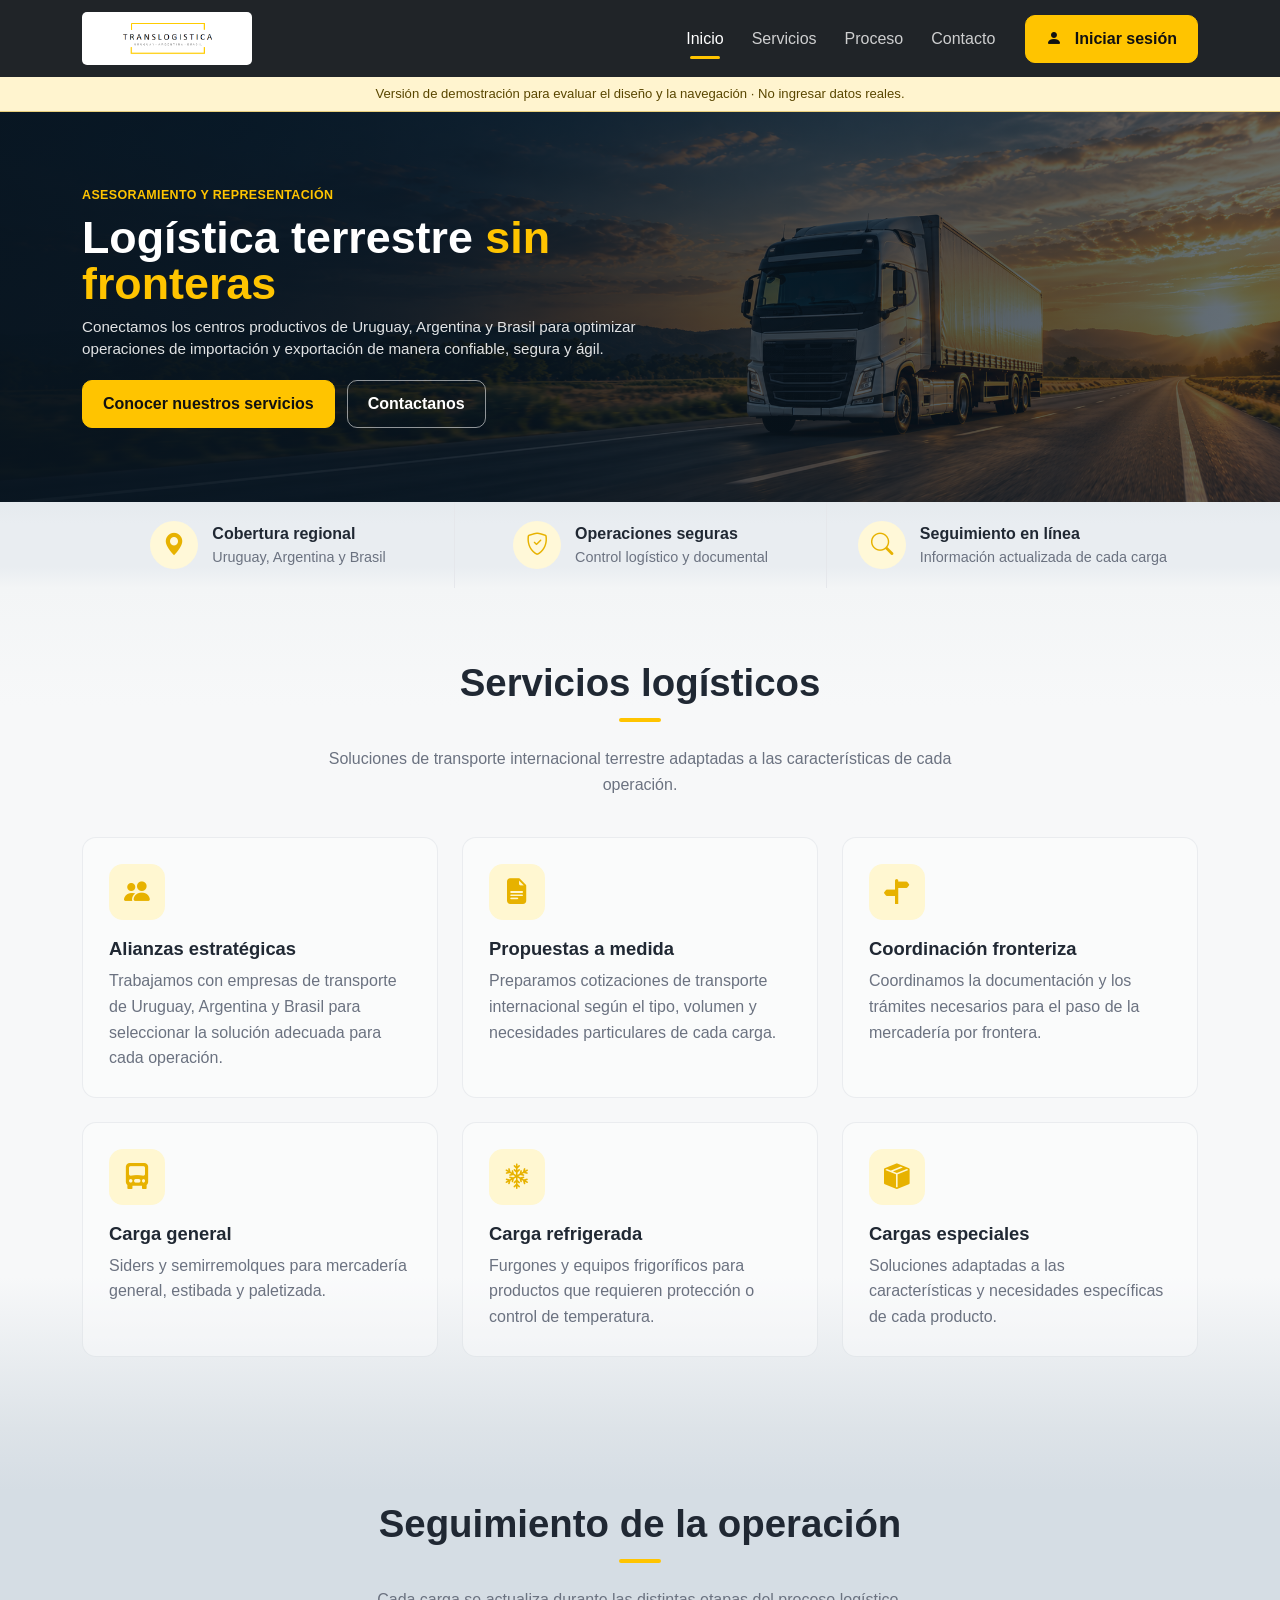
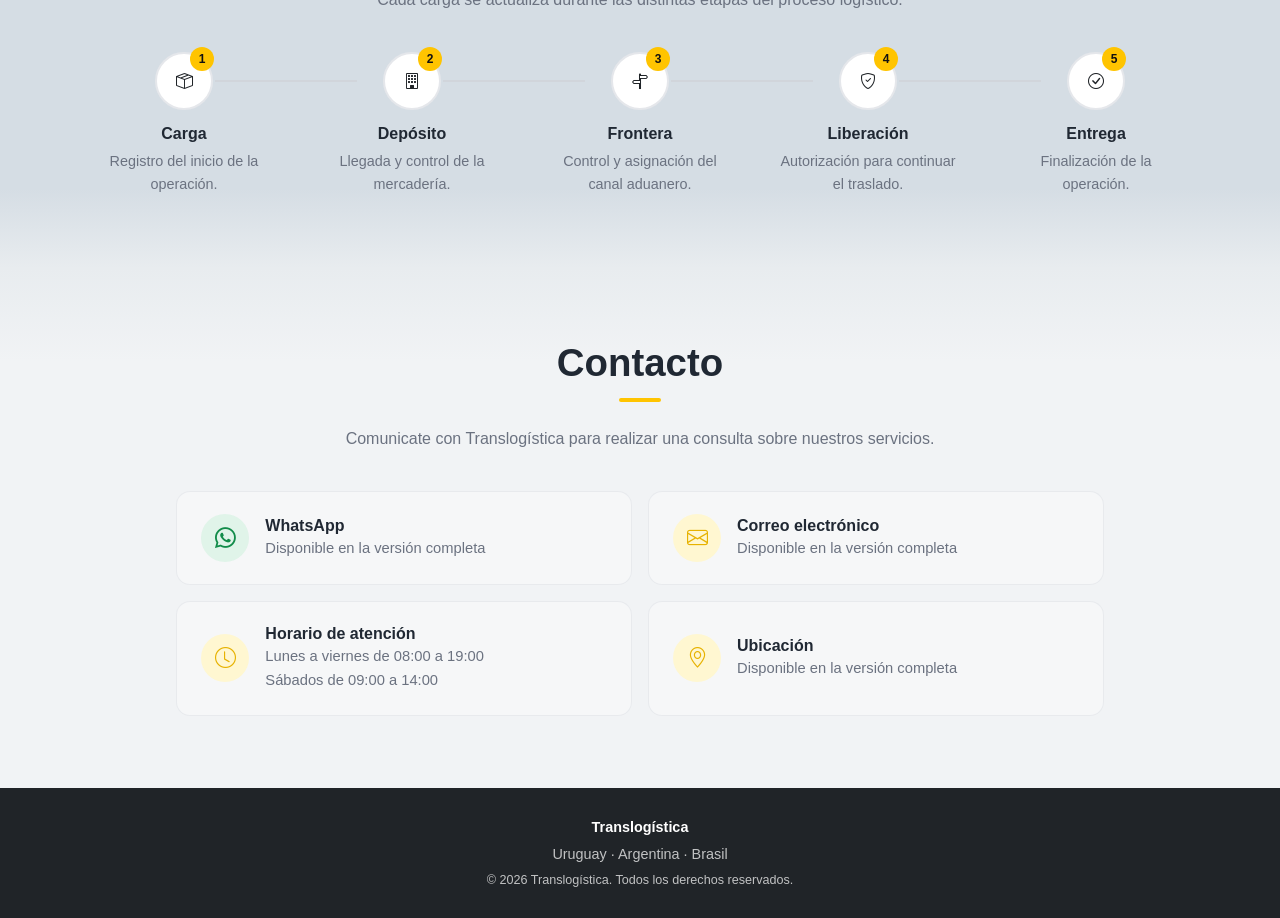
<file: index.html>
<!doctype html>
<html lang="es">
<head>
<meta charset="utf-8">
<meta name="viewport" content="width=device-width, initial-scale=1">
<meta name="description" content="Demo visual de Translogística para evaluar diseño y navegación. Sin funciones de backend.">
<title>Translogística | Demo de interfaz</title>
<link rel="icon" href="images/favicon-translogistica.png" type="image/png">
<link rel="stylesheet" href="assets/app.css">
<link rel="stylesheet" href="assets/demo.css">
<script defer src="assets/app.js"></script>
</head>
<body>

    <nav class="navbar navbar-expand-lg navbar-dark tl-navbar sticky-top">
        <div class="container">
            <a class="navbar-brand logo-container" href="#inicio">
                <img src="images/logo-translogistica.png" alt="Translogística" class="navbar-logo">
            </a>

            <button class="navbar-toggler" type="button" data-bs-toggle="collapse" data-bs-target="#menuPrincipal"
                aria-controls="menuPrincipal" aria-expanded="false" aria-label="Abrir menú">
                <span class="navbar-toggler-icon"></span>
            </button>

            <div class="collapse navbar-collapse" id="menuPrincipal">
                <ul class="navbar-nav ms-auto align-items-lg-center">
                    <li class="nav-item">
                        <a class="nav-link active" href="#inicio">
                            Inicio
                        </a>
                    </li>

                    <li class="nav-item">
                        <a class="nav-link" href="#servicios">
                            Servicios
                        </a>
                    </li>

                    <li class="nav-item">
                        <a class="nav-link" href="#proceso">
                            Proceso
                        </a>
                    </li>

                    <li class="nav-item">
                        <a class="nav-link" href="#contacto">
                            Contacto
                        </a>
                    </li>

                    <li class="nav-item ms-lg-3">
                        <a class="btn btn-tl-primary" href="login.html">
                            <i class="bi bi-person-fill me-2"></i>
                            Iniciar sesión
                        </a>
                    </li>
                </ul>
            </div>
        </div>
    </nav>
<div class="demo-notice" role="note"><div class="container">Versión de demostración para evaluar el diseño y la navegación · No ingresar datos reales.</div></div>

    <main>
        
        <section id="inicio" class="tl-hero"
            style="--tl-hero-image: url('images/camion-hero-banner.png');">
            <div class="container">
                <div class="tl-hero-content">
                    <p class="tl-hero-kicker">
                        ASESORAMIENTO Y REPRESENTACIÓN
                    </p>

                    <h1>
                        Logística terrestre
                        <span class="highlight">
                            sin fronteras
                        </span>
                    </h1>

                    <p class="lead">
                        Conectamos los centros productivos de Uruguay,
                        Argentina y Brasil para optimizar operaciones de
                        importación y exportación de manera confiable,
                        segura y ágil.
                    </p>

                    <div class="tl-hero-actions">
                        <a href="#servicios" class="btn btn-tl-primary">
                            Conocer nuestros servicios
                        </a>

                        <a href="#contacto" class="btn btn-tl-outline">
                            Contactanos
                        </a>
                    </div>
                </div>
            </div>
        </section>

        
        <section class="tl-feature-strip">
            <div class="container">
                <div class="row g-0">
                    <div class="col-12 col-lg-4 tl-feature-item">
                        <div class="tl-feature-icon">
                            <i class="bi bi-geo-alt-fill"></i>
                        </div>

                        <div>
                            <strong>
                                Cobertura regional
                            </strong>

                            <span>
                                Uruguay, Argentina y Brasil
                            </span>
                        </div>
                    </div>

                    <div class="col-12 col-lg-4 tl-feature-item">
                        <div class="tl-feature-icon">
                            <i class="bi bi-shield-check"></i>
                        </div>

                        <div>
                            <strong>
                                Operaciones seguras
                            </strong>

                            <span>
                                Control logístico y documental
                            </span>
                        </div>
                    </div>

                    <div class="col-12 col-lg-4 tl-feature-item">
                        <div class="tl-feature-icon">
                            <i class="bi bi-search"></i>
                        </div>

                        <div>
                            <strong>
                                Seguimiento en línea
                            </strong>

                            <span>
                                Información actualizada de cada carga
                            </span>
                        </div>
                    </div>
                </div>
            </div>
        </section>

        
        <section id="servicios" class="section section-soft">
            <div class="container">
                <h2 class="section-title">
                    Servicios logísticos
                </h2>

                <div class="tl-accent-line"></div>

                <p class="section-subtitle">
                    Soluciones de transporte internacional terrestre
                    adaptadas a las características de cada operación.
                </p>

                <div class="row g-4">
                    <div class="col-12 col-md-6 col-lg-4">
                        <article class="tl-service-card">
                            <div class="tl-service-icon">
                                <i class="bi bi-people-fill"></i>
                            </div>

                            <h3>
                                Alianzas estratégicas
                            </h3>

                            <p>
                                Trabajamos con empresas de transporte de
                                Uruguay, Argentina y Brasil para seleccionar
                                la solución adecuada para cada operación.
                            </p>
                        </article>
                    </div>

                    <div class="col-12 col-md-6 col-lg-4">
                        <article class="tl-service-card">
                            <div class="tl-service-icon">
                                <i class="bi bi-file-earmark-text-fill"></i>
                            </div>

                            <h3>
                                Propuestas a medida
                            </h3>

                            <p>
                                Preparamos cotizaciones de transporte
                                internacional según el tipo, volumen y
                                necesidades particulares de cada carga.
                            </p>
                        </article>
                    </div>

                    <div class="col-12 col-md-6 col-lg-4">
                        <article class="tl-service-card">
                            <div class="tl-service-icon">
                                <i class="bi bi-signpost-split-fill"></i>
                            </div>

                            <h3>
                                Coordinación fronteriza
                            </h3>

                            <p>
                                Coordinamos la documentación y los trámites
                                necesarios para el paso de la mercadería
                                por frontera.
                            </p>
                        </article>
                    </div>

                    <div class="col-12 col-md-6 col-lg-4">
                        <article class="tl-service-card">
                            <div class="tl-service-icon">
                                <i class="bi bi-truck-front-fill"></i>
                            </div>

                            <h3>
                                Carga general
                            </h3>

                            <p>
                                Siders y semirremolques para mercadería
                                general, estibada y paletizada.
                            </p>
                        </article>
                    </div>

                    <div class="col-12 col-md-6 col-lg-4">
                        <article class="tl-service-card">
                            <div class="tl-service-icon">
                                <i class="bi bi-snow2"></i>
                            </div>

                            <h3>
                                Carga refrigerada
                            </h3>

                            <p>
                                Furgones y equipos frigoríficos para
                                productos que requieren protección o
                                control de temperatura.
                            </p>
                        </article>
                    </div>

                    <div class="col-12 col-md-6 col-lg-4">
                        <article class="tl-service-card">
                            <div class="tl-service-icon">
                                <i class="bi bi-box-seam-fill"></i>
                            </div>

                            <h3>
                                Cargas especiales
                            </h3>

                            <p>
                                Soluciones adaptadas a las características
                                y necesidades específicas de cada producto.
                            </p>
                        </article>
                    </div>
                </div>
            </div>
        </section>

        
        <section id="proceso" class="section tl-process">
            <div class="container">
                <h2 class="section-title">
                    Seguimiento de la operación
                </h2>

                <div class="tl-accent-line"></div>

                <p class="section-subtitle">
                    Cada carga se actualiza durante las distintas etapas
                    del proceso logístico.
                </p>

                <div class="row g-4 justify-content-center">
                    <div class="col-12 col-sm-6 col-lg">
                        <article class="tl-step">
                            <div class="tl-step-circle">
                                <i class="bi bi-box-seam"></i>

                                <span class="tl-step-number">
                                    1
                                </span>
                            </div>

                            <div class="tl-step-line"></div>

                            <h4>
                                Carga
                            </h4>

                            <p>
                                Registro del inicio de la operación.
                            </p>
                        </article>
                    </div>

                    <div class="col-12 col-sm-6 col-lg">
                        <article class="tl-step">
                            <div class="tl-step-circle">
                                <i class="bi bi-building"></i>

                                <span class="tl-step-number">
                                    2
                                </span>
                            </div>

                            <div class="tl-step-line"></div>

                            <h4>
                                Depósito
                            </h4>

                            <p>
                                Llegada y control de la mercadería.
                            </p>
                        </article>
                    </div>

                    <div class="col-12 col-sm-6 col-lg">
                        <article class="tl-step">
                            <div class="tl-step-circle">
                                <i class="bi bi-signpost-split"></i>

                                <span class="tl-step-number">
                                    3
                                </span>
                            </div>

                            <div class="tl-step-line"></div>

                            <h4>
                                Frontera
                            </h4>

                            <p>
                                Control y asignación del canal aduanero.
                            </p>
                        </article>
                    </div>

                    <div class="col-12 col-sm-6 col-lg">
                        <article class="tl-step">
                            <div class="tl-step-circle">
                                <i class="bi bi-shield-check"></i>

                                <span class="tl-step-number">
                                    4
                                </span>
                            </div>

                            <div class="tl-step-line"></div>

                            <h4>
                                Liberación
                            </h4>

                            <p>
                                Autorización para continuar el traslado.
                            </p>
                        </article>
                    </div>

                    <div class="col-12 col-sm-6 col-lg">
                        <article class="tl-step">
                            <div class="tl-step-circle">
                                <i class="bi bi-check-circle"></i>

                                <span class="tl-step-number">
                                    5
                                </span>
                            </div>

                            <h4>
                                Entrega
                            </h4>

                            <p>
                                Finalización de la operación.
                            </p>
                        </article>
                    </div>
                </div>
            </div>
        </section>

        
        <section id="contacto" class="section tl-contact-section">
            <div class="container">
                <h2 class="section-title">
                    Contacto
                </h2>

                <div class="tl-accent-line"></div>

                <p class="section-subtitle">
                    Comunicate con Translogística para realizar una consulta
                    sobre nuestros servicios.
                </p>

                <div class="row g-3 justify-content-center">
                    
                    <div class="col-12 col-md-6 col-lg-5">
                        <div class="tl-contact-card">
                            <div class="tl-contact-icon">
                                <i class="bi bi-whatsapp" aria-hidden="true"></i>
                            </div>

                            <div>
                                <h4>
                                    WhatsApp
                                </h4>

                                <p>Disponible en la versión completa</p>
                            </div>
                        </div>
                    </div>

                    
                    <div class="col-12 col-md-6 col-lg-5">
                        <div class="tl-contact-card">
                            <div class="tl-contact-icon">
                                <i class="bi bi-envelope" aria-hidden="true"></i>
                            </div>

                            <div>
                                <h4>
                                    Correo electrónico
                                </h4>

                                <p>Disponible en la versión completa</p>
                            </div>
                        </div>
                    </div>

                    
                    <div class="col-12 col-md-6 col-lg-5">
                        <div class="tl-contact-card">
                            <div class="tl-contact-icon">
                                <i class="bi bi-clock" aria-hidden="true"></i>
                            </div>

                            <div>
                                <h4>
                                    Horario de atención
                                </h4>

                                <p>
                                    Lunes a viernes de 08:00 a 19:00
                                    <br>
                                    Sábados de 09:00 a 14:00
                                </p>
                            </div>
                        </div>
                    </div>

                    
                    <div class="col-12 col-md-6 col-lg-5">
                        <div class="tl-contact-card">
                            <div class="tl-contact-icon">
                                <i class="bi bi-geo-alt" aria-hidden="true"></i>
                            </div>

                            <div>
                                <h4>
                                    Ubicación
                                </h4>

                                <p>Disponible en la versión completa</p>
                            </div>
                        </div>
                    </div>
                </div>
            </div>
        </section>
    </main>

    <footer class="tl-footer">
        <div class="container">
            <p class="mb-1">
                <strong>
                    Translogística
                </strong>
            </p>

            <p class="mb-1">
                Uruguay · Argentina · Brasil
            </p>

            <p class="small mb-0">
                © 2026 Translogística.
                Todos los derechos reservados.
            </p>
        </div>
    </footer>

</body>
</html>
</file>
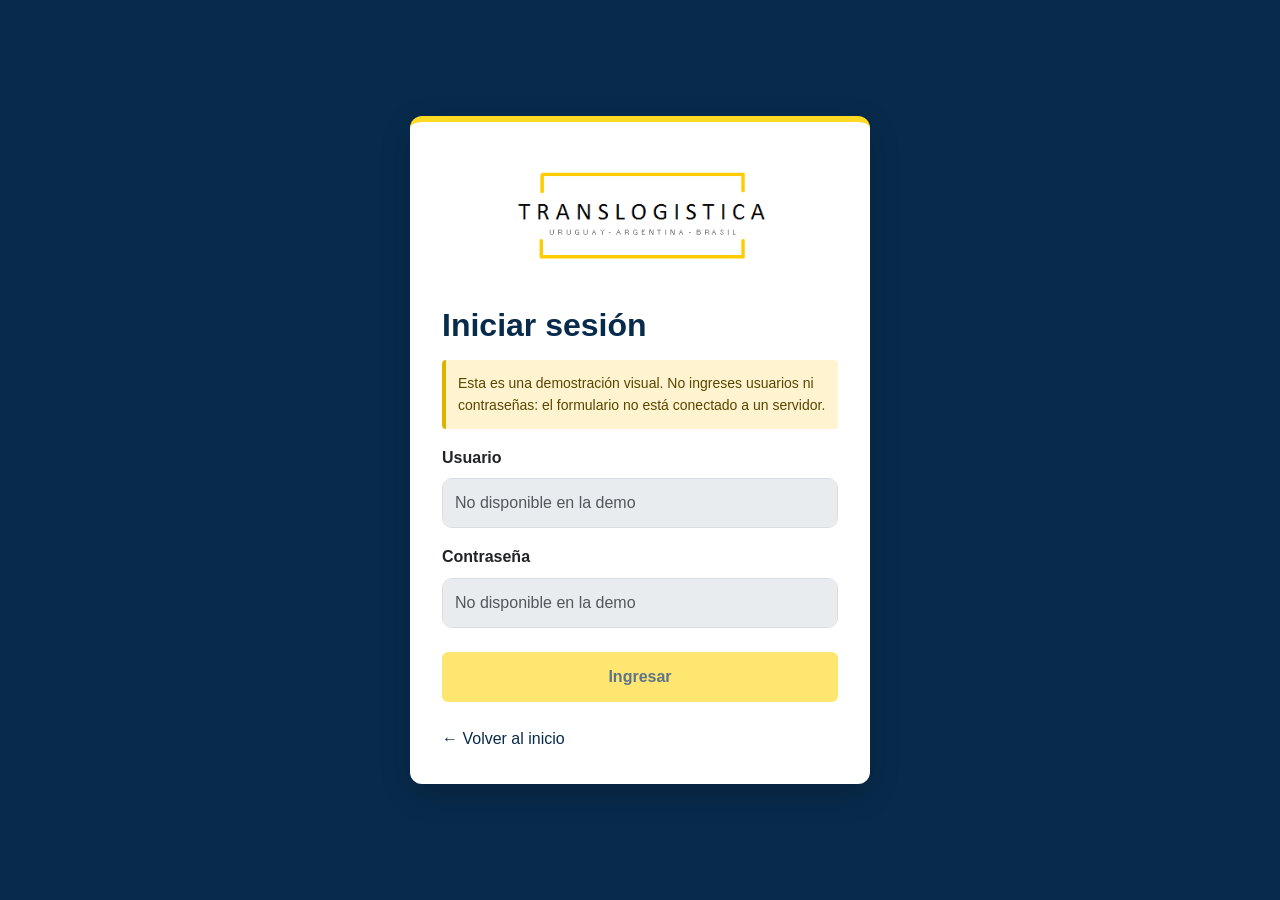
<file: login.html>
<!doctype html>
<html lang="es">
<head><meta charset="utf-8"><meta name="viewport" content="width=device-width,initial-scale=1">
<title>Iniciar sesión | Demo Translogística</title>
<link rel="icon" href="images/favicon-translogistica.png" type="image/png">
<link rel="stylesheet" href="assets/app.css"><link rel="stylesheet" href="assets/demo.css"></head>
<body><div class="login-page"><main class="login-card">
<img src="images/logo-translogistica.png" alt="Translogística" class="login-logo">
<h1 class="h2 fw-bold mb-3">Iniciar sesión</h1>
<p class="small demo-login-hint">Esta es una demostración visual. No ingreses usuarios ni contraseñas: el formulario no está conectado a un servidor.</p>
<form aria-label="Vista de ejemplo del inicio de sesión">
<div class="mb-3"><label for="usuario" class="form-label fw-semibold">Usuario</label>
<input id="usuario" type="text" class="form-control" placeholder="No disponible en la demo" disabled></div>
<div class="mb-4"><label for="password" class="form-label fw-semibold">Contraseña</label>
<input id="password" type="password" class="form-control" placeholder="No disponible en la demo" disabled></div>
<button type="button" class="btn btn-warning fw-bold w-100" disabled>Ingresar</button></form>
<a href="index.html" class="d-inline-block mt-4">← Volver al inicio</a>
</main></div></body></html>
</file>
<file: assets/app.css>
:root,[data-bs-theme=light]{--bs-blue:#0d6efd;--bs-indigo:#6610f2;--bs-purple:#6f42c1;--bs-pink:#d63384;--bs-red:#dc3545;--bs-orange:#fd7e14;--bs-yellow:#ffc107;--bs-green:#198754;--bs-teal:#20c997;--bs-cyan:#0dcaf0;--bs-black:#000;--bs-white:#fff;--bs-gray:#6c757d;--bs-gray-dark:#343a40;--bs-gray-100:#f8f9fa;--bs-gray-200:#e9ecef;--bs-gray-300:#dee2e6;--bs-gray-400:#ced4da;--bs-gray-500:#adb5bd;--bs-gray-600:#6c757d;--bs-gray-700:#495057;--bs-gray-800:#343a40;--bs-gray-900:#212529;--bs-primary:#0d6efd;--bs-secondary:#6c757d;--bs-success:#198754;--bs-info:#0dcaf0;--bs-warning:#ffc107;--bs-danger:#dc3545;--bs-light:#f8f9fa;--bs-dark:#212529;--bs-primary-rgb:13,110,253;--bs-secondary-rgb:108,117,125;--bs-success-rgb:25,135,84;--bs-info-rgb:13,202,240;--bs-warning-rgb:255,193,7;--bs-danger-rgb:220,53,69;--bs-light-rgb:248,249,250;--bs-dark-rgb:33,37,41;--bs-primary-text-emphasis:#052c65;--bs-secondary-text-emphasis:#2b2f32;--bs-success-text-emphasis:#0a3622;--bs-info-text-emphasis:#055160;--bs-warning-text-emphasis:#664d03;--bs-danger-text-emphasis:#58151c;--bs-light-text-emphasis:#495057;--bs-dark-text-emphasis:#495057;--bs-primary-bg-subtle:#cfe2ff;--bs-secondary-bg-subtle:#e2e3e5;--bs-success-bg-subtle:#d1e7dd;--bs-info-bg-subtle:#cff4fc;--bs-warning-bg-subtle:#fff3cd;--bs-danger-bg-subtle:#f8d7da;--bs-light-bg-subtle:#fcfcfd;--bs-dark-bg-subtle:#ced4da;--bs-primary-border-subtle:#9ec5fe;--bs-secondary-border-subtle:#c4c8cb;--bs-success-border-subtle:#a3cfbb;--bs-info-border-subtle:#9eeaf9;--bs-warning-border-subtle:#ffe69c;--bs-danger-border-subtle:#f1aeb5;--bs-light-border-subtle:#e9ecef;--bs-dark-border-subtle:#adb5bd;--bs-white-rgb:255,255,255;--bs-black-rgb:0,0,0;--bs-font-sans-serif:system-ui,-apple-system,"Segoe UI",Roboto,"Helvetica Neue","Noto Sans","Liberation Sans",Arial,sans-serif,"Apple Color Emoji","Segoe UI Emoji","Segoe UI Symbol","Noto Color Emoji";--bs-font-monospace:SFMono-Regular,Menlo,Monaco,Consolas,"Liberation Mono","Courier New",monospace;--bs-gradient:linear-gradient(180deg, #ffffff26, #fff0);--bs-body-font-family:var(--bs-font-sans-serif);--bs-body-font-size:1rem;--bs-body-font-weight:400;--bs-body-line-height:1.5;--bs-body-color:#212529;--bs-body-color-rgb:33,37,41;--bs-body-bg:#fff;--bs-body-bg-rgb:255,255,255;--bs-emphasis-color:#000;--bs-emphasis-color-rgb:0,0,0;--bs-secondary-color:#212529bf;--bs-secondary-color-rgb:33,37,41;--bs-secondary-bg:#e9ecef;--bs-secondary-bg-rgb:233,236,239;--bs-tertiary-color:#21252980;--bs-tertiary-color-rgb:33,37,41;--bs-tertiary-bg:#f8f9fa;--bs-tertiary-bg-rgb:248,249,250;--bs-heading-color:inherit;--bs-link-color:#0d6efd;--bs-link-color-rgb:13,110,253;--bs-link-decoration:underline;--bs-link-hover-color:#0a58ca;--bs-link-hover-color-rgb:10,88,202;--bs-code-color:#d63384;--bs-highlight-color:#212529;--bs-highlight-bg:#fff3cd;--bs-border-width:1px;--bs-border-style:solid;--bs-border-color:#dee2e6;--bs-border-color-translucent:#0000002d;--bs-border-radius:.375rem;--bs-border-radius-sm:.25rem;--bs-border-radius-lg:.5rem;--bs-border-radius-xl:1rem;--bs-border-radius-xxl:2rem;--bs-border-radius-2xl:var(--bs-border-radius-xxl);--bs-border-radius-pill:50rem;--bs-box-shadow:0 .5rem 1rem #00000026;--bs-box-shadow-sm:0 .125rem .25rem #00000013;--bs-box-shadow-lg:0 1rem 3rem #0000002d;--bs-box-shadow-inset:inset 0 1px 2px #00000013;--bs-focus-ring-width:.25rem;--bs-focus-ring-opacity:.25;--bs-focus-ring-color:#0d6efd40;--bs-form-valid-color:#198754;--bs-form-valid-border-color:#198754;--bs-form-invalid-color:#dc3545;--bs-form-invalid-border-color:#dc3545}[data-bs-theme=dark]{--lightningcss-light: ;--lightningcss-dark:initial;color-scheme:dark;--bs-body-color:#dee2e6;--bs-body-color-rgb:222,226,230;--bs-body-bg:#212529;--bs-body-bg-rgb:33,37,41;--bs-emphasis-color:#fff;--bs-emphasis-color-rgb:255,255,255;--bs-secondary-color:#dee2e6bf;--bs-secondary-color-rgb:222,226,230;--bs-secondary-bg:#343a40;--bs-secondary-bg-rgb:52,58,64;--bs-tertiary-color:#dee2e680;--bs-tertiary-color-rgb:222,226,230;--bs-tertiary-bg:#2b3035;--bs-tertiary-bg-rgb:43,48,53;--bs-primary-text-emphasis:#6ea8fe;--bs-secondary-text-emphasis:#a7acb1;--bs-success-text-emphasis:#75b798;--bs-info-text-emphasis:#6edff6;--bs-warning-text-emphasis:#ffda6a;--bs-danger-text-emphasis:#ea868f;--bs-light-text-emphasis:#f8f9fa;--bs-dark-text-emphasis:#dee2e6;--bs-primary-bg-subtle:#031633;--bs-secondary-bg-subtle:#161719;--bs-success-bg-subtle:#051b11;--bs-info-bg-subtle:#032830;--bs-warning-bg-subtle:#332701;--bs-danger-bg-subtle:#2c0b0e;--bs-light-bg-subtle:#343a40;--bs-dark-bg-subtle:#1a1d20;--bs-primary-border-subtle:#084298;--bs-secondary-border-subtle:#41464b;--bs-success-border-subtle:#0f5132;--bs-info-border-subtle:#087990;--bs-warning-border-subtle:#997404;--bs-danger-border-subtle:#842029;--bs-light-border-subtle:#495057;--bs-dark-border-subtle:#343a40;--bs-heading-color:inherit;--bs-link-color:#6ea8fe;--bs-link-hover-color:#8bb9fe;--bs-link-color-rgb:110,168,254;--bs-link-hover-color-rgb:139,185,254;--bs-code-color:#e685b5;--bs-highlight-color:#dee2e6;--bs-highlight-bg:#664d03;--bs-border-color:#495057;--bs-border-color-translucent:#ffffff26;--bs-form-valid-color:#75b798;--bs-form-valid-border-color:#75b798;--bs-form-invalid-color:#ea868f;--bs-form-invalid-border-color:#ea868f}*,:after,:before{box-sizing:border-box}@media (prefers-reduced-motion:no-preference){:root{scroll-behavior:smooth}}body{font-family:var(--bs-body-font-family);font-size:var(--bs-body-font-size);font-weight:var(--bs-body-font-weight);line-height:var(--bs-body-line-height);color:var(--bs-body-color);text-align:var(--bs-body-text-align);background-color:var(--bs-body-bg);-webkit-text-size-adjust:100%;-webkit-tap-highlight-color:transparent;margin:0}hr{color:inherit;border:0;border-top:var(--bs-border-width) solid;opacity:.25;margin:1rem 0}.h1,.h2,.h3,.h4,.h5,.h6,h1,h2,h3,h4,h5,h6{color:var(--bs-heading-color);margin-top:0;margin-bottom:.5rem;font-weight:500;line-height:1.2}.h1,h1{font-size:calc(1.375rem + 1.5vw)}@media (width>=1200px){.h1,h1{font-size:2.5rem}}.h2,h2{font-size:calc(1.325rem + .9vw)}@media (width>=1200px){.h2,h2{font-size:2rem}}.h3,h3{font-size:calc(1.3rem + .6vw)}@media (width>=1200px){.h3,h3{font-size:1.75rem}}.h4,h4{font-size:calc(1.275rem + .3vw)}@media (width>=1200px){.h4,h4{font-size:1.5rem}}.h5,h5{font-size:1.25rem}.h6,h6{font-size:1rem}p{margin-top:0;margin-bottom:1rem}abbr[title]{cursor:help;-webkit-text-decoration-skip-ink:none;text-decoration-skip-ink:none;-webkit-text-decoration:underline dotted;text-decoration:underline dotted}address{font-style:normal;line-height:inherit;margin-bottom:1rem}ol,ul{padding-left:2rem}dl,ol,ul{margin-top:0;margin-bottom:1rem}ol ol,ol ul,ul ol,ul ul{margin-bottom:0}dt{font-weight:700}dd{margin-bottom:.5rem;margin-left:0}blockquote{margin:0 0 1rem}b,strong{font-weight:bolder}.small,small{font-size:.875em}.mark,mark{color:var(--bs-highlight-color);background-color:var(--bs-highlight-bg);padding:.1875em}sub,sup{vertical-align:baseline;font-size:.75em;line-height:0;position:relative}sub{bottom:-.25em}sup{top:-.5em}a:hover{--bs-link-color-rgb:var(--bs-link-hover-color-rgb)}a:not([href]):not([class]),a:not([href]):not([class]):hover{color:inherit;text-decoration:none}code,kbd,pre,samp{font-family:var(--bs-font-monospace);font-size:1em}pre{margin-top:0;margin-bottom:1rem;font-size:.875em;display:block;overflow:auto}pre code{font-size:inherit;color:inherit;word-break:normal}code{color:var(--bs-code-color);word-wrap:break-word;font-size:.875em}a>code{color:inherit}kbd{color:var(--bs-body-bg);background-color:var(--bs-body-color);border-radius:.25rem;padding:.1875rem .375rem;font-size:.875em}kbd kbd{padding:0;font-size:1em}figure{margin:0 0 1rem}img,svg{vertical-align:middle}table{caption-side:bottom;border-collapse:collapse}caption{color:var(--bs-secondary-color);text-align:left;padding-top:.5rem;padding-bottom:.5rem}th{text-align:inherit;text-align:-webkit-match-parent}tbody,td,tfoot,th,thead,tr{border-color:inherit;border-style:solid;border-width:0}label{display:inline-block}button{border-radius:0}button:focus:not(:focus-visible){outline:0}button,input,optgroup,select,textarea{font-family:inherit;font-size:inherit;line-height:inherit;margin:0}button,select{text-transform:none}[role=button]{cursor:pointer}select{word-wrap:normal}select:disabled{opacity:1}[list]:not([type=date]):not([type=datetime-local]):not([type=month]):not([type=week]):not([type=time])::-webkit-calendar-picker-indicator{display:none!important}[type=button],[type=reset],[type=submit],button{-webkit-appearance:button}[type=button]:not(:disabled),[type=reset]:not(:disabled),[type=submit]:not(:disabled),button:not(:disabled){cursor:pointer}::-moz-focus-inner{border-style:none;padding:0}textarea{resize:vertical}fieldset{border:0;min-width:0;margin:0;padding:0}legend{float:left;width:100%;line-height:inherit;margin-bottom:.5rem;padding:0;font-size:calc(1.275rem + .3vw)}@media (width>=1200px){legend{font-size:1.5rem}}legend+*{clear:left}::-webkit-datetime-edit-day-field{padding:0}::-webkit-datetime-edit-fields-wrapper{padding:0}::-webkit-datetime-edit-hour-field{padding:0}::-webkit-datetime-edit-minute{padding:0}::-webkit-datetime-edit-month-field{padding:0}::-webkit-datetime-edit-text{padding:0}::-webkit-datetime-edit-year-field{padding:0}::-webkit-inner-spin-button{height:auto}[type=search]{-webkit-appearance:textfield;outline-offset:-2px}[type=search]::-webkit-search-cancel-button{cursor:pointer;filter:grayscale()}::-webkit-search-decoration{-webkit-appearance:none}::-webkit-color-swatch-wrapper{padding:0}::file-selector-button{font:inherit;-webkit-appearance:button}output{display:inline-block}iframe{border:0}summary{cursor:pointer;display:list-item}progress{vertical-align:baseline}[hidden]{display:none!important}.lead{font-size:1.25rem;font-weight:300}.display-1{font-size:calc(1.625rem + 4.5vw);font-weight:300;line-height:1.2}@media (width>=1200px){.display-1{font-size:5rem}}.display-2{font-size:calc(1.575rem + 3.9vw);font-weight:300;line-height:1.2}@media (width>=1200px){.display-2{font-size:4.5rem}}.display-3{font-size:calc(1.525rem + 3.3vw);font-weight:300;line-height:1.2}@media (width>=1200px){.display-3{font-size:4rem}}.display-4{font-size:calc(1.475rem + 2.7vw);font-weight:300;line-height:1.2}@media (width>=1200px){.display-4{font-size:3.5rem}}.display-5{font-size:calc(1.425rem + 2.1vw);font-weight:300;line-height:1.2}@media (width>=1200px){.display-5{font-size:3rem}}.display-6{font-size:calc(1.375rem + 1.5vw);font-weight:300;line-height:1.2}@media (width>=1200px){.display-6{font-size:2.5rem}}.list-unstyled,.list-inline{padding-left:0;list-style:none}.list-inline-item{display:inline-block}.list-inline-item:not(:last-child){margin-right:.5rem}.initialism{text-transform:uppercase;font-size:.875em}.blockquote{margin-bottom:1rem;font-size:1.25rem}.blockquote>:last-child{margin-bottom:0}.blockquote-footer{color:#6c757d;margin-top:-1rem;margin-bottom:1rem;font-size:.875em}.blockquote-footer:before{content:"— "}.img-fluid{max-width:100%;height:auto}.img-thumbnail{background-color:var(--bs-body-bg);border:var(--bs-border-width) solid var(--bs-border-color);border-radius:var(--bs-border-radius);max-width:100%;height:auto;padding:.25rem}.figure{display:inline-block}.figure-img{margin-bottom:.5rem;line-height:1}.figure-caption{color:var(--bs-secondary-color);font-size:.875em}.container,.container-fluid,.container-lg,.container-md,.container-sm,.container-xl,.container-xxl{--bs-gutter-x:1.5rem;--bs-gutter-y:0;width:100%;padding-right:calc(var(--bs-gutter-x) * .5);padding-left:calc(var(--bs-gutter-x) * .5);margin-left:auto;margin-right:auto}@media (width>=576px){.container,.container-sm{max-width:540px}}@media (width>=768px){.container,.container-md,.container-sm{max-width:720px}}@media (width>=992px){.container,.container-lg,.container-md,.container-sm{max-width:960px}}@media (width>=1200px){.container,.container-lg,.container-md,.container-sm,.container-xl{max-width:1140px}}@media (width>=1400px){.container,.container-lg,.container-md,.container-sm,.container-xl,.container-xxl{max-width:1320px}}:root{--bs-breakpoint-xs:0;--bs-breakpoint-sm:576px;--bs-breakpoint-md:768px;--bs-breakpoint-lg:992px;--bs-breakpoint-xl:1200px;--bs-breakpoint-xxl:1400px}.row{--bs-gutter-x:1.5rem;--bs-gutter-y:0;margin-top:calc(-1 * var(--bs-gutter-y));margin-right:calc(-.5 * var(--bs-gutter-x));margin-left:calc(-.5 * var(--bs-gutter-x));flex-wrap:wrap;display:flex}.row>*{width:100%;max-width:100%;padding-right:calc(var(--bs-gutter-x) * .5);padding-left:calc(var(--bs-gutter-x) * .5);margin-top:var(--bs-gutter-y);flex-shrink:0}.col{flex:1 0 0}.row-cols-auto>*{flex:none;width:auto}.row-cols-1>*{flex:none;width:100%}.row-cols-2>*{flex:none;width:50%}.row-cols-3>*{flex:none;width:33.3333%}.row-cols-4>*{flex:none;width:25%}.row-cols-5>*{flex:none;width:20%}.row-cols-6>*{flex:none;width:16.6667%}.col-auto{flex:none;width:auto}.col-1{flex:none;width:8.33333%}.col-2{flex:none;width:16.6667%}.col-3{flex:none;width:25%}.col-4{flex:none;width:33.3333%}.col-5{flex:none;width:41.6667%}.col-6{flex:none;width:50%}.col-7{flex:none;width:58.3333%}.col-8{flex:none;width:66.6667%}.col-9{flex:none;width:75%}.col-10{flex:none;width:83.3333%}.col-11{flex:none;width:91.6667%}.col-12{flex:none;width:100%}.offset-1{margin-left:8.33333%}.offset-2{margin-left:16.6667%}.offset-3{margin-left:25%}.offset-4{margin-left:33.3333%}.offset-5{margin-left:41.6667%}.offset-6{margin-left:50%}.offset-7{margin-left:58.3333%}.offset-8{margin-left:66.6667%}.offset-9{margin-left:75%}.offset-10{margin-left:83.3333%}.offset-11{margin-left:91.6667%}.g-0,.gx-0{--bs-gutter-x:0}.g-0,.gy-0{--bs-gutter-y:0}.g-1,.gx-1{--bs-gutter-x:.25rem}.g-1,.gy-1{--bs-gutter-y:.25rem}.g-2,.gx-2{--bs-gutter-x:.5rem}.g-2,.gy-2{--bs-gutter-y:.5rem}.g-3,.gx-3{--bs-gutter-x:1rem}.g-3,.gy-3{--bs-gutter-y:1rem}.g-4,.gx-4{--bs-gutter-x:1.5rem}.g-4,.gy-4{--bs-gutter-y:1.5rem}.g-5,.gx-5{--bs-gutter-x:3rem}.g-5,.gy-5{--bs-gutter-y:3rem}@media (width>=576px){.col-sm{flex:1 0 0}.row-cols-sm-auto>*{flex:none;width:auto}.row-cols-sm-1>*{flex:none;width:100%}.row-cols-sm-2>*{flex:none;width:50%}.row-cols-sm-3>*{flex:none;width:33.3333%}.row-cols-sm-4>*{flex:none;width:25%}.row-cols-sm-5>*{flex:none;width:20%}.row-cols-sm-6>*{flex:none;width:16.6667%}.col-sm-auto{flex:none;width:auto}.col-sm-1{flex:none;width:8.33333%}.col-sm-2{flex:none;width:16.6667%}.col-sm-3{flex:none;width:25%}.col-sm-4{flex:none;width:33.3333%}.col-sm-5{flex:none;width:41.6667%}.col-sm-6{flex:none;width:50%}.col-sm-7{flex:none;width:58.3333%}.col-sm-8{flex:none;width:66.6667%}.col-sm-9{flex:none;width:75%}.col-sm-10{flex:none;width:83.3333%}.col-sm-11{flex:none;width:91.6667%}.col-sm-12{flex:none;width:100%}.offset-sm-0{margin-left:0}.offset-sm-1{margin-left:8.33333%}.offset-sm-2{margin-left:16.6667%}.offset-sm-3{margin-left:25%}.offset-sm-4{margin-left:33.3333%}.offset-sm-5{margin-left:41.6667%}.offset-sm-6{margin-left:50%}.offset-sm-7{margin-left:58.3333%}.offset-sm-8{margin-left:66.6667%}.offset-sm-9{margin-left:75%}.offset-sm-10{margin-left:83.3333%}.offset-sm-11{margin-left:91.6667%}.g-sm-0,.gx-sm-0{--bs-gutter-x:0}.g-sm-0,.gy-sm-0{--bs-gutter-y:0}.g-sm-1,.gx-sm-1{--bs-gutter-x:.25rem}.g-sm-1,.gy-sm-1{--bs-gutter-y:.25rem}.g-sm-2,.gx-sm-2{--bs-gutter-x:.5rem}.g-sm-2,.gy-sm-2{--bs-gutter-y:.5rem}.g-sm-3,.gx-sm-3{--bs-gutter-x:1rem}.g-sm-3,.gy-sm-3{--bs-gutter-y:1rem}.g-sm-4,.gx-sm-4{--bs-gutter-x:1.5rem}.g-sm-4,.gy-sm-4{--bs-gutter-y:1.5rem}.g-sm-5,.gx-sm-5{--bs-gutter-x:3rem}.g-sm-5,.gy-sm-5{--bs-gutter-y:3rem}}@media (width>=768px){.col-md{flex:1 0 0}.row-cols-md-auto>*{flex:none;width:auto}.row-cols-md-1>*{flex:none;width:100%}.row-cols-md-2>*{flex:none;width:50%}.row-cols-md-3>*{flex:none;width:33.3333%}.row-cols-md-4>*{flex:none;width:25%}.row-cols-md-5>*{flex:none;width:20%}.row-cols-md-6>*{flex:none;width:16.6667%}.col-md-auto{flex:none;width:auto}.col-md-1{flex:none;width:8.33333%}.col-md-2{flex:none;width:16.6667%}.col-md-3{flex:none;width:25%}.col-md-4{flex:none;width:33.3333%}.col-md-5{flex:none;width:41.6667%}.col-md-6{flex:none;width:50%}.col-md-7{flex:none;width:58.3333%}.col-md-8{flex:none;width:66.6667%}.col-md-9{flex:none;width:75%}.col-md-10{flex:none;width:83.3333%}.col-md-11{flex:none;width:91.6667%}.col-md-12{flex:none;width:100%}.offset-md-0{margin-left:0}.offset-md-1{margin-left:8.33333%}.offset-md-2{margin-left:16.6667%}.offset-md-3{margin-left:25%}.offset-md-4{margin-left:33.3333%}.offset-md-5{margin-left:41.6667%}.offset-md-6{margin-left:50%}.offset-md-7{margin-left:58.3333%}.offset-md-8{margin-left:66.6667%}.offset-md-9{margin-left:75%}.offset-md-10{margin-left:83.3333%}.offset-md-11{margin-left:91.6667%}.g-md-0,.gx-md-0{--bs-gutter-x:0}.g-md-0,.gy-md-0{--bs-gutter-y:0}.g-md-1,.gx-md-1{--bs-gutter-x:.25rem}.g-md-1,.gy-md-1{--bs-gutter-y:.25rem}.g-md-2,.gx-md-2{--bs-gutter-x:.5rem}.g-md-2,.gy-md-2{--bs-gutter-y:.5rem}.g-md-3,.gx-md-3{--bs-gutter-x:1rem}.g-md-3,.gy-md-3{--bs-gutter-y:1rem}.g-md-4,.gx-md-4{--bs-gutter-x:1.5rem}.g-md-4,.gy-md-4{--bs-gutter-y:1.5rem}.g-md-5,.gx-md-5{--bs-gutter-x:3rem}.g-md-5,.gy-md-5{--bs-gutter-y:3rem}}@media (width>=992px){.col-lg{flex:1 0 0}.row-cols-lg-auto>*{flex:none;width:auto}.row-cols-lg-1>*{flex:none;width:100%}.row-cols-lg-2>*{flex:none;width:50%}.row-cols-lg-3>*{flex:none;width:33.3333%}.row-cols-lg-4>*{flex:none;width:25%}.row-cols-lg-5>*{flex:none;width:20%}.row-cols-lg-6>*{flex:none;width:16.6667%}.col-lg-auto{flex:none;width:auto}.col-lg-1{flex:none;width:8.33333%}.col-lg-2{flex:none;width:16.6667%}.col-lg-3{flex:none;width:25%}.col-lg-4{flex:none;width:33.3333%}.col-lg-5{flex:none;width:41.6667%}.col-lg-6{flex:none;width:50%}.col-lg-7{flex:none;width:58.3333%}.col-lg-8{flex:none;width:66.6667%}.col-lg-9{flex:none;width:75%}.col-lg-10{flex:none;width:83.3333%}.col-lg-11{flex:none;width:91.6667%}.col-lg-12{flex:none;width:100%}.offset-lg-0{margin-left:0}.offset-lg-1{margin-left:8.33333%}.offset-lg-2{margin-left:16.6667%}.offset-lg-3{margin-left:25%}.offset-lg-4{margin-left:33.3333%}.offset-lg-5{margin-left:41.6667%}.offset-lg-6{margin-left:50%}.offset-lg-7{margin-left:58.3333%}.offset-lg-8{margin-left:66.6667%}.offset-lg-9{margin-left:75%}.offset-lg-10{margin-left:83.3333%}.offset-lg-11{margin-left:91.6667%}.g-lg-0,.gx-lg-0{--bs-gutter-x:0}.g-lg-0,.gy-lg-0{--bs-gutter-y:0}.g-lg-1,.gx-lg-1{--bs-gutter-x:.25rem}.g-lg-1,.gy-lg-1{--bs-gutter-y:.25rem}.g-lg-2,.gx-lg-2{--bs-gutter-x:.5rem}.g-lg-2,.gy-lg-2{--bs-gutter-y:.5rem}.g-lg-3,.gx-lg-3{--bs-gutter-x:1rem}.g-lg-3,.gy-lg-3{--bs-gutter-y:1rem}.g-lg-4,.gx-lg-4{--bs-gutter-x:1.5rem}.g-lg-4,.gy-lg-4{--bs-gutter-y:1.5rem}.g-lg-5,.gx-lg-5{--bs-gutter-x:3rem}.g-lg-5,.gy-lg-5{--bs-gutter-y:3rem}}@media (width>=1200px){.col-xl{flex:1 0 0}.row-cols-xl-auto>*{flex:none;width:auto}.row-cols-xl-1>*{flex:none;width:100%}.row-cols-xl-2>*{flex:none;width:50%}.row-cols-xl-3>*{flex:none;width:33.3333%}.row-cols-xl-4>*{flex:none;width:25%}.row-cols-xl-5>*{flex:none;width:20%}.row-cols-xl-6>*{flex:none;width:16.6667%}.col-xl-auto{flex:none;width:auto}.col-xl-1{flex:none;width:8.33333%}.col-xl-2{flex:none;width:16.6667%}.col-xl-3{flex:none;width:25%}.col-xl-4{flex:none;width:33.3333%}.col-xl-5{flex:none;width:41.6667%}.col-xl-6{flex:none;width:50%}.col-xl-7{flex:none;width:58.3333%}.col-xl-8{flex:none;width:66.6667%}.col-xl-9{flex:none;width:75%}.col-xl-10{flex:none;width:83.3333%}.col-xl-11{flex:none;width:91.6667%}.col-xl-12{flex:none;width:100%}.offset-xl-0{margin-left:0}.offset-xl-1{margin-left:8.33333%}.offset-xl-2{margin-left:16.6667%}.offset-xl-3{margin-left:25%}.offset-xl-4{margin-left:33.3333%}.offset-xl-5{margin-left:41.6667%}.offset-xl-6{margin-left:50%}.offset-xl-7{margin-left:58.3333%}.offset-xl-8{margin-left:66.6667%}.offset-xl-9{margin-left:75%}.offset-xl-10{margin-left:83.3333%}.offset-xl-11{margin-left:91.6667%}.g-xl-0,.gx-xl-0{--bs-gutter-x:0}.g-xl-0,.gy-xl-0{--bs-gutter-y:0}.g-xl-1,.gx-xl-1{--bs-gutter-x:.25rem}.g-xl-1,.gy-xl-1{--bs-gutter-y:.25rem}.g-xl-2,.gx-xl-2{--bs-gutter-x:.5rem}.g-xl-2,.gy-xl-2{--bs-gutter-y:.5rem}.g-xl-3,.gx-xl-3{--bs-gutter-x:1rem}.g-xl-3,.gy-xl-3{--bs-gutter-y:1rem}.g-xl-4,.gx-xl-4{--bs-gutter-x:1.5rem}.g-xl-4,.gy-xl-4{--bs-gutter-y:1.5rem}.g-xl-5,.gx-xl-5{--bs-gutter-x:3rem}.g-xl-5,.gy-xl-5{--bs-gutter-y:3rem}}@media (width>=1400px){.col-xxl{flex:1 0 0}.row-cols-xxl-auto>*{flex:none;width:auto}.row-cols-xxl-1>*{flex:none;width:100%}.row-cols-xxl-2>*{flex:none;width:50%}.row-cols-xxl-3>*{flex:none;width:33.3333%}.row-cols-xxl-4>*{flex:none;width:25%}.row-cols-xxl-5>*{flex:none;width:20%}.row-cols-xxl-6>*{flex:none;width:16.6667%}.col-xxl-auto{flex:none;width:auto}.col-xxl-1{flex:none;width:8.33333%}.col-xxl-2{flex:none;width:16.6667%}.col-xxl-3{flex:none;width:25%}.col-xxl-4{flex:none;width:33.3333%}.col-xxl-5{flex:none;width:41.6667%}.col-xxl-6{flex:none;width:50%}.col-xxl-7{flex:none;width:58.3333%}.col-xxl-8{flex:none;width:66.6667%}.col-xxl-9{flex:none;width:75%}.col-xxl-10{flex:none;width:83.3333%}.col-xxl-11{flex:none;width:91.6667%}.col-xxl-12{flex:none;width:100%}.offset-xxl-0{margin-left:0}.offset-xxl-1{margin-left:8.33333%}.offset-xxl-2{margin-left:16.6667%}.offset-xxl-3{margin-left:25%}.offset-xxl-4{margin-left:33.3333%}.offset-xxl-5{margin-left:41.6667%}.offset-xxl-6{margin-left:50%}.offset-xxl-7{margin-left:58.3333%}.offset-xxl-8{margin-left:66.6667%}.offset-xxl-9{margin-left:75%}.offset-xxl-10{margin-left:83.3333%}.offset-xxl-11{margin-left:91.6667%}.g-xxl-0,.gx-xxl-0{--bs-gutter-x:0}.g-xxl-0,.gy-xxl-0{--bs-gutter-y:0}.g-xxl-1,.gx-xxl-1{--bs-gutter-x:.25rem}.g-xxl-1,.gy-xxl-1{--bs-gutter-y:.25rem}.g-xxl-2,.gx-xxl-2{--bs-gutter-x:.5rem}.g-xxl-2,.gy-xxl-2{--bs-gutter-y:.5rem}.g-xxl-3,.gx-xxl-3{--bs-gutter-x:1rem}.g-xxl-3,.gy-xxl-3{--bs-gutter-y:1rem}.g-xxl-4,.gx-xxl-4{--bs-gutter-x:1.5rem}.g-xxl-4,.gy-xxl-4{--bs-gutter-y:1.5rem}.g-xxl-5,.gx-xxl-5{--bs-gutter-x:3rem}.g-xxl-5,.gy-xxl-5{--bs-gutter-y:3rem}}.table{--bs-table-color-type:initial;--bs-table-bg-type:initial;--bs-table-color-state:initial;--bs-table-bg-state:initial;--bs-table-color:var(--bs-emphasis-color);--bs-table-bg:var(--bs-body-bg);--bs-table-border-color:var(--bs-border-color);--bs-table-accent-bg:transparent;--bs-table-striped-color:var(--bs-emphasis-color);--bs-table-striped-bg:rgba(var(--bs-emphasis-color-rgb), .05);--bs-table-active-color:var(--bs-emphasis-color);--bs-table-active-bg:rgba(var(--bs-emphasis-color-rgb), .1);--bs-table-hover-color:var(--bs-emphasis-color);--bs-table-hover-bg:rgba(var(--bs-emphasis-color-rgb), .075);vertical-align:top;border-color:var(--bs-table-border-color);width:100%;margin-bottom:1rem}.table>:not(caption)>*>*{color:var(--bs-table-color-state,var(--bs-table-color-type,var(--bs-table-color)));background-color:var(--bs-table-bg);border-bottom-width:var(--bs-border-width);box-shadow:inset 0 0 0 9999px var(--bs-table-bg-state,var(--bs-table-bg-type,var(--bs-table-accent-bg)));padding:.5rem}.table>tbody{vertical-align:inherit}.table>thead{vertical-align:bottom}.table-group-divider{border-top:calc(var(--bs-border-width) * 2) solid currentcolor}.caption-top{caption-side:top}.table-sm>:not(caption)>*>*{padding:.25rem}.table-bordered>:not(caption)>*{border-width:var(--bs-border-width) 0}.table-bordered>:not(caption)>*>*{border-width:0 var(--bs-border-width)}.table-borderless>:not(caption)>*>*{border-bottom-width:0}.table-borderless>:not(:first-child){border-top-width:0}.table-striped>tbody>tr:nth-of-type(odd)>*,.table-striped-columns>:not(caption)>tr>:nth-child(2n){--bs-table-color-type:var(--bs-table-striped-color);--bs-table-bg-type:var(--bs-table-striped-bg)}.table-active{--bs-table-color-state:var(--bs-table-active-color);--bs-table-bg-state:var(--bs-table-active-bg)}.table-hover>tbody>tr:hover>*{--bs-table-color-state:var(--bs-table-hover-color);--bs-table-bg-state:var(--bs-table-hover-bg)}.table-primary{--bs-table-color:#000;--bs-table-bg:#cfe2ff;--bs-table-border-color:#a6b5cc;--bs-table-striped-bg:#c5d7f2;--bs-table-striped-color:#000;--bs-table-active-bg:#bacbe6;--bs-table-active-color:#000;--bs-table-hover-bg:#bfd1ec;--bs-table-hover-color:#000;color:var(--bs-table-color);border-color:var(--bs-table-border-color)}.table-secondary{--bs-table-color:#000;--bs-table-bg:#e2e3e5;--bs-table-border-color:#b5b6b7;--bs-table-striped-bg:#d7d8da;--bs-table-striped-color:#000;--bs-table-active-bg:#cbccce;--bs-table-active-color:#000;--bs-table-hover-bg:#d1d2d4;--bs-table-hover-color:#000;color:var(--bs-table-color);border-color:var(--bs-table-border-color)}.table-success{--bs-table-color:#000;--bs-table-bg:#d1e7dd;--bs-table-border-color:#a7b9b1;--bs-table-striped-bg:#c7dbd2;--bs-table-striped-color:#000;--bs-table-active-bg:#bcd0c7;--bs-table-active-color:#000;--bs-table-hover-bg:#c1d6cc;--bs-table-hover-color:#000;color:var(--bs-table-color);border-color:var(--bs-table-border-color)}.table-info{--bs-table-color:#000;--bs-table-bg:#cff4fc;--bs-table-border-color:#a6c3ca;--bs-table-striped-bg:#c5e8ef;--bs-table-striped-color:#000;--bs-table-active-bg:#badce3;--bs-table-active-color:#000;--bs-table-hover-bg:#bfe2e9;--bs-table-hover-color:#000;color:var(--bs-table-color);border-color:var(--bs-table-border-color)}.table-warning{--bs-table-color:#000;--bs-table-bg:#fff3cd;--bs-table-border-color:#ccc2a4;--bs-table-striped-bg:#f2e7c3;--bs-table-striped-color:#000;--bs-table-active-bg:#e6dbb9;--bs-table-active-color:#000;--bs-table-hover-bg:#ece1be;--bs-table-hover-color:#000;color:var(--bs-table-color);border-color:var(--bs-table-border-color)}.table-danger{--bs-table-color:#000;--bs-table-bg:#f8d7da;--bs-table-border-color:#c6acae;--bs-table-striped-bg:#eccccf;--bs-table-striped-color:#000;--bs-table-active-bg:#dfc2c4;--bs-table-active-color:#000;--bs-table-hover-bg:#e5c7ca;--bs-table-hover-color:#000;color:var(--bs-table-color);border-color:var(--bs-table-border-color)}.table-light{--bs-table-color:#000;--bs-table-bg:#f8f9fa;--bs-table-border-color:#c6c7c8;--bs-table-striped-bg:#ecedee;--bs-table-striped-color:#000;--bs-table-active-bg:#dfe0e1;--bs-table-active-color:#000;--bs-table-hover-bg:#e5e6e7;--bs-table-hover-color:#000;color:var(--bs-table-color);border-color:var(--bs-table-border-color)}.table-dark{--bs-table-color:#fff;--bs-table-bg:#212529;--bs-table-border-color:#4d5154;--bs-table-striped-bg:#2c3034;--bs-table-striped-color:#fff;--bs-table-active-bg:#373b3e;--bs-table-active-color:#fff;--bs-table-hover-bg:#323539;--bs-table-hover-color:#fff;color:var(--bs-table-color);border-color:var(--bs-table-border-color)}.table-responsive{-webkit-overflow-scrolling:touch;overflow-x:auto}@media (width<=575.98px){.table-responsive-sm{-webkit-overflow-scrolling:touch;overflow-x:auto}}@media (width<=767.98px){.table-responsive-md{-webkit-overflow-scrolling:touch;overflow-x:auto}}@media (width<=991.98px){.table-responsive-lg{-webkit-overflow-scrolling:touch;overflow-x:auto}}@media (width<=1199.98px){.table-responsive-xl{-webkit-overflow-scrolling:touch;overflow-x:auto}}@media (width<=1399.98px){.table-responsive-xxl{-webkit-overflow-scrolling:touch;overflow-x:auto}}.form-label{margin-bottom:.5rem}.col-form-label{padding-top:calc(.375rem + var(--bs-border-width));padding-bottom:calc(.375rem + var(--bs-border-width));font-size:inherit;margin-bottom:0;line-height:1.5}.col-form-label-lg{padding-top:calc(.5rem + var(--bs-border-width));padding-bottom:calc(.5rem + var(--bs-border-width));font-size:1.25rem}.col-form-label-sm{padding-top:calc(.25rem + var(--bs-border-width));padding-bottom:calc(.25rem + var(--bs-border-width));font-size:.875rem}.form-text{color:var(--bs-secondary-color);margin-top:.25rem;font-size:.875em}.form-control{width:100%;color:var(--bs-body-color);appearance:none;background-color:var(--bs-body-bg);border:var(--bs-border-width) solid var(--bs-border-color);border-radius:var(--bs-border-radius);background-clip:padding-box;padding:.375rem .75rem;font-size:1rem;font-weight:400;line-height:1.5;transition:border-color .15s ease-in-out,box-shadow .15s ease-in-out;display:block}@media (prefers-reduced-motion:reduce){.form-control{transition:none}}.form-control[type=file]{overflow:hidden}.form-control[type=file]:not(:disabled):not([readonly]){cursor:pointer}.form-control:focus{color:var(--bs-body-color);background-color:var(--bs-body-bg);border-color:#86b7fe;outline:0;box-shadow:0 0 0 .25rem #0d6efd40}.form-control::-webkit-date-and-time-value{min-width:85px;height:1.5em;margin:0}.form-control::-webkit-datetime-edit{padding:0;display:block}.form-control::placeholder{color:var(--bs-secondary-color);opacity:1}.form-control:disabled{background-color:var(--bs-secondary-bg);opacity:1}.form-control::-webkit-file-upload-button{-webkit-margin-end:.75rem;margin:-.375rem -.75rem;color:var(--bs-body-color);background-color:var(--bs-tertiary-bg);pointer-events:none;border-color:inherit;border-style:solid;border-width:0;border-inline-end-width:var(--bs-border-width);border-radius:0;margin-inline-end:.75rem;padding:.375rem .75rem;transition:color .15s ease-in-out,background-color .15s ease-in-out,border-color .15s ease-in-out,box-shadow .15s ease-in-out}.form-control::file-selector-button{-webkit-margin-end:.75rem;color:var(--bs-body-color);background-color:var(--bs-tertiary-bg);pointer-events:none;border-color:inherit;border-style:solid;border-width:0;border-inline-end-width:var(--bs-border-width);border-radius:0;margin:-.375rem -.75rem;margin-inline-end:.75rem;padding:.375rem .75rem;transition:color .15s ease-in-out,background-color .15s ease-in-out,border-color .15s ease-in-out,box-shadow .15s ease-in-out}@media (prefers-reduced-motion:reduce){.form-control::file-selector-button{transition:none}}.form-control:hover:not(:disabled):not([readonly])::-webkit-file-upload-button{background-color:var(--bs-secondary-bg)}.form-control:hover:not(:disabled):not([readonly])::file-selector-button{background-color:var(--bs-secondary-bg)}.form-control-plaintext{width:100%;color:var(--bs-body-color);border:solid #0000;border-width:var(--bs-border-width) 0;background-color:#0000;margin-bottom:0;padding:.375rem 0;line-height:1.5;display:block}.form-control-plaintext:focus{outline:0}.form-control-plaintext.form-control-lg,.form-control-plaintext.form-control-sm{padding-left:0;padding-right:0}.form-control-sm{min-height:calc(1.5em + .5rem + calc(var(--bs-border-width) * 2));border-radius:var(--bs-border-radius-sm);padding:.25rem .5rem;font-size:.875rem}.form-control-sm::file-selector-button{-webkit-margin-end:.5rem;margin:-.25rem -.5rem;margin-inline-end:.5rem;padding:.25rem .5rem}.form-control-lg{min-height:calc(1.5em + 1rem + calc(var(--bs-border-width) * 2));border-radius:var(--bs-border-radius-lg);padding:.5rem 1rem;font-size:1.25rem}.form-control-lg::file-selector-button{-webkit-margin-end:1rem;margin:-.5rem -1rem;margin-inline-end:1rem;padding:.5rem 1rem}textarea.form-control{min-height:calc(1.5em + .75rem + calc(var(--bs-border-width) * 2))}textarea.form-control-sm{min-height:calc(1.5em + .5rem + calc(var(--bs-border-width) * 2))}textarea.form-control-lg{min-height:calc(1.5em + 1rem + calc(var(--bs-border-width) * 2))}.form-control-color{width:3rem;height:calc(1.5em + .75rem + calc(var(--bs-border-width) * 2));padding:.375rem}.form-control-color:not(:disabled):not([readonly]){cursor:pointer}.form-control-color::-moz-color-swatch{border-radius:var(--bs-border-radius);border:0!important}.form-control-color::-webkit-color-swatch{border-radius:var(--bs-border-radius);border:0!important}.form-control-color.form-control-sm{height:calc(1.5em + .5rem + calc(var(--bs-border-width) * 2))}.form-control-color.form-control-lg{height:calc(1.5em + 1rem + calc(var(--bs-border-width) * 2))}.form-select{--bs-form-select-bg-img:url("data:image/svg+xml,%3csvg xmlns='http://www.w3.org/2000/svg' viewBox='0 0 16 16'%3e%3cpath fill='none' stroke='%23343a40' stroke-linecap='round' stroke-linejoin='round' stroke-width='2' d='m2 5 6 6 6-6'/%3e%3c/svg%3e");width:100%;color:var(--bs-body-color);appearance:none;background-color:var(--bs-body-bg);background-image:var(--bs-form-select-bg-img),var(--bs-form-select-bg-icon,none);border:var(--bs-border-width) solid var(--bs-border-color);border-radius:var(--bs-border-radius);background-position:right .75rem center;background-repeat:no-repeat;background-size:16px 12px;padding:.375rem 2.25rem .375rem .75rem;font-size:1rem;font-weight:400;line-height:1.5;transition:border-color .15s ease-in-out,box-shadow .15s ease-in-out;display:block}@media (prefers-reduced-motion:reduce){.form-select{transition:none}}.form-select:focus{border-color:#86b7fe;outline:0;box-shadow:0 0 0 .25rem #0d6efd40}.form-select[multiple],.form-select[size]:not([size="1"]){background-image:none;padding-right:.75rem}.form-select:disabled{background-color:var(--bs-secondary-bg)}.form-select:-moz-focusring{color:#0000;text-shadow:0 0 0 var(--bs-body-color)}.form-select-sm{border-radius:var(--bs-border-radius-sm);padding-top:.25rem;padding-bottom:.25rem;padding-left:.5rem;font-size:.875rem}.form-select-lg{border-radius:var(--bs-border-radius-lg);padding-top:.5rem;padding-bottom:.5rem;padding-left:1rem;font-size:1.25rem}[data-bs-theme=dark] .form-select{--bs-form-select-bg-img:url("data:image/svg+xml,%3csvg xmlns='http://www.w3.org/2000/svg' viewBox='0 0 16 16'%3e%3cpath fill='none' stroke='%23dee2e6' stroke-linecap='round' stroke-linejoin='round' stroke-width='2' d='m2 5 6 6 6-6'/%3e%3c/svg%3e")}.form-check{min-height:1.5rem;margin-bottom:.125rem;padding-left:1.5em;display:block}.form-check .form-check-input{float:left;margin-left:-1.5em}.form-check-reverse{text-align:right;padding-left:0;padding-right:1.5em}.form-check-reverse .form-check-input{float:right;margin-left:0;margin-right:-1.5em}.form-check-input{--bs-form-check-bg:var(--bs-body-bg);vertical-align:top;appearance:none;background-color:var(--bs-form-check-bg);background-image:var(--bs-form-check-bg-image);border:var(--bs-border-width) solid var(--bs-border-color);-webkit-print-color-adjust:exact;print-color-adjust:exact;color-adjust:exact;background-position:50%;background-repeat:no-repeat;background-size:contain;flex-shrink:0;width:1em;height:1em;margin-top:.25em}.form-check-input[type=checkbox]{border-radius:.25em}.form-check-input[type=radio]{border-radius:50%}.form-check-input:active{filter:brightness(90%)}.form-check-input:focus{border-color:#86b7fe;outline:0;box-shadow:0 0 0 .25rem #0d6efd40}.form-check-input:checked{background-color:#0d6efd;border-color:#0d6efd}.form-check-input:checked[type=checkbox]{--bs-form-check-bg-image:url("data:image/svg+xml,%3csvg xmlns='http://www.w3.org/2000/svg' viewBox='0 0 20 20'%3e%3cpath fill='none' stroke='%23fff' stroke-linecap='round' stroke-linejoin='round' stroke-width='3' d='m6 10 3 3 6-6'/%3e%3c/svg%3e")}.form-check-input:checked[type=radio]{--bs-form-check-bg-image:url("data:image/svg+xml,%3csvg xmlns='http://www.w3.org/2000/svg' viewBox='-4 -4 8 8'%3e%3ccircle r='2' fill='%23fff'/%3e%3c/svg%3e")}.form-check-input[type=checkbox]:indeterminate{--bs-form-check-bg-image:url("data:image/svg+xml,%3csvg xmlns='http://www.w3.org/2000/svg' viewBox='0 0 20 20'%3e%3cpath fill='none' stroke='%23fff' stroke-linecap='round' stroke-linejoin='round' stroke-width='3' d='M6 10h8'/%3e%3c/svg%3e");background-color:#0d6efd;border-color:#0d6efd}.form-check-input:disabled{pointer-events:none;filter:none;opacity:.5}.form-check-input:disabled~.form-check-label,.form-check-input[disabled]~.form-check-label{cursor:default;opacity:.5}.form-switch{padding-left:2.5em}.form-switch .form-check-input{--bs-form-switch-bg:url("data:image/svg+xml,%3csvg xmlns='http://www.w3.org/2000/svg' viewBox='-4 -4 8 8'%3e%3ccircle r='3' fill='rgba%280, 0, 0, 0.25%29'/%3e%3c/svg%3e");background-image:var(--bs-form-switch-bg);background-position:0;border-radius:2em;width:2em;margin-left:-2.5em;transition:background-position .15s ease-in-out}@media (prefers-reduced-motion:reduce){.form-switch .form-check-input{transition:none}}.form-switch .form-check-input:focus{--bs-form-switch-bg:url("data:image/svg+xml,%3csvg xmlns='http://www.w3.org/2000/svg' viewBox='-4 -4 8 8'%3e%3ccircle r='3' fill='%2386b7fe'/%3e%3c/svg%3e")}.form-switch .form-check-input:checked{--bs-form-switch-bg:url("data:image/svg+xml,%3csvg xmlns='http://www.w3.org/2000/svg' viewBox='-4 -4 8 8'%3e%3ccircle r='3' fill='%23fff'/%3e%3c/svg%3e");background-position:100%}.form-switch.form-check-reverse{padding-left:0;padding-right:2.5em}.form-switch.form-check-reverse .form-check-input{margin-left:0;margin-right:-2.5em}.form-check-inline{margin-right:1rem;display:inline-block}.btn-check{clip:rect(0,0,0,0);pointer-events:none;position:absolute}.btn-check:disabled+.btn,.btn-check[disabled]+.btn{pointer-events:none;filter:none;opacity:.65}[data-bs-theme=dark] .form-switch .form-check-input:not(:checked):not(:focus){--bs-form-switch-bg:url("data:image/svg+xml,%3csvg xmlns='http://www.w3.org/2000/svg' viewBox='-4 -4 8 8'%3e%3ccircle r='3' fill='rgba%28255, 255, 255, 0.25%29'/%3e%3c/svg%3e")}.form-range{appearance:none;background-color:#0000;width:100%;height:1.5rem;padding:0}.form-range:focus{outline:0}.form-range:focus::-webkit-slider-thumb{box-shadow:0 0 0 1px #fff,0 0 0 .25rem #0d6efd40}.form-range:focus::-moz-range-thumb{box-shadow:0 0 0 1px #fff,0 0 0 .25rem #0d6efd40}.form-range::-moz-focus-outer{border:0}.form-range::-webkit-slider-thumb{appearance:none;background-color:#0d6efd;border:0;border-radius:1rem;width:1rem;height:1rem;margin-top:-.25rem;transition:background-color .15s ease-in-out,border-color .15s ease-in-out,box-shadow .15s ease-in-out}@media (prefers-reduced-motion:reduce){.form-range::-webkit-slider-thumb{transition:none}}.form-range::-webkit-slider-thumb:active{background-color:#b6d4fe}.form-range::-webkit-slider-runnable-track{color:#0000;cursor:pointer;background-color:var(--bs-secondary-bg);border-color:#0000;border-radius:1rem;width:100%;height:.5rem}.form-range::-moz-range-thumb{appearance:none;background-color:#0d6efd;border:0;border-radius:1rem;width:1rem;height:1rem;transition:background-color .15s ease-in-out,border-color .15s ease-in-out,box-shadow .15s ease-in-out}@media (prefers-reduced-motion:reduce){.form-range::-moz-range-thumb{transition:none}}.form-range::-moz-range-thumb:active{background-color:#b6d4fe}.form-range::-moz-range-track{color:#0000;cursor:pointer;background-color:var(--bs-secondary-bg);border-color:#0000;border-radius:1rem;width:100%;height:.5rem}.form-range:disabled{pointer-events:none}.form-range:disabled::-webkit-slider-thumb{background-color:var(--bs-secondary-color)}.form-range:disabled::-moz-range-thumb{background-color:var(--bs-secondary-color)}.form-floating{position:relative}.form-floating>.form-control,.form-floating>.form-control-plaintext,.form-floating>.form-select{height:calc(3.5rem + calc(var(--bs-border-width) * 2));min-height:calc(3.5rem + calc(var(--bs-border-width) * 2));line-height:1.25}.form-floating>label{z-index:2;max-width:100%;height:100%;color:rgba(var(--bs-body-color-rgb),.65);text-align:start;text-overflow:ellipsis;white-space:nowrap;pointer-events:none;border:var(--bs-border-width) solid transparent;transform-origin:0 0;padding:1rem .75rem;transition:opacity .1s ease-in-out,transform .1s ease-in-out;position:absolute;top:0;left:0;overflow:hidden}@media (prefers-reduced-motion:reduce){.form-floating>label{transition:none}}.form-floating>.form-control,.form-floating>.form-control-plaintext{padding:1rem .75rem}.form-floating>.form-control-plaintext::placeholder,.form-floating>.form-control::placeholder{color:#0000}.form-floating>.form-control-plaintext:focus,.form-floating>.form-control-plaintext:not(:placeholder-shown),.form-floating>.form-control:focus,.form-floating>.form-control:not(:placeholder-shown),:-webkit-any(.form-floating>.form-control-plaintext:-webkit-autofill,.form-floating>.form-control:-webkit-autofill){padding-top:1.625rem;padding-bottom:.625rem}.form-floating>.form-control-plaintext:focus,.form-floating>.form-control-plaintext:not(:placeholder-shown),.form-floating>.form-control:focus,.form-floating>.form-control:not(:placeholder-shown),:is(.form-floating>.form-control-plaintext:autofill,.form-floating>.form-control:autofill){padding-top:1.625rem;padding-bottom:.625rem}.form-floating>.form-select{padding-top:1.625rem;padding-bottom:.625rem;padding-left:.75rem}.form-floating>.form-control-plaintext~label,.form-floating>.form-control:focus~label,.form-floating>.form-control:not(:placeholder-shown)~label,.form-floating>.form-select~label{transform:scale(.85)translateY(-.5rem)translate(.15rem)}.form-floating>.form-control:-webkit-autofill~label{transform:scale(.85)translateY(-.5rem)translate(.15rem)}.form-floating>textarea:focus~label:after,.form-floating>textarea:not(:placeholder-shown)~label:after{z-index:-1;content:"";background-color:var(--bs-body-bg);border-radius:var(--bs-border-radius);height:1.5em;position:absolute;inset:1rem .375rem}.form-floating>textarea:disabled~label:after{background-color:var(--bs-secondary-bg)}.form-floating>.form-control-plaintext~label{border-width:var(--bs-border-width) 0}.form-floating>.form-control:disabled~label,.form-floating>:disabled~label{color:#6c757d}.input-group{flex-wrap:wrap;align-items:stretch;width:100%;display:flex;position:relative}.input-group>.form-control,.input-group>.form-floating,.input-group>.form-select{flex:auto;width:1%;min-width:0;position:relative}.input-group>.form-control:focus,.input-group>.form-floating:focus-within,.input-group>.form-select:focus{z-index:5}.input-group .btn{z-index:2;position:relative}.input-group .btn:focus{z-index:5}.input-group-text{color:var(--bs-body-color);text-align:center;white-space:nowrap;background-color:var(--bs-tertiary-bg);border:var(--bs-border-width) solid var(--bs-border-color);border-radius:var(--bs-border-radius);align-items:center;padding:.375rem .75rem;font-size:1rem;font-weight:400;line-height:1.5;display:flex}.input-group-lg>.btn,.input-group-lg>.form-control,.input-group-lg>.form-select,.input-group-lg>.input-group-text{border-radius:var(--bs-border-radius-lg);padding:.5rem 1rem;font-size:1.25rem}.input-group-sm>.btn,.input-group-sm>.form-control,.input-group-sm>.form-select,.input-group-sm>.input-group-text{border-radius:var(--bs-border-radius-sm);padding:.25rem .5rem;font-size:.875rem}.input-group-lg>.form-select,.input-group-sm>.form-select{padding-right:3rem}.input-group:not(.has-validation)>.dropdown-toggle:nth-last-child(n+3),.input-group:not(.has-validation)>.form-floating:not(:last-child)>.form-control,.input-group:not(.has-validation)>.form-floating:not(:last-child)>.form-select,.input-group:not(.has-validation)>:not(:last-child):not(.dropdown-toggle):not(.dropdown-menu):not(.form-floating),.input-group.has-validation>.dropdown-toggle:nth-last-child(n+4),.input-group.has-validation>.form-floating:nth-last-child(n+3)>.form-control,.input-group.has-validation>.form-floating:nth-last-child(n+3)>.form-select,.input-group.has-validation>:nth-last-child(n+3):not(.dropdown-toggle):not(.dropdown-menu):not(.form-floating){border-top-right-radius:0;border-bottom-right-radius:0}.input-group>:not(:first-child):not(.dropdown-menu):not(.valid-tooltip):not(.valid-feedback):not(.invalid-tooltip):not(.invalid-feedback){margin-left:calc(-1 * var(--bs-border-width));border-top-left-radius:0;border-bottom-left-radius:0}.input-group>.form-floating:not(:first-child)>.form-control,.input-group>.form-floating:not(:first-child)>.form-select{border-top-left-radius:0;border-bottom-left-radius:0}.valid-feedback{width:100%;color:var(--bs-form-valid-color);margin-top:.25rem;font-size:.875em;display:none}.valid-tooltip{z-index:5;color:#fff;background-color:var(--bs-success);border-radius:var(--bs-border-radius);max-width:100%;margin-top:.1rem;padding:.25rem .5rem;font-size:.875rem;display:none;position:absolute;top:100%}.is-valid~.valid-feedback,.is-valid~.valid-tooltip,.was-validated :valid~.valid-feedback,.was-validated :valid~.valid-tooltip{display:block}.form-control.is-valid,.was-validated .form-control:valid{border-color:var(--bs-form-valid-border-color);background-image:url("data:image/svg+xml,%3csvg xmlns='http://www.w3.org/2000/svg' viewBox='0 0 8 8'%3e%3cpath fill='%23198754' d='M2.3 6.73.6 4.53c-.4-1.04.46-1.4 1.1-.8l1.1 1.4 3.4-3.8c.6-.63 1.6-.27 1.2.7l-4 4.6c-.43.5-.8.4-1.1.1'/%3e%3c/svg%3e");background-position:right calc(.375em + .1875rem) center;background-repeat:no-repeat;background-size:calc(.75em + .375rem) calc(.75em + .375rem);padding-right:calc(1.5em + .75rem)}.form-control.is-valid:focus,.was-validated .form-control:valid:focus{border-color:var(--bs-form-valid-border-color);box-shadow:0 0 0 .25rem rgba(var(--bs-success-rgb),.25)}.was-validated textarea.form-control:valid,textarea.form-control.is-valid{background-position:right calc(.375em + .1875rem) top calc(.375em + .1875rem);padding-right:calc(1.5em + .75rem)}.form-select.is-valid,.was-validated .form-select:valid{border-color:var(--bs-form-valid-border-color)}.form-select.is-valid:not([multiple]):not([size]),.form-select.is-valid:not([multiple])[size="1"],.was-validated .form-select:valid:not([multiple]):not([size]),.was-validated .form-select:valid:not([multiple])[size="1"]{--bs-form-select-bg-icon:url("data:image/svg+xml,%3csvg xmlns='http://www.w3.org/2000/svg' viewBox='0 0 8 8'%3e%3cpath fill='%23198754' d='M2.3 6.73.6 4.53c-.4-1.04.46-1.4 1.1-.8l1.1 1.4 3.4-3.8c.6-.63 1.6-.27 1.2.7l-4 4.6c-.43.5-.8.4-1.1.1'/%3e%3c/svg%3e");background-position:right .75rem center,right 2.25rem center;background-size:16px 12px,calc(.75em + .375rem) calc(.75em + .375rem);padding-right:4.125rem}.form-select.is-valid:focus,.was-validated .form-select:valid:focus{border-color:var(--bs-form-valid-border-color);box-shadow:0 0 0 .25rem rgba(var(--bs-success-rgb),.25)}.form-control-color.is-valid,.was-validated .form-control-color:valid{width:calc(1.5em + 3.75rem)}.form-check-input.is-valid,.was-validated .form-check-input:valid{border-color:var(--bs-form-valid-border-color)}.form-check-input.is-valid:checked,.was-validated .form-check-input:valid:checked{background-color:var(--bs-form-valid-color)}.form-check-input.is-valid:focus,.was-validated .form-check-input:valid:focus{box-shadow:0 0 0 .25rem rgba(var(--bs-success-rgb),.25)}.form-check-input.is-valid~.form-check-label,.was-validated .form-check-input:valid~.form-check-label{color:var(--bs-form-valid-color)}.form-check-inline .form-check-input~.valid-feedback{margin-left:.5em}.input-group>.form-control:not(:focus).is-valid,.input-group>.form-floating:not(:focus-within).is-valid,.input-group>.form-select:not(:focus).is-valid,.was-validated .input-group>.form-control:not(:focus):valid,.was-validated .input-group>.form-floating:not(:focus-within):valid,.was-validated .input-group>.form-select:not(:focus):valid{z-index:3}.invalid-feedback{width:100%;color:var(--bs-form-invalid-color);margin-top:.25rem;font-size:.875em;display:none}.invalid-tooltip{z-index:5;color:#fff;background-color:var(--bs-danger);border-radius:var(--bs-border-radius);max-width:100%;margin-top:.1rem;padding:.25rem .5rem;font-size:.875rem;display:none;position:absolute;top:100%}.is-invalid~.invalid-feedback,.is-invalid~.invalid-tooltip,.was-validated :invalid~.invalid-feedback,.was-validated :invalid~.invalid-tooltip{display:block}.form-control.is-invalid,.was-validated .form-control:invalid{border-color:var(--bs-form-invalid-border-color);background-image:url("data:image/svg+xml,%3csvg xmlns='http://www.w3.org/2000/svg' viewBox='0 0 12 12' width='12' height='12' fill='none' stroke='%23dc3545'%3e%3ccircle cx='6' cy='6' r='4.5'/%3e%3cpath stroke-linejoin='round' d='M5.8 3.6h.4L6 6.5z'/%3e%3ccircle cx='6' cy='8.2' r='.6' fill='%23dc3545' stroke='none'/%3e%3c/svg%3e");background-position:right calc(.375em + .1875rem) center;background-repeat:no-repeat;background-size:calc(.75em + .375rem) calc(.75em + .375rem);padding-right:calc(1.5em + .75rem)}.form-control.is-invalid:focus,.was-validated .form-control:invalid:focus{border-color:var(--bs-form-invalid-border-color);box-shadow:0 0 0 .25rem rgba(var(--bs-danger-rgb),.25)}.was-validated textarea.form-control:invalid,textarea.form-control.is-invalid{background-position:right calc(.375em + .1875rem) top calc(.375em + .1875rem);padding-right:calc(1.5em + .75rem)}.form-select.is-invalid,.was-validated .form-select:invalid{border-color:var(--bs-form-invalid-border-color)}.form-select.is-invalid:not([multiple]):not([size]),.form-select.is-invalid:not([multiple])[size="1"],.was-validated .form-select:invalid:not([multiple]):not([size]),.was-validated .form-select:invalid:not([multiple])[size="1"]{--bs-form-select-bg-icon:url("data:image/svg+xml,%3csvg xmlns='http://www.w3.org/2000/svg' viewBox='0 0 12 12' width='12' height='12' fill='none' stroke='%23dc3545'%3e%3ccircle cx='6' cy='6' r='4.5'/%3e%3cpath stroke-linejoin='round' d='M5.8 3.6h.4L6 6.5z'/%3e%3ccircle cx='6' cy='8.2' r='.6' fill='%23dc3545' stroke='none'/%3e%3c/svg%3e");background-position:right .75rem center,right 2.25rem center;background-size:16px 12px,calc(.75em + .375rem) calc(.75em + .375rem);padding-right:4.125rem}.form-select.is-invalid:focus,.was-validated .form-select:invalid:focus{border-color:var(--bs-form-invalid-border-color);box-shadow:0 0 0 .25rem rgba(var(--bs-danger-rgb),.25)}.form-control-color.is-invalid,.was-validated .form-control-color:invalid{width:calc(1.5em + 3.75rem)}.form-check-input.is-invalid,.was-validated .form-check-input:invalid{border-color:var(--bs-form-invalid-border-color)}.form-check-input.is-invalid:checked,.was-validated .form-check-input:invalid:checked{background-color:var(--bs-form-invalid-color)}.form-check-input.is-invalid:focus,.was-validated .form-check-input:invalid:focus{box-shadow:0 0 0 .25rem rgba(var(--bs-danger-rgb),.25)}.form-check-input.is-invalid~.form-check-label,.was-validated .form-check-input:invalid~.form-check-label{color:var(--bs-form-invalid-color)}.form-check-inline .form-check-input~.invalid-feedback{margin-left:.5em}.input-group>.form-control:not(:focus).is-invalid,.input-group>.form-floating:not(:focus-within).is-invalid,.input-group>.form-select:not(:focus).is-invalid,.was-validated .input-group>.form-control:not(:focus):invalid,.was-validated .input-group>.form-floating:not(:focus-within):invalid,.was-validated .input-group>.form-select:not(:focus):invalid{z-index:4}.btn{--bs-btn-padding-x:.75rem;--bs-btn-padding-y:.375rem;--bs-btn-font-family: ;--bs-btn-font-size:1rem;--bs-btn-font-weight:400;--bs-btn-line-height:1.5;--bs-btn-color:var(--bs-body-color);--bs-btn-bg:transparent;--bs-btn-border-width:var(--bs-border-width);--bs-btn-border-color:transparent;--bs-btn-border-radius:var(--bs-border-radius);--bs-btn-hover-border-color:transparent;--bs-btn-box-shadow:inset 0 1px 0 #ffffff26,0 1px 1px #00000013;--bs-btn-disabled-opacity:.65;--bs-btn-focus-box-shadow:0 0 0 .25rem rgba(var(--bs-btn-focus-shadow-rgb), .5);padding:var(--bs-btn-padding-y) var(--bs-btn-padding-x);font-family:var(--bs-btn-font-family);font-size:var(--bs-btn-font-size);font-weight:var(--bs-btn-font-weight);line-height:var(--bs-btn-line-height);color:var(--bs-btn-color);text-align:center;vertical-align:middle;cursor:pointer;-webkit-user-select:none;user-select:none;border:var(--bs-btn-border-width) solid var(--bs-btn-border-color);border-radius:var(--bs-btn-border-radius);background-color:var(--bs-btn-bg);text-decoration:none;transition:color .15s ease-in-out,background-color .15s ease-in-out,border-color .15s ease-in-out,box-shadow .15s ease-in-out;display:inline-block}@media (prefers-reduced-motion:reduce){.btn{transition:none}}.btn:hover{color:var(--bs-btn-hover-color);background-color:var(--bs-btn-hover-bg);border-color:var(--bs-btn-hover-border-color)}.btn-check+.btn:hover{color:var(--bs-btn-color);background-color:var(--bs-btn-bg);border-color:var(--bs-btn-border-color)}.btn:focus-visible{color:var(--bs-btn-hover-color);background-color:var(--bs-btn-hover-bg);border-color:var(--bs-btn-hover-border-color);box-shadow:var(--bs-btn-focus-box-shadow);outline:0}.btn-check:focus-visible+.btn{border-color:var(--bs-btn-hover-border-color);box-shadow:var(--bs-btn-focus-box-shadow);outline:0}.btn-check:checked+.btn,.btn.active,.btn.show,.btn:first-child:active,:not(.btn-check)+.btn:active{color:var(--bs-btn-active-color);background-color:var(--bs-btn-active-bg);border-color:var(--bs-btn-active-border-color)}.btn-check:checked+.btn:focus-visible,.btn.active:focus-visible,.btn.show:focus-visible,.btn:first-child:active:focus-visible,:not(.btn-check)+.btn:active:focus-visible,.btn-check:checked:focus-visible+.btn{box-shadow:var(--bs-btn-focus-box-shadow)}.btn.disabled,.btn:disabled,fieldset:disabled .btn{color:var(--bs-btn-disabled-color);pointer-events:none;background-color:var(--bs-btn-disabled-bg);border-color:var(--bs-btn-disabled-border-color);opacity:var(--bs-btn-disabled-opacity)}.btn-primary{--bs-btn-color:#fff;--bs-btn-bg:#0d6efd;--bs-btn-border-color:#0d6efd;--bs-btn-hover-color:#fff;--bs-btn-hover-bg:#0b5ed7;--bs-btn-hover-border-color:#0a58ca;--bs-btn-focus-shadow-rgb:49,132,253;--bs-btn-active-color:#fff;--bs-btn-active-bg:#0a58ca;--bs-btn-active-border-color:#0a53be;--bs-btn-active-shadow:inset 0 3px 5px #00000020;--bs-btn-disabled-color:#fff;--bs-btn-disabled-bg:#0d6efd;--bs-btn-disabled-border-color:#0d6efd}.btn-secondary{--bs-btn-color:#fff;--bs-btn-bg:#6c757d;--bs-btn-border-color:#6c757d;--bs-btn-hover-color:#fff;--bs-btn-hover-bg:#5c636a;--bs-btn-hover-border-color:#565e64;--bs-btn-focus-shadow-rgb:130,138,145;--bs-btn-active-color:#fff;--bs-btn-active-bg:#565e64;--bs-btn-active-border-color:#51585e;--bs-btn-active-shadow:inset 0 3px 5px #00000020;--bs-btn-disabled-color:#fff;--bs-btn-disabled-bg:#6c757d;--bs-btn-disabled-border-color:#6c757d}.btn-success{--bs-btn-color:#fff;--bs-btn-bg:#198754;--bs-btn-border-color:#198754;--bs-btn-hover-color:#fff;--bs-btn-hover-bg:#157347;--bs-btn-hover-border-color:#146c43;--bs-btn-focus-shadow-rgb:60,153,110;--bs-btn-active-color:#fff;--bs-btn-active-bg:#146c43;--bs-btn-active-border-color:#13653f;--bs-btn-active-shadow:inset 0 3px 5px #00000020;--bs-btn-disabled-color:#fff;--bs-btn-disabled-bg:#198754;--bs-btn-disabled-border-color:#198754}.btn-info{--bs-btn-color:#000;--bs-btn-bg:#0dcaf0;--bs-btn-border-color:#0dcaf0;--bs-btn-hover-color:#000;--bs-btn-hover-bg:#31d2f2;--bs-btn-hover-border-color:#25cff2;--bs-btn-focus-shadow-rgb:11,172,204;--bs-btn-active-color:#000;--bs-btn-active-bg:#3dd5f3;--bs-btn-active-border-color:#25cff2;--bs-btn-active-shadow:inset 0 3px 5px #00000020;--bs-btn-disabled-color:#000;--bs-btn-disabled-bg:#0dcaf0;--bs-btn-disabled-border-color:#0dcaf0}.btn-warning{--bs-btn-color:#000;--bs-btn-bg:#ffc107;--bs-btn-border-color:#ffc107;--bs-btn-hover-color:#000;--bs-btn-hover-bg:#ffca2c;--bs-btn-hover-border-color:#ffc720;--bs-btn-focus-shadow-rgb:217,164,6;--bs-btn-active-color:#000;--bs-btn-active-bg:#ffcd39;--bs-btn-active-border-color:#ffc720;--bs-btn-active-shadow:inset 0 3px 5px #00000020;--bs-btn-disabled-color:#000;--bs-btn-disabled-bg:#ffc107;--bs-btn-disabled-border-color:#ffc107}.btn-danger{--bs-btn-color:#fff;--bs-btn-bg:#dc3545;--bs-btn-border-color:#dc3545;--bs-btn-hover-color:#fff;--bs-btn-hover-bg:#bb2d3b;--bs-btn-hover-border-color:#b02a37;--bs-btn-focus-shadow-rgb:225,83,97;--bs-btn-active-color:#fff;--bs-btn-active-bg:#b02a37;--bs-btn-active-border-color:#a52834;--bs-btn-active-shadow:inset 0 3px 5px #00000020;--bs-btn-disabled-color:#fff;--bs-btn-disabled-bg:#dc3545;--bs-btn-disabled-border-color:#dc3545}.btn-light{--bs-btn-color:#000;--bs-btn-bg:#f8f9fa;--bs-btn-border-color:#f8f9fa;--bs-btn-hover-color:#000;--bs-btn-hover-bg:#d3d4d5;--bs-btn-hover-border-color:#c6c7c8;--bs-btn-focus-shadow-rgb:211,212,213;--bs-btn-active-color:#000;--bs-btn-active-bg:#c6c7c8;--bs-btn-active-border-color:#babbbc;--bs-btn-active-shadow:inset 0 3px 5px #00000020;--bs-btn-disabled-color:#000;--bs-btn-disabled-bg:#f8f9fa;--bs-btn-disabled-border-color:#f8f9fa}.btn-dark{--bs-btn-color:#fff;--bs-btn-bg:#212529;--bs-btn-border-color:#212529;--bs-btn-hover-color:#fff;--bs-btn-hover-bg:#424649;--bs-btn-hover-border-color:#373b3e;--bs-btn-focus-shadow-rgb:66,70,73;--bs-btn-active-color:#fff;--bs-btn-active-bg:#4d5154;--bs-btn-active-border-color:#373b3e;--bs-btn-active-shadow:inset 0 3px 5px #00000020;--bs-btn-disabled-color:#fff;--bs-btn-disabled-bg:#212529;--bs-btn-disabled-border-color:#212529}.btn-outline-primary{--bs-btn-color:#0d6efd;--bs-btn-border-color:#0d6efd;--bs-btn-hover-color:#fff;--bs-btn-hover-bg:#0d6efd;--bs-btn-hover-border-color:#0d6efd;--bs-btn-focus-shadow-rgb:13,110,253;--bs-btn-active-color:#fff;--bs-btn-active-bg:#0d6efd;--bs-btn-active-border-color:#0d6efd;--bs-btn-active-shadow:inset 0 3px 5px #00000020;--bs-btn-disabled-color:#0d6efd;--bs-btn-disabled-bg:transparent;--bs-btn-disabled-border-color:#0d6efd;--bs-gradient:none}.btn-outline-secondary{--bs-btn-color:#6c757d;--bs-btn-border-color:#6c757d;--bs-btn-hover-color:#fff;--bs-btn-hover-bg:#6c757d;--bs-btn-hover-border-color:#6c757d;--bs-btn-focus-shadow-rgb:108,117,125;--bs-btn-active-color:#fff;--bs-btn-active-bg:#6c757d;--bs-btn-active-border-color:#6c757d;--bs-btn-active-shadow:inset 0 3px 5px #00000020;--bs-btn-disabled-color:#6c757d;--bs-btn-disabled-bg:transparent;--bs-btn-disabled-border-color:#6c757d;--bs-gradient:none}.btn-outline-success{--bs-btn-color:#198754;--bs-btn-border-color:#198754;--bs-btn-hover-color:#fff;--bs-btn-hover-bg:#198754;--bs-btn-hover-border-color:#198754;--bs-btn-focus-shadow-rgb:25,135,84;--bs-btn-active-color:#fff;--bs-btn-active-bg:#198754;--bs-btn-active-border-color:#198754;--bs-btn-active-shadow:inset 0 3px 5px #00000020;--bs-btn-disabled-color:#198754;--bs-btn-disabled-bg:transparent;--bs-btn-disabled-border-color:#198754;--bs-gradient:none}.btn-outline-info{--bs-btn-color:#0dcaf0;--bs-btn-border-color:#0dcaf0;--bs-btn-hover-color:#000;--bs-btn-hover-bg:#0dcaf0;--bs-btn-hover-border-color:#0dcaf0;--bs-btn-focus-shadow-rgb:13,202,240;--bs-btn-active-color:#000;--bs-btn-active-bg:#0dcaf0;--bs-btn-active-border-color:#0dcaf0;--bs-btn-active-shadow:inset 0 3px 5px #00000020;--bs-btn-disabled-color:#0dcaf0;--bs-btn-disabled-bg:transparent;--bs-btn-disabled-border-color:#0dcaf0;--bs-gradient:none}.btn-outline-warning{--bs-btn-color:#ffc107;--bs-btn-border-color:#ffc107;--bs-btn-hover-color:#000;--bs-btn-hover-bg:#ffc107;--bs-btn-hover-border-color:#ffc107;--bs-btn-focus-shadow-rgb:255,193,7;--bs-btn-active-color:#000;--bs-btn-active-bg:#ffc107;--bs-btn-active-border-color:#ffc107;--bs-btn-active-shadow:inset 0 3px 5px #00000020;--bs-btn-disabled-color:#ffc107;--bs-btn-disabled-bg:transparent;--bs-btn-disabled-border-color:#ffc107;--bs-gradient:none}.btn-outline-danger{--bs-btn-color:#dc3545;--bs-btn-border-color:#dc3545;--bs-btn-hover-color:#fff;--bs-btn-hover-bg:#dc3545;--bs-btn-hover-border-color:#dc3545;--bs-btn-focus-shadow-rgb:220,53,69;--bs-btn-active-color:#fff;--bs-btn-active-bg:#dc3545;--bs-btn-active-border-color:#dc3545;--bs-btn-active-shadow:inset 0 3px 5px #00000020;--bs-btn-disabled-color:#dc3545;--bs-btn-disabled-bg:transparent;--bs-btn-disabled-border-color:#dc3545;--bs-gradient:none}.btn-outline-light{--bs-btn-color:#f8f9fa;--bs-btn-border-color:#f8f9fa;--bs-btn-hover-color:#000;--bs-btn-hover-bg:#f8f9fa;--bs-btn-hover-border-color:#f8f9fa;--bs-btn-focus-shadow-rgb:248,249,250;--bs-btn-active-color:#000;--bs-btn-active-bg:#f8f9fa;--bs-btn-active-border-color:#f8f9fa;--bs-btn-active-shadow:inset 0 3px 5px #00000020;--bs-btn-disabled-color:#f8f9fa;--bs-btn-disabled-bg:transparent;--bs-btn-disabled-border-color:#f8f9fa;--bs-gradient:none}.btn-outline-dark{--bs-btn-color:#212529;--bs-btn-border-color:#212529;--bs-btn-hover-color:#fff;--bs-btn-hover-bg:#212529;--bs-btn-hover-border-color:#212529;--bs-btn-focus-shadow-rgb:33,37,41;--bs-btn-active-color:#fff;--bs-btn-active-bg:#212529;--bs-btn-active-border-color:#212529;--bs-btn-active-shadow:inset 0 3px 5px #00000020;--bs-btn-disabled-color:#212529;--bs-btn-disabled-bg:transparent;--bs-btn-disabled-border-color:#212529;--bs-gradient:none}.btn-link{--bs-btn-font-weight:400;--bs-btn-color:var(--bs-link-color);--bs-btn-bg:transparent;--bs-btn-border-color:transparent;--bs-btn-hover-color:var(--bs-link-hover-color);--bs-btn-hover-border-color:transparent;--bs-btn-active-color:var(--bs-link-hover-color);--bs-btn-active-border-color:transparent;--bs-btn-disabled-color:#6c757d;--bs-btn-disabled-border-color:transparent;--bs-btn-box-shadow:0 0 0 #000;--bs-btn-focus-shadow-rgb:49,132,253;text-decoration:underline}.btn-link:focus-visible{color:var(--bs-btn-color)}.btn-link:hover{color:var(--bs-btn-hover-color)}.btn-group-lg>.btn,.btn-lg{--bs-btn-padding-y:.5rem;--bs-btn-padding-x:1rem;--bs-btn-font-size:1.25rem;--bs-btn-border-radius:var(--bs-border-radius-lg)}.btn-group-sm>.btn,.btn-sm{--bs-btn-padding-y:.25rem;--bs-btn-padding-x:.5rem;--bs-btn-font-size:.875rem;--bs-btn-border-radius:var(--bs-border-radius-sm)}.fade{transition:opacity .15s linear}@media (prefers-reduced-motion:reduce){.fade{transition:none}}.fade:not(.show){opacity:0}.collapse:not(.show){display:none}.collapsing{height:0;transition:height .35s;overflow:hidden}@media (prefers-reduced-motion:reduce){.collapsing{transition:none}}.collapsing.collapse-horizontal{width:0;height:auto;transition:width .35s}@media (prefers-reduced-motion:reduce){.collapsing.collapse-horizontal{transition:none}}.dropdown,.dropdown-center,.dropend,.dropstart,.dropup,.dropup-center{position:relative}.dropdown-toggle{white-space:nowrap}.dropdown-toggle:after{vertical-align:.255em;content:"";border:.3em solid #0000;border-top-color:currentColor;border-bottom:0;margin-left:.255em;display:inline-block}.dropdown-toggle:empty:after{margin-left:0}.dropdown-menu{--bs-dropdown-zindex:1000;--bs-dropdown-min-width:10rem;--bs-dropdown-padding-x:0;--bs-dropdown-padding-y:.5rem;--bs-dropdown-spacer:.125rem;--bs-dropdown-font-size:1rem;--bs-dropdown-color:var(--bs-body-color);--bs-dropdown-bg:var(--bs-body-bg);--bs-dropdown-border-color:var(--bs-border-color-translucent);--bs-dropdown-border-radius:var(--bs-border-radius);--bs-dropdown-border-width:var(--bs-border-width);--bs-dropdown-inner-border-radius:calc(var(--bs-border-radius) - var(--bs-border-width));--bs-dropdown-divider-bg:var(--bs-border-color-translucent);--bs-dropdown-divider-margin-y:.5rem;--bs-dropdown-box-shadow:var(--bs-box-shadow);--bs-dropdown-link-color:var(--bs-body-color);--bs-dropdown-link-hover-color:var(--bs-body-color);--bs-dropdown-link-hover-bg:var(--bs-tertiary-bg);--bs-dropdown-link-active-color:#fff;--bs-dropdown-link-active-bg:#0d6efd;--bs-dropdown-link-disabled-color:var(--bs-tertiary-color);--bs-dropdown-item-padding-x:1rem;--bs-dropdown-item-padding-y:.25rem;--bs-dropdown-header-color:#6c757d;--bs-dropdown-header-padding-x:1rem;--bs-dropdown-header-padding-y:.5rem;z-index:var(--bs-dropdown-zindex);min-width:var(--bs-dropdown-min-width);padding:var(--bs-dropdown-padding-y) var(--bs-dropdown-padding-x);font-size:var(--bs-dropdown-font-size);color:var(--bs-dropdown-color);text-align:left;background-color:var(--bs-dropdown-bg);border:var(--bs-dropdown-border-width) solid var(--bs-dropdown-border-color);border-radius:var(--bs-dropdown-border-radius);background-clip:padding-box;margin:0;list-style:none;display:none;position:absolute}.dropdown-menu[data-bs-popper]{margin-top:var(--bs-dropdown-spacer);top:100%;left:0}.dropdown-menu-start{--bs-position:start}.dropdown-menu-start[data-bs-popper]{left:0;right:auto}.dropdown-menu-end{--bs-position:end}.dropdown-menu-end[data-bs-popper]{left:auto;right:0}@media (width>=576px){.dropdown-menu-sm-start{--bs-position:start}.dropdown-menu-sm-start[data-bs-popper]{left:0;right:auto}.dropdown-menu-sm-end{--bs-position:end}.dropdown-menu-sm-end[data-bs-popper]{left:auto;right:0}}@media (width>=768px){.dropdown-menu-md-start{--bs-position:start}.dropdown-menu-md-start[data-bs-popper]{left:0;right:auto}.dropdown-menu-md-end{--bs-position:end}.dropdown-menu-md-end[data-bs-popper]{left:auto;right:0}}@media (width>=992px){.dropdown-menu-lg-start{--bs-position:start}.dropdown-menu-lg-start[data-bs-popper]{left:0;right:auto}.dropdown-menu-lg-end{--bs-position:end}.dropdown-menu-lg-end[data-bs-popper]{left:auto;right:0}}@media (width>=1200px){.dropdown-menu-xl-start{--bs-position:start}.dropdown-menu-xl-start[data-bs-popper]{left:0;right:auto}.dropdown-menu-xl-end{--bs-position:end}.dropdown-menu-xl-end[data-bs-popper]{left:auto;right:0}}@media (width>=1400px){.dropdown-menu-xxl-start{--bs-position:start}.dropdown-menu-xxl-start[data-bs-popper]{left:0;right:auto}.dropdown-menu-xxl-end{--bs-position:end}.dropdown-menu-xxl-end[data-bs-popper]{left:auto;right:0}}.dropup .dropdown-menu[data-bs-popper]{margin-top:0;margin-bottom:var(--bs-dropdown-spacer);top:auto;bottom:100%}.dropup .dropdown-toggle:after{vertical-align:.255em;content:"";border:.3em solid #0000;border-top:0;border-bottom-color:currentColor;margin-left:.255em;display:inline-block}.dropup .dropdown-toggle:empty:after{margin-left:0}.dropend .dropdown-menu[data-bs-popper]{margin-top:0;margin-left:var(--bs-dropdown-spacer);top:0;left:100%;right:auto}.dropend .dropdown-toggle:after{vertical-align:.255em;content:"";border:.3em solid #0000;border-left-color:currentColor;border-right:0;margin-left:.255em;display:inline-block}.dropend .dropdown-toggle:empty:after{margin-left:0}.dropend .dropdown-toggle:after{vertical-align:0}.dropstart .dropdown-menu[data-bs-popper]{margin-top:0;margin-right:var(--bs-dropdown-spacer);top:0;left:auto;right:100%}.dropstart .dropdown-toggle:after{vertical-align:.255em;content:"";margin-left:.255em;display:none}.dropstart .dropdown-toggle:before{vertical-align:.255em;content:"";border-top:.3em solid #0000;border-bottom:.3em solid #0000;border-right:.3em solid;margin-right:.255em;display:inline-block}.dropstart .dropdown-toggle:empty:after{margin-left:0}.dropstart .dropdown-toggle:before{vertical-align:0}.dropdown-divider{height:0;margin:var(--bs-dropdown-divider-margin-y) 0;border-top:1px solid var(--bs-dropdown-divider-bg);opacity:1;overflow:hidden}.dropdown-item{width:100%;padding:var(--bs-dropdown-item-padding-y) var(--bs-dropdown-item-padding-x);clear:both;color:var(--bs-dropdown-link-color);text-align:inherit;white-space:nowrap;border-radius:var(--bs-dropdown-item-border-radius,0);background-color:#0000;border:0;font-weight:400;text-decoration:none;display:block}.dropdown-item:focus,.dropdown-item:hover{color:var(--bs-dropdown-link-hover-color);background-color:var(--bs-dropdown-link-hover-bg)}.dropdown-item.active,.dropdown-item:active{color:var(--bs-dropdown-link-active-color);background-color:var(--bs-dropdown-link-active-bg);text-decoration:none}.dropdown-item.disabled,.dropdown-item:disabled{color:var(--bs-dropdown-link-disabled-color);pointer-events:none;background-color:#0000}.dropdown-menu.show{display:block}.dropdown-header{padding:var(--bs-dropdown-header-padding-y) var(--bs-dropdown-header-padding-x);color:var(--bs-dropdown-header-color);white-space:nowrap;margin-bottom:0;font-size:.875rem;display:block}.dropdown-item-text{padding:var(--bs-dropdown-item-padding-y) var(--bs-dropdown-item-padding-x);color:var(--bs-dropdown-link-color);display:block}.dropdown-menu-dark{--bs-dropdown-color:#dee2e6;--bs-dropdown-bg:#343a40;--bs-dropdown-border-color:var(--bs-border-color-translucent);--bs-dropdown-box-shadow: ;--bs-dropdown-link-color:#dee2e6;--bs-dropdown-link-hover-color:#fff;--bs-dropdown-divider-bg:var(--bs-border-color-translucent);--bs-dropdown-link-hover-bg:#ffffff26;--bs-dropdown-link-active-color:#fff;--bs-dropdown-link-active-bg:#0d6efd;--bs-dropdown-link-disabled-color:#adb5bd;--bs-dropdown-header-color:#adb5bd}.btn-group,.btn-group-vertical{vertical-align:middle;display:inline-flex;position:relative}.btn-group-vertical>.btn,.btn-group>.btn{flex:auto;position:relative}.btn-group-vertical>.btn-check:checked+.btn,.btn-group-vertical>.btn-check:focus+.btn,.btn-group-vertical>.btn.active,.btn-group-vertical>.btn:active,.btn-group-vertical>.btn:focus,.btn-group-vertical>.btn:hover,.btn-group>.btn-check:checked+.btn,.btn-group>.btn-check:focus+.btn,.btn-group>.btn.active,.btn-group>.btn:active,.btn-group>.btn:focus,.btn-group>.btn:hover{z-index:1}.btn-toolbar{flex-wrap:wrap;justify-content:flex-start;display:flex}.btn-toolbar .input-group{width:auto}.btn-group{border-radius:var(--bs-border-radius)}.btn-group>.btn-group:not(:first-child),.btn-group>:not(.btn-check:first-child)+.btn{margin-left:calc(-1 * var(--bs-border-width))}.btn-group>.btn-group:not(:last-child)>.btn,.btn-group>.btn.dropdown-toggle-split:first-child,.btn-group>.btn:not(:last-child):not(.dropdown-toggle){border-top-right-radius:0;border-bottom-right-radius:0}.btn-group>.btn-group:not(:first-child)>.btn,.btn-group>.btn:nth-child(n+3),.btn-group>:not(.btn-check)+.btn{border-top-left-radius:0;border-bottom-left-radius:0}.dropdown-toggle-split{padding-left:.5625rem;padding-right:.5625rem}.dropdown-toggle-split:after,.dropend .dropdown-toggle-split:after,.dropup .dropdown-toggle-split:after{margin-left:0}.dropstart .dropdown-toggle-split:before{margin-right:0}.btn-group-sm>.btn+.dropdown-toggle-split,.btn-sm+.dropdown-toggle-split{padding-left:.375rem;padding-right:.375rem}.btn-group-lg>.btn+.dropdown-toggle-split,.btn-lg+.dropdown-toggle-split{padding-left:.75rem;padding-right:.75rem}.btn-group-vertical{flex-direction:column;justify-content:center;align-items:flex-start}.btn-group-vertical>.btn,.btn-group-vertical>.btn-group{width:100%}.btn-group-vertical>.btn-group:not(:first-child),.btn-group-vertical>.btn:not(:first-child){margin-top:calc(-1 * var(--bs-border-width))}.btn-group-vertical>.btn-group:not(:last-child)>.btn,.btn-group-vertical>.btn:not(:last-child):not(.dropdown-toggle){border-bottom-right-radius:0;border-bottom-left-radius:0}.btn-group-vertical>.btn-group:not(:first-child)>.btn,.btn-group-vertical>.btn:nth-child(n+3),.btn-group-vertical>:not(.btn-check)+.btn{border-top-left-radius:0;border-top-right-radius:0}.nav{--bs-nav-link-padding-x:1rem;--bs-nav-link-padding-y:.5rem;--bs-nav-link-font-weight: ;--bs-nav-link-color:var(--bs-link-color);--bs-nav-link-hover-color:var(--bs-link-hover-color);--bs-nav-link-disabled-color:var(--bs-secondary-color);flex-wrap:wrap;margin-bottom:0;padding-left:0;list-style:none;display:flex}.nav-link{padding:var(--bs-nav-link-padding-y) var(--bs-nav-link-padding-x);font-size:var(--bs-nav-link-font-size);font-weight:var(--bs-nav-link-font-weight);color:var(--bs-nav-link-color);background:0 0;border:0;text-decoration:none;transition:color .15s ease-in-out,background-color .15s ease-in-out,border-color .15s ease-in-out;display:block}@media (prefers-reduced-motion:reduce){.nav-link{transition:none}}.nav-link:focus,.nav-link:hover{color:var(--bs-nav-link-hover-color)}.nav-link:focus-visible{outline:0;box-shadow:0 0 0 .25rem #0d6efd40}.nav-link.disabled,.nav-link:disabled{color:var(--bs-nav-link-disabled-color);pointer-events:none;cursor:default}.nav-tabs{--bs-nav-tabs-border-width:var(--bs-border-width);--bs-nav-tabs-border-color:var(--bs-border-color);--bs-nav-tabs-border-radius:var(--bs-border-radius);--bs-nav-tabs-link-hover-border-color:var(--bs-secondary-bg) var(--bs-secondary-bg) var(--bs-border-color);--bs-nav-tabs-link-active-color:var(--bs-emphasis-color);--bs-nav-tabs-link-active-bg:var(--bs-body-bg);--bs-nav-tabs-link-active-border-color:var(--bs-border-color) var(--bs-border-color) var(--bs-body-bg);border-bottom:var(--bs-nav-tabs-border-width) solid var(--bs-nav-tabs-border-color)}.nav-tabs .nav-link{margin-bottom:calc(-1 * var(--bs-nav-tabs-border-width));border:var(--bs-nav-tabs-border-width) solid transparent;border-top-left-radius:var(--bs-nav-tabs-border-radius);border-top-right-radius:var(--bs-nav-tabs-border-radius)}.nav-tabs .nav-link:focus,.nav-tabs .nav-link:hover{isolation:isolate;border-color:var(--bs-nav-tabs-link-hover-border-color)}.nav-tabs .nav-item.show .nav-link,.nav-tabs .nav-link.active{color:var(--bs-nav-tabs-link-active-color);background-color:var(--bs-nav-tabs-link-active-bg);border-color:var(--bs-nav-tabs-link-active-border-color)}.nav-tabs .dropdown-menu{margin-top:calc(-1 * var(--bs-nav-tabs-border-width));border-top-left-radius:0;border-top-right-radius:0}.nav-pills{--bs-nav-pills-border-radius:var(--bs-border-radius);--bs-nav-pills-link-active-color:#fff;--bs-nav-pills-link-active-bg:#0d6efd}.nav-pills .nav-link{border-radius:var(--bs-nav-pills-border-radius)}.nav-pills .nav-link.active,.nav-pills .show>.nav-link{color:var(--bs-nav-pills-link-active-color);background-color:var(--bs-nav-pills-link-active-bg)}.nav-underline{--bs-nav-underline-gap:1rem;--bs-nav-underline-border-width:.125rem;--bs-nav-underline-link-active-color:var(--bs-emphasis-color);gap:var(--bs-nav-underline-gap)}.nav-underline .nav-link{border-bottom:var(--bs-nav-underline-border-width) solid transparent;padding-left:0;padding-right:0}.nav-underline .nav-link:focus,.nav-underline .nav-link:hover{border-bottom-color:currentColor}.nav-underline .nav-link.active,.nav-underline .show>.nav-link{color:var(--bs-nav-underline-link-active-color);border-bottom-color:currentColor;font-weight:700}.nav-fill .nav-item,.nav-fill>.nav-link{text-align:center;flex:auto}.nav-justified .nav-item,.nav-justified>.nav-link{text-align:center;flex-grow:1;flex-basis:0}.nav-fill .nav-item .nav-link,.nav-justified .nav-item .nav-link{width:100%}.tab-content>.tab-pane{display:none}.tab-content>.active{display:block}.navbar{--bs-navbar-padding-x:0;--bs-navbar-padding-y:.5rem;--bs-navbar-color:rgba(var(--bs-emphasis-color-rgb), .65);--bs-navbar-hover-color:rgba(var(--bs-emphasis-color-rgb), .8);--bs-navbar-disabled-color:rgba(var(--bs-emphasis-color-rgb), .3);--bs-navbar-active-color:rgba(var(--bs-emphasis-color-rgb), 1);--bs-navbar-brand-padding-y:.3125rem;--bs-navbar-brand-margin-end:1rem;--bs-navbar-brand-font-size:1.25rem;--bs-navbar-brand-color:rgba(var(--bs-emphasis-color-rgb), 1);--bs-navbar-brand-hover-color:rgba(var(--bs-emphasis-color-rgb), 1);--bs-navbar-nav-link-padding-x:.5rem;--bs-navbar-toggler-padding-y:.25rem;--bs-navbar-toggler-padding-x:.75rem;--bs-navbar-toggler-font-size:1.25rem;--bs-navbar-toggler-icon-bg:url("data:image/svg+xml,%3csvg xmlns='http://www.w3.org/2000/svg' viewBox='0 0 30 30'%3e%3cpath stroke='rgba%2833, 37, 41, 0.75%29' stroke-linecap='round' stroke-miterlimit='10' stroke-width='2' d='M4 7h22M4 15h22M4 23h22'/%3e%3c/svg%3e");--bs-navbar-toggler-border-color:rgba(var(--bs-emphasis-color-rgb), .15);--bs-navbar-toggler-border-radius:var(--bs-border-radius);--bs-navbar-toggler-focus-width:.25rem;--bs-navbar-toggler-transition:box-shadow .15s ease-in-out;padding:var(--bs-navbar-padding-y) var(--bs-navbar-padding-x);flex-wrap:wrap;justify-content:space-between;align-items:center;display:flex;position:relative}.navbar>.container,.navbar>.container-fluid,.navbar>.container-lg,.navbar>.container-md,.navbar>.container-sm,.navbar>.container-xl,.navbar>.container-xxl{flex-wrap:inherit;justify-content:space-between;align-items:center;display:flex}.navbar-brand{padding-top:var(--bs-navbar-brand-padding-y);padding-bottom:var(--bs-navbar-brand-padding-y);margin-right:var(--bs-navbar-brand-margin-end);font-size:var(--bs-navbar-brand-font-size);color:var(--bs-navbar-brand-color);white-space:nowrap;text-decoration:none}.navbar-brand:focus,.navbar-brand:hover{color:var(--bs-navbar-brand-hover-color)}.navbar-nav{--bs-nav-link-padding-x:0;--bs-nav-link-padding-y:.5rem;--bs-nav-link-font-weight: ;--bs-nav-link-color:var(--bs-navbar-color);--bs-nav-link-hover-color:var(--bs-navbar-hover-color);--bs-nav-link-disabled-color:var(--bs-navbar-disabled-color);flex-direction:column;margin-bottom:0;padding-left:0;list-style:none;display:flex}.navbar-nav .nav-link.active,.navbar-nav .nav-link.show{color:var(--bs-navbar-active-color)}.navbar-nav .dropdown-menu{position:static}.navbar-text{color:var(--bs-navbar-color);padding-top:.5rem;padding-bottom:.5rem}.navbar-text a,.navbar-text a:focus,.navbar-text a:hover{color:var(--bs-navbar-active-color)}.navbar-collapse{flex-grow:1;flex-basis:100%;align-items:center}.navbar-toggler{padding:var(--bs-navbar-toggler-padding-y) var(--bs-navbar-toggler-padding-x);font-size:var(--bs-navbar-toggler-font-size);color:var(--bs-navbar-color);border:var(--bs-border-width) solid var(--bs-navbar-toggler-border-color);border-radius:var(--bs-navbar-toggler-border-radius);transition:var(--bs-navbar-toggler-transition);background-color:#0000;line-height:1}@media (prefers-reduced-motion:reduce){.navbar-toggler{transition:none}}.navbar-toggler:hover{text-decoration:none}.navbar-toggler:focus{box-shadow:0 0 0 var(--bs-navbar-toggler-focus-width);outline:0;text-decoration:none}.navbar-toggler-icon{vertical-align:middle;background-image:var(--bs-navbar-toggler-icon-bg);background-position:50%;background-repeat:no-repeat;background-size:100%;width:1.5em;height:1.5em;display:inline-block}.navbar-nav-scroll{max-height:var(--bs-scroll-height,75vh);overflow-y:auto}@media (width>=576px){.navbar-expand-sm{flex-wrap:nowrap;justify-content:flex-start}.navbar-expand-sm .navbar-nav{flex-direction:row}.navbar-expand-sm .navbar-nav .dropdown-menu{position:absolute}.navbar-expand-sm .navbar-nav .nav-link{padding-right:var(--bs-navbar-nav-link-padding-x);padding-left:var(--bs-navbar-nav-link-padding-x)}.navbar-expand-sm .navbar-nav-scroll{overflow:visible}.navbar-expand-sm .navbar-collapse{flex-basis:auto;display:flex!important}.navbar-expand-sm .navbar-toggler{display:none}.navbar-expand-sm .offcanvas{z-index:auto;flex-grow:1;transition:none;position:static;visibility:visible!important;background-color:#0000!important;border:0!important;width:auto!important;height:auto!important;transform:none!important}.navbar-expand-sm .offcanvas .offcanvas-header{display:none}.navbar-expand-sm .offcanvas .offcanvas-body{flex-grow:0;padding:0;display:flex;overflow-y:visible}}@media (width>=768px){.navbar-expand-md{flex-wrap:nowrap;justify-content:flex-start}.navbar-expand-md .navbar-nav{flex-direction:row}.navbar-expand-md .navbar-nav .dropdown-menu{position:absolute}.navbar-expand-md .navbar-nav .nav-link{padding-right:var(--bs-navbar-nav-link-padding-x);padding-left:var(--bs-navbar-nav-link-padding-x)}.navbar-expand-md .navbar-nav-scroll{overflow:visible}.navbar-expand-md .navbar-collapse{flex-basis:auto;display:flex!important}.navbar-expand-md .navbar-toggler{display:none}.navbar-expand-md .offcanvas{z-index:auto;flex-grow:1;transition:none;position:static;visibility:visible!important;background-color:#0000!important;border:0!important;width:auto!important;height:auto!important;transform:none!important}.navbar-expand-md .offcanvas .offcanvas-header{display:none}.navbar-expand-md .offcanvas .offcanvas-body{flex-grow:0;padding:0;display:flex;overflow-y:visible}}@media (width>=992px){.navbar-expand-lg{flex-wrap:nowrap;justify-content:flex-start}.navbar-expand-lg .navbar-nav{flex-direction:row}.navbar-expand-lg .navbar-nav .dropdown-menu{position:absolute}.navbar-expand-lg .navbar-nav .nav-link{padding-right:var(--bs-navbar-nav-link-padding-x);padding-left:var(--bs-navbar-nav-link-padding-x)}.navbar-expand-lg .navbar-nav-scroll{overflow:visible}.navbar-expand-lg .navbar-collapse{flex-basis:auto;display:flex!important}.navbar-expand-lg .navbar-toggler{display:none}.navbar-expand-lg .offcanvas{z-index:auto;flex-grow:1;transition:none;position:static;visibility:visible!important;background-color:#0000!important;border:0!important;width:auto!important;height:auto!important;transform:none!important}.navbar-expand-lg .offcanvas .offcanvas-header{display:none}.navbar-expand-lg .offcanvas .offcanvas-body{flex-grow:0;padding:0;display:flex;overflow-y:visible}}@media (width>=1200px){.navbar-expand-xl{flex-wrap:nowrap;justify-content:flex-start}.navbar-expand-xl .navbar-nav{flex-direction:row}.navbar-expand-xl .navbar-nav .dropdown-menu{position:absolute}.navbar-expand-xl .navbar-nav .nav-link{padding-right:var(--bs-navbar-nav-link-padding-x);padding-left:var(--bs-navbar-nav-link-padding-x)}.navbar-expand-xl .navbar-nav-scroll{overflow:visible}.navbar-expand-xl .navbar-collapse{flex-basis:auto;display:flex!important}.navbar-expand-xl .navbar-toggler{display:none}.navbar-expand-xl .offcanvas{z-index:auto;flex-grow:1;transition:none;position:static;visibility:visible!important;background-color:#0000!important;border:0!important;width:auto!important;height:auto!important;transform:none!important}.navbar-expand-xl .offcanvas .offcanvas-header{display:none}.navbar-expand-xl .offcanvas .offcanvas-body{flex-grow:0;padding:0;display:flex;overflow-y:visible}}@media (width>=1400px){.navbar-expand-xxl{flex-wrap:nowrap;justify-content:flex-start}.navbar-expand-xxl .navbar-nav{flex-direction:row}.navbar-expand-xxl .navbar-nav .dropdown-menu{position:absolute}.navbar-expand-xxl .navbar-nav .nav-link{padding-right:var(--bs-navbar-nav-link-padding-x);padding-left:var(--bs-navbar-nav-link-padding-x)}.navbar-expand-xxl .navbar-nav-scroll{overflow:visible}.navbar-expand-xxl .navbar-collapse{flex-basis:auto;display:flex!important}.navbar-expand-xxl .navbar-toggler{display:none}.navbar-expand-xxl .offcanvas{z-index:auto;flex-grow:1;transition:none;position:static;visibility:visible!important;background-color:#0000!important;border:0!important;width:auto!important;height:auto!important;transform:none!important}.navbar-expand-xxl .offcanvas .offcanvas-header{display:none}.navbar-expand-xxl .offcanvas .offcanvas-body{flex-grow:0;padding:0;display:flex;overflow-y:visible}}.navbar-expand{flex-wrap:nowrap;justify-content:flex-start}.navbar-expand .navbar-nav{flex-direction:row}.navbar-expand .navbar-nav .dropdown-menu{position:absolute}.navbar-expand .navbar-nav .nav-link{padding-right:var(--bs-navbar-nav-link-padding-x);padding-left:var(--bs-navbar-nav-link-padding-x)}.navbar-expand .navbar-nav-scroll{overflow:visible}.navbar-expand .navbar-collapse{flex-basis:auto;display:flex!important}.navbar-expand .navbar-toggler{display:none}.navbar-expand .offcanvas{z-index:auto;flex-grow:1;transition:none;position:static;visibility:visible!important;background-color:#0000!important;border:0!important;width:auto!important;height:auto!important;transform:none!important}.navbar-expand .offcanvas .offcanvas-header{display:none}.navbar-expand .offcanvas .offcanvas-body{flex-grow:0;padding:0;display:flex;overflow-y:visible}.navbar-dark,.navbar[data-bs-theme=dark]{--bs-navbar-color:#ffffff8c;--bs-navbar-hover-color:#ffffffbf;--bs-navbar-disabled-color:#ffffff40;--bs-navbar-active-color:#fff;--bs-navbar-brand-color:#fff;--bs-navbar-brand-hover-color:#fff;--bs-navbar-toggler-border-color:#ffffff1a;--bs-navbar-toggler-icon-bg:url("data:image/svg+xml,%3csvg xmlns='http://www.w3.org/2000/svg' viewBox='0 0 30 30'%3e%3cpath stroke='rgba%28255, 255, 255, 0.55%29' stroke-linecap='round' stroke-miterlimit='10' stroke-width='2' d='M4 7h22M4 15h22M4 23h22'/%3e%3c/svg%3e")}[data-bs-theme=dark] .navbar-toggler-icon{--bs-navbar-toggler-icon-bg:url("data:image/svg+xml,%3csvg xmlns='http://www.w3.org/2000/svg' viewBox='0 0 30 30'%3e%3cpath stroke='rgba%28255, 255, 255, 0.55%29' stroke-linecap='round' stroke-miterlimit='10' stroke-width='2' d='M4 7h22M4 15h22M4 23h22'/%3e%3c/svg%3e")}.card{--bs-card-spacer-y:1rem;--bs-card-spacer-x:1rem;--bs-card-title-spacer-y:.5rem;--bs-card-title-color: ;--bs-card-subtitle-color: ;--bs-card-border-width:var(--bs-border-width);--bs-card-border-color:var(--bs-border-color-translucent);--bs-card-border-radius:var(--bs-border-radius);--bs-card-box-shadow: ;--bs-card-inner-border-radius:calc(var(--bs-border-radius) - (var(--bs-border-width)));--bs-card-cap-padding-y:.5rem;--bs-card-cap-padding-x:1rem;--bs-card-cap-bg:rgba(var(--bs-body-color-rgb), .03);--bs-card-cap-color: ;--bs-card-height: ;--bs-card-color: ;--bs-card-bg:var(--bs-body-bg);--bs-card-img-overlay-padding:1rem;--bs-card-group-margin:.75rem;min-width:0;height:var(--bs-card-height);color:var(--bs-body-color);word-wrap:break-word;background-color:var(--bs-card-bg);border:var(--bs-card-border-width) solid var(--bs-card-border-color);border-radius:var(--bs-card-border-radius);background-clip:border-box;flex-direction:column;display:flex;position:relative}.card>hr{margin-left:0;margin-right:0}.card>.list-group{border-top:inherit;border-bottom:inherit}.card>.list-group:first-child{border-top-left-radius:var(--bs-card-inner-border-radius);border-top-right-radius:var(--bs-card-inner-border-radius);border-top-width:0}.card>.list-group:last-child{border-bottom-right-radius:var(--bs-card-inner-border-radius);border-bottom-left-radius:var(--bs-card-inner-border-radius);border-bottom-width:0}.card>.card-header+.list-group,.card>.list-group+.card-footer{border-top:0}.card-body{padding:var(--bs-card-spacer-y) var(--bs-card-spacer-x);color:var(--bs-card-color);flex:auto}.card-title{margin-bottom:var(--bs-card-title-spacer-y);color:var(--bs-card-title-color)}.card-subtitle{margin-top:calc(-.5 * var(--bs-card-title-spacer-y));color:var(--bs-card-subtitle-color);margin-bottom:0}.card-text:last-child{margin-bottom:0}.card-link+.card-link{margin-left:var(--bs-card-spacer-x)}.card-header{padding:var(--bs-card-cap-padding-y) var(--bs-card-cap-padding-x);color:var(--bs-card-cap-color);background-color:var(--bs-card-cap-bg);border-bottom:var(--bs-card-border-width) solid var(--bs-card-border-color);margin-bottom:0}.card-header:first-child{border-radius:var(--bs-card-inner-border-radius) var(--bs-card-inner-border-radius) 0 0}.card-footer{padding:var(--bs-card-cap-padding-y) var(--bs-card-cap-padding-x);color:var(--bs-card-cap-color);background-color:var(--bs-card-cap-bg);border-top:var(--bs-card-border-width) solid var(--bs-card-border-color)}.card-footer:last-child{border-radius:0 0 var(--bs-card-inner-border-radius) var(--bs-card-inner-border-radius)}.card-header-tabs{margin-right:calc(-.5 * var(--bs-card-cap-padding-x));margin-bottom:calc(-1 * var(--bs-card-cap-padding-y));margin-left:calc(-.5 * var(--bs-card-cap-padding-x));border-bottom:0}.card-header-tabs .nav-link.active{background-color:var(--bs-card-bg);border-bottom-color:var(--bs-card-bg)}.card-header-pills{margin-right:calc(-.5 * var(--bs-card-cap-padding-x));margin-left:calc(-.5 * var(--bs-card-cap-padding-x))}.card-img-overlay{padding:var(--bs-card-img-overlay-padding);border-radius:var(--bs-card-inner-border-radius);position:absolute;inset:0}.card-img,.card-img-bottom,.card-img-top{width:100%}.card-img,.card-img-top{border-top-left-radius:var(--bs-card-inner-border-radius);border-top-right-radius:var(--bs-card-inner-border-radius)}.card-img,.card-img-bottom{border-bottom-right-radius:var(--bs-card-inner-border-radius);border-bottom-left-radius:var(--bs-card-inner-border-radius)}.card-group>.card{margin-bottom:var(--bs-card-group-margin)}@media (width>=576px){.card-group{flex-flow:wrap;display:flex}.card-group>.card{flex:1 0 0;margin-bottom:0}.card-group>.card+.card{border-left:0;margin-left:0}.card-group>.card:not(:last-child){border-top-right-radius:0;border-bottom-right-radius:0}.card-group>.card:not(:last-child)>.card-header,.card-group>.card:not(:last-child)>.card-img-top{border-top-right-radius:0}.card-group>.card:not(:last-child)>.card-footer,.card-group>.card:not(:last-child)>.card-img-bottom{border-bottom-right-radius:0}.card-group>.card:not(:first-child){border-top-left-radius:0;border-bottom-left-radius:0}.card-group>.card:not(:first-child)>.card-header,.card-group>.card:not(:first-child)>.card-img-top{border-top-left-radius:0}.card-group>.card:not(:first-child)>.card-footer,.card-group>.card:not(:first-child)>.card-img-bottom{border-bottom-left-radius:0}}.accordion{--bs-accordion-color:var(--bs-body-color);--bs-accordion-bg:var(--bs-body-bg);--bs-accordion-transition:color .15s ease-in-out,background-color .15s ease-in-out,border-color .15s ease-in-out,box-shadow .15s ease-in-out,border-radius .15s ease;--bs-accordion-border-color:var(--bs-border-color);--bs-accordion-border-width:var(--bs-border-width);--bs-accordion-border-radius:var(--bs-border-radius);--bs-accordion-inner-border-radius:calc(var(--bs-border-radius) - (var(--bs-border-width)));--bs-accordion-btn-padding-x:1.25rem;--bs-accordion-btn-padding-y:1rem;--bs-accordion-btn-color:var(--bs-body-color);--bs-accordion-btn-bg:var(--bs-accordion-bg);--bs-accordion-btn-icon:url("data:image/svg+xml,%3csvg xmlns='http://www.w3.org/2000/svg' viewBox='0 0 16 16' fill='none' stroke='%23212529' stroke-linecap='round' stroke-linejoin='round'%3e%3cpath d='m2 5 6 6 6-6'/%3e%3c/svg%3e");--bs-accordion-btn-icon-width:1.25rem;--bs-accordion-btn-icon-transform:rotate(-180deg);--bs-accordion-btn-icon-transition:transform .2s ease-in-out;--bs-accordion-btn-active-icon:url("data:image/svg+xml,%3csvg xmlns='http://www.w3.org/2000/svg' viewBox='0 0 16 16' fill='none' stroke='%23052c65' stroke-linecap='round' stroke-linejoin='round'%3e%3cpath d='m2 5 6 6 6-6'/%3e%3c/svg%3e");--bs-accordion-btn-focus-box-shadow:0 0 0 .25rem #0d6efd40;--bs-accordion-body-padding-x:1.25rem;--bs-accordion-body-padding-y:1rem;--bs-accordion-active-color:var(--bs-primary-text-emphasis);--bs-accordion-active-bg:var(--bs-primary-bg-subtle)}.accordion-button{width:100%;padding:var(--bs-accordion-btn-padding-y) var(--bs-accordion-btn-padding-x);color:var(--bs-accordion-btn-color);text-align:left;background-color:var(--bs-accordion-btn-bg);overflow-anchor:none;transition:var(--bs-accordion-transition);border:0;border-radius:0;align-items:center;font-size:1rem;display:flex;position:relative}@media (prefers-reduced-motion:reduce){.accordion-button{transition:none}}.accordion-button:not(.collapsed){color:var(--bs-accordion-active-color);background-color:var(--bs-accordion-active-bg);box-shadow:inset 0 calc(-1 * var(--bs-accordion-border-width)) 0 var(--bs-accordion-border-color)}.accordion-button:not(.collapsed):after{background-image:var(--bs-accordion-btn-active-icon);transform:var(--bs-accordion-btn-icon-transform)}.accordion-button:after{width:var(--bs-accordion-btn-icon-width);height:var(--bs-accordion-btn-icon-width);content:"";background-image:var(--bs-accordion-btn-icon);background-repeat:no-repeat;background-size:var(--bs-accordion-btn-icon-width);transition:var(--bs-accordion-btn-icon-transition);flex-shrink:0;margin-left:auto}@media (prefers-reduced-motion:reduce){.accordion-button:after{transition:none}}.accordion-button:hover{z-index:2}.accordion-button:focus{z-index:3;box-shadow:var(--bs-accordion-btn-focus-box-shadow);outline:0}.accordion-header{margin-bottom:0}.accordion-item{color:var(--bs-accordion-color);background-color:var(--bs-accordion-bg);border:var(--bs-accordion-border-width) solid var(--bs-accordion-border-color)}.accordion-item:first-of-type{border-top-left-radius:var(--bs-accordion-border-radius);border-top-right-radius:var(--bs-accordion-border-radius)}.accordion-item:first-of-type>.accordion-header .accordion-button{border-top-left-radius:var(--bs-accordion-inner-border-radius);border-top-right-radius:var(--bs-accordion-inner-border-radius)}.accordion-item:not(:first-of-type){border-top:0}.accordion-item:last-of-type{border-bottom-right-radius:var(--bs-accordion-border-radius);border-bottom-left-radius:var(--bs-accordion-border-radius)}.accordion-item:last-of-type>.accordion-header .accordion-button.collapsed{border-bottom-right-radius:var(--bs-accordion-inner-border-radius);border-bottom-left-radius:var(--bs-accordion-inner-border-radius)}.accordion-item:last-of-type>.accordion-collapse{border-bottom-right-radius:var(--bs-accordion-border-radius);border-bottom-left-radius:var(--bs-accordion-border-radius)}.accordion-body{padding:var(--bs-accordion-body-padding-y) var(--bs-accordion-body-padding-x)}.accordion-flush>.accordion-item{border-left:0;border-right:0;border-radius:0}.accordion-flush>.accordion-item:first-child{border-top:0}.accordion-flush>.accordion-item:last-child{border-bottom:0}.accordion-flush>.accordion-item>.accordion-collapse,.accordion-flush>.accordion-item>.accordion-header .accordion-button,.accordion-flush>.accordion-item>.accordion-header .accordion-button.collapsed{border-radius:0}[data-bs-theme=dark] .accordion-button:after{--bs-accordion-btn-icon:url("data:image/svg+xml,%3csvg xmlns='http://www.w3.org/2000/svg' viewBox='0 0 16 16' fill='%236ea8fe'%3e%3cpath fill-rule='evenodd' d='M1.646 4.646a.5.5 0 0 1 .708 0L8 10.293l5.646-5.647a.5.5 0 0 1 .708.708l-6 6a.5.5 0 0 1-.708 0l-6-6a.5.5 0 0 1 0-.708'/%3e%3c/svg%3e");--bs-accordion-btn-active-icon:url("data:image/svg+xml,%3csvg xmlns='http://www.w3.org/2000/svg' viewBox='0 0 16 16' fill='%236ea8fe'%3e%3cpath fill-rule='evenodd' d='M1.646 4.646a.5.5 0 0 1 .708 0L8 10.293l5.646-5.647a.5.5 0 0 1 .708.708l-6 6a.5.5 0 0 1-.708 0l-6-6a.5.5 0 0 1 0-.708'/%3e%3c/svg%3e")}.breadcrumb{--bs-breadcrumb-padding-x:0;--bs-breadcrumb-padding-y:0;--bs-breadcrumb-margin-bottom:1rem;--bs-breadcrumb-bg: ;--bs-breadcrumb-border-radius: ;--bs-breadcrumb-divider-color:var(--bs-secondary-color);--bs-breadcrumb-item-padding-x:.5rem;--bs-breadcrumb-item-active-color:var(--bs-secondary-color);padding:var(--bs-breadcrumb-padding-y) var(--bs-breadcrumb-padding-x);margin-bottom:var(--bs-breadcrumb-margin-bottom);font-size:var(--bs-breadcrumb-font-size);background-color:var(--bs-breadcrumb-bg);border-radius:var(--bs-breadcrumb-border-radius);flex-wrap:wrap;list-style:none;display:flex}.breadcrumb-item+.breadcrumb-item{padding-left:var(--bs-breadcrumb-item-padding-x)}.breadcrumb-item+.breadcrumb-item:before{float:left;padding-right:var(--bs-breadcrumb-item-padding-x);color:var(--bs-breadcrumb-divider-color);content:var(--bs-breadcrumb-divider,"/")}.breadcrumb-item.active{color:var(--bs-breadcrumb-item-active-color)}.pagination{--bs-pagination-padding-x:.75rem;--bs-pagination-padding-y:.375rem;--bs-pagination-font-size:1rem;--bs-pagination-color:var(--bs-link-color);--bs-pagination-bg:var(--bs-body-bg);--bs-pagination-border-width:var(--bs-border-width);--bs-pagination-border-color:var(--bs-border-color);--bs-pagination-border-radius:var(--bs-border-radius);--bs-pagination-hover-color:var(--bs-link-hover-color);--bs-pagination-hover-bg:var(--bs-tertiary-bg);--bs-pagination-hover-border-color:var(--bs-border-color);--bs-pagination-focus-color:var(--bs-link-hover-color);--bs-pagination-focus-bg:var(--bs-secondary-bg);--bs-pagination-focus-box-shadow:0 0 0 .25rem #0d6efd40;--bs-pagination-active-color:#fff;--bs-pagination-active-bg:#0d6efd;--bs-pagination-active-border-color:#0d6efd;--bs-pagination-disabled-color:var(--bs-secondary-color);--bs-pagination-disabled-bg:var(--bs-secondary-bg);--bs-pagination-disabled-border-color:var(--bs-border-color);padding-left:0;list-style:none;display:flex}.page-link{padding:var(--bs-pagination-padding-y) var(--bs-pagination-padding-x);font-size:var(--bs-pagination-font-size);color:var(--bs-pagination-color);background-color:var(--bs-pagination-bg);border:var(--bs-pagination-border-width) solid var(--bs-pagination-border-color);text-decoration:none;transition:color .15s ease-in-out,background-color .15s ease-in-out,border-color .15s ease-in-out,box-shadow .15s ease-in-out;display:block;position:relative}@media (prefers-reduced-motion:reduce){.page-link{transition:none}}.page-link:hover{z-index:2;color:var(--bs-pagination-hover-color);background-color:var(--bs-pagination-hover-bg);border-color:var(--bs-pagination-hover-border-color)}.page-link:focus{z-index:3;color:var(--bs-pagination-focus-color);background-color:var(--bs-pagination-focus-bg);box-shadow:var(--bs-pagination-focus-box-shadow);outline:0}.active>.page-link,.page-link.active{z-index:3;color:var(--bs-pagination-active-color);background-color:var(--bs-pagination-active-bg);border-color:var(--bs-pagination-active-border-color)}.disabled>.page-link,.page-link.disabled{color:var(--bs-pagination-disabled-color);pointer-events:none;background-color:var(--bs-pagination-disabled-bg);border-color:var(--bs-pagination-disabled-border-color)}.page-item:not(:first-child) .page-link{margin-left:calc(-1 * var(--bs-border-width))}.page-item:first-child .page-link{border-top-left-radius:var(--bs-pagination-border-radius);border-bottom-left-radius:var(--bs-pagination-border-radius)}.page-item:last-child .page-link{border-top-right-radius:var(--bs-pagination-border-radius);border-bottom-right-radius:var(--bs-pagination-border-radius)}.pagination-lg{--bs-pagination-padding-x:1.5rem;--bs-pagination-padding-y:.75rem;--bs-pagination-font-size:1.25rem;--bs-pagination-border-radius:var(--bs-border-radius-lg)}.pagination-sm{--bs-pagination-padding-x:.5rem;--bs-pagination-padding-y:.25rem;--bs-pagination-font-size:.875rem;--bs-pagination-border-radius:var(--bs-border-radius-sm)}.badge{--bs-badge-padding-x:.65em;--bs-badge-padding-y:.35em;--bs-badge-font-size:.75em;--bs-badge-font-weight:700;--bs-badge-color:#fff;--bs-badge-border-radius:var(--bs-border-radius);padding:var(--bs-badge-padding-y) var(--bs-badge-padding-x);font-size:var(--bs-badge-font-size);font-weight:var(--bs-badge-font-weight);color:var(--bs-badge-color);text-align:center;white-space:nowrap;vertical-align:baseline;border-radius:var(--bs-badge-border-radius);line-height:1;display:inline-block}.badge:empty{display:none}.btn .badge{position:relative;top:-1px}.alert{--bs-alert-bg:transparent;--bs-alert-padding-x:1rem;--bs-alert-padding-y:1rem;--bs-alert-margin-bottom:1rem;--bs-alert-color:inherit;--bs-alert-border-color:transparent;--bs-alert-border:var(--bs-border-width) solid var(--bs-alert-border-color);--bs-alert-border-radius:var(--bs-border-radius);--bs-alert-link-color:inherit;padding:var(--bs-alert-padding-y) var(--bs-alert-padding-x);margin-bottom:var(--bs-alert-margin-bottom);color:var(--bs-alert-color);background-color:var(--bs-alert-bg);border:var(--bs-alert-border);border-radius:var(--bs-alert-border-radius);position:relative}.alert-heading{color:inherit}.alert-link{color:var(--bs-alert-link-color);font-weight:700}.alert-dismissible{padding-right:3rem}.alert-dismissible .btn-close{z-index:2;padding:1.25rem 1rem;position:absolute;top:0;right:0}.alert-primary{--bs-alert-color:var(--bs-primary-text-emphasis);--bs-alert-bg:var(--bs-primary-bg-subtle);--bs-alert-border-color:var(--bs-primary-border-subtle);--bs-alert-link-color:var(--bs-primary-text-emphasis)}.alert-secondary{--bs-alert-color:var(--bs-secondary-text-emphasis);--bs-alert-bg:var(--bs-secondary-bg-subtle);--bs-alert-border-color:var(--bs-secondary-border-subtle);--bs-alert-link-color:var(--bs-secondary-text-emphasis)}.alert-success{--bs-alert-color:var(--bs-success-text-emphasis);--bs-alert-bg:var(--bs-success-bg-subtle);--bs-alert-border-color:var(--bs-success-border-subtle);--bs-alert-link-color:var(--bs-success-text-emphasis)}.alert-info{--bs-alert-color:var(--bs-info-text-emphasis);--bs-alert-bg:var(--bs-info-bg-subtle);--bs-alert-border-color:var(--bs-info-border-subtle);--bs-alert-link-color:var(--bs-info-text-emphasis)}.alert-warning{--bs-alert-color:var(--bs-warning-text-emphasis);--bs-alert-bg:var(--bs-warning-bg-subtle);--bs-alert-border-color:var(--bs-warning-border-subtle);--bs-alert-link-color:var(--bs-warning-text-emphasis)}.alert-danger{--bs-alert-color:var(--bs-danger-text-emphasis);--bs-alert-bg:var(--bs-danger-bg-subtle);--bs-alert-border-color:var(--bs-danger-border-subtle);--bs-alert-link-color:var(--bs-danger-text-emphasis)}.alert-light{--bs-alert-color:var(--bs-light-text-emphasis);--bs-alert-bg:var(--bs-light-bg-subtle);--bs-alert-border-color:var(--bs-light-border-subtle);--bs-alert-link-color:var(--bs-light-text-emphasis)}.alert-dark{--bs-alert-color:var(--bs-dark-text-emphasis);--bs-alert-bg:var(--bs-dark-bg-subtle);--bs-alert-border-color:var(--bs-dark-border-subtle);--bs-alert-link-color:var(--bs-dark-text-emphasis)}@keyframes progress-bar-stripes{0%{background-position-x:var(--bs-progress-height)}}.progress,.progress-stacked{--bs-progress-height:1rem;--bs-progress-font-size:.75rem;--bs-progress-bg:var(--bs-secondary-bg);--bs-progress-border-radius:var(--bs-border-radius);--bs-progress-box-shadow:var(--bs-box-shadow-inset);--bs-progress-bar-color:#fff;--bs-progress-bar-bg:#0d6efd;--bs-progress-bar-transition:width .6s ease;height:var(--bs-progress-height);font-size:var(--bs-progress-font-size);background-color:var(--bs-progress-bg);border-radius:var(--bs-progress-border-radius);display:flex;overflow:hidden}.progress-bar{color:var(--bs-progress-bar-color);text-align:center;white-space:nowrap;background-color:var(--bs-progress-bar-bg);transition:var(--bs-progress-bar-transition);flex-direction:column;justify-content:center;display:flex;overflow:hidden}@media (prefers-reduced-motion:reduce){.progress-bar{transition:none}}.progress-bar-striped{background-image:linear-gradient(45deg,#ffffff26 25%,#0000 25% 50%,#ffffff26 50% 75%,#0000 75%,#0000);background-size:var(--bs-progress-height) var(--bs-progress-height)}.progress-stacked>.progress{overflow:visible}.progress-stacked>.progress>.progress-bar{width:100%}.progress-bar-animated{animation:1s linear infinite progress-bar-stripes}@media (prefers-reduced-motion:reduce){.progress-bar-animated{animation:none}}.list-group{--bs-list-group-color:var(--bs-body-color);--bs-list-group-bg:var(--bs-body-bg);--bs-list-group-border-color:var(--bs-border-color);--bs-list-group-border-width:var(--bs-border-width);--bs-list-group-border-radius:var(--bs-border-radius);--bs-list-group-item-padding-x:1rem;--bs-list-group-item-padding-y:.5rem;--bs-list-group-action-color:var(--bs-secondary-color);--bs-list-group-action-hover-color:var(--bs-emphasis-color);--bs-list-group-action-hover-bg:var(--bs-tertiary-bg);--bs-list-group-action-active-color:var(--bs-body-color);--bs-list-group-action-active-bg:var(--bs-secondary-bg);--bs-list-group-disabled-color:var(--bs-secondary-color);--bs-list-group-disabled-bg:var(--bs-body-bg);--bs-list-group-active-color:#fff;--bs-list-group-active-bg:#0d6efd;--bs-list-group-active-border-color:#0d6efd;border-radius:var(--bs-list-group-border-radius);flex-direction:column;margin-bottom:0;padding-left:0;display:flex}.list-group-numbered{counter-reset:section;list-style-type:none}.list-group-numbered>.list-group-item:before{content:counters(section, ".") ". ";counter-increment:section}.list-group-item{padding:var(--bs-list-group-item-padding-y) var(--bs-list-group-item-padding-x);color:var(--bs-list-group-color);background-color:var(--bs-list-group-bg);border:var(--bs-list-group-border-width) solid var(--bs-list-group-border-color);text-decoration:none;display:block;position:relative}.list-group-item:first-child{border-top-left-radius:inherit;border-top-right-radius:inherit}.list-group-item:last-child{border-bottom-right-radius:inherit;border-bottom-left-radius:inherit}.list-group-item.disabled,.list-group-item:disabled{color:var(--bs-list-group-disabled-color);pointer-events:none;background-color:var(--bs-list-group-disabled-bg)}.list-group-item.active{z-index:2;color:var(--bs-list-group-active-color);background-color:var(--bs-list-group-active-bg);border-color:var(--bs-list-group-active-border-color)}.list-group-item+.list-group-item{border-top-width:0}.list-group-item+.list-group-item.active{margin-top:calc(-1 * var(--bs-list-group-border-width));border-top-width:var(--bs-list-group-border-width)}.list-group-item-action{width:100%;color:var(--bs-list-group-action-color);text-align:inherit}.list-group-item-action:not(.active):focus,.list-group-item-action:not(.active):hover{z-index:1;color:var(--bs-list-group-action-hover-color);background-color:var(--bs-list-group-action-hover-bg);text-decoration:none}.list-group-item-action:not(.active):active{color:var(--bs-list-group-action-active-color);background-color:var(--bs-list-group-action-active-bg)}.list-group-horizontal{flex-direction:row}.list-group-horizontal>.list-group-item:first-child:not(:last-child){border-bottom-left-radius:var(--bs-list-group-border-radius);border-top-right-radius:0}.list-group-horizontal>.list-group-item:last-child:not(:first-child){border-top-right-radius:var(--bs-list-group-border-radius);border-bottom-left-radius:0}.list-group-horizontal>.list-group-item.active{margin-top:0}.list-group-horizontal>.list-group-item+.list-group-item{border-top-width:var(--bs-list-group-border-width);border-left-width:0}.list-group-horizontal>.list-group-item+.list-group-item.active{margin-left:calc(-1 * var(--bs-list-group-border-width));border-left-width:var(--bs-list-group-border-width)}@media (width>=576px){.list-group-horizontal-sm{flex-direction:row}.list-group-horizontal-sm>.list-group-item:first-child:not(:last-child){border-bottom-left-radius:var(--bs-list-group-border-radius);border-top-right-radius:0}.list-group-horizontal-sm>.list-group-item:last-child:not(:first-child){border-top-right-radius:var(--bs-list-group-border-radius);border-bottom-left-radius:0}.list-group-horizontal-sm>.list-group-item.active{margin-top:0}.list-group-horizontal-sm>.list-group-item+.list-group-item{border-top-width:var(--bs-list-group-border-width);border-left-width:0}.list-group-horizontal-sm>.list-group-item+.list-group-item.active{margin-left:calc(-1 * var(--bs-list-group-border-width));border-left-width:var(--bs-list-group-border-width)}}@media (width>=768px){.list-group-horizontal-md{flex-direction:row}.list-group-horizontal-md>.list-group-item:first-child:not(:last-child){border-bottom-left-radius:var(--bs-list-group-border-radius);border-top-right-radius:0}.list-group-horizontal-md>.list-group-item:last-child:not(:first-child){border-top-right-radius:var(--bs-list-group-border-radius);border-bottom-left-radius:0}.list-group-horizontal-md>.list-group-item.active{margin-top:0}.list-group-horizontal-md>.list-group-item+.list-group-item{border-top-width:var(--bs-list-group-border-width);border-left-width:0}.list-group-horizontal-md>.list-group-item+.list-group-item.active{margin-left:calc(-1 * var(--bs-list-group-border-width));border-left-width:var(--bs-list-group-border-width)}}@media (width>=992px){.list-group-horizontal-lg{flex-direction:row}.list-group-horizontal-lg>.list-group-item:first-child:not(:last-child){border-bottom-left-radius:var(--bs-list-group-border-radius);border-top-right-radius:0}.list-group-horizontal-lg>.list-group-item:last-child:not(:first-child){border-top-right-radius:var(--bs-list-group-border-radius);border-bottom-left-radius:0}.list-group-horizontal-lg>.list-group-item.active{margin-top:0}.list-group-horizontal-lg>.list-group-item+.list-group-item{border-top-width:var(--bs-list-group-border-width);border-left-width:0}.list-group-horizontal-lg>.list-group-item+.list-group-item.active{margin-left:calc(-1 * var(--bs-list-group-border-width));border-left-width:var(--bs-list-group-border-width)}}@media (width>=1200px){.list-group-horizontal-xl{flex-direction:row}.list-group-horizontal-xl>.list-group-item:first-child:not(:last-child){border-bottom-left-radius:var(--bs-list-group-border-radius);border-top-right-radius:0}.list-group-horizontal-xl>.list-group-item:last-child:not(:first-child){border-top-right-radius:var(--bs-list-group-border-radius);border-bottom-left-radius:0}.list-group-horizontal-xl>.list-group-item.active{margin-top:0}.list-group-horizontal-xl>.list-group-item+.list-group-item{border-top-width:var(--bs-list-group-border-width);border-left-width:0}.list-group-horizontal-xl>.list-group-item+.list-group-item.active{margin-left:calc(-1 * var(--bs-list-group-border-width));border-left-width:var(--bs-list-group-border-width)}}@media (width>=1400px){.list-group-horizontal-xxl{flex-direction:row}.list-group-horizontal-xxl>.list-group-item:first-child:not(:last-child){border-bottom-left-radius:var(--bs-list-group-border-radius);border-top-right-radius:0}.list-group-horizontal-xxl>.list-group-item:last-child:not(:first-child){border-top-right-radius:var(--bs-list-group-border-radius);border-bottom-left-radius:0}.list-group-horizontal-xxl>.list-group-item.active{margin-top:0}.list-group-horizontal-xxl>.list-group-item+.list-group-item{border-top-width:var(--bs-list-group-border-width);border-left-width:0}.list-group-horizontal-xxl>.list-group-item+.list-group-item.active{margin-left:calc(-1 * var(--bs-list-group-border-width));border-left-width:var(--bs-list-group-border-width)}}.list-group-flush{border-radius:0}.list-group-flush>.list-group-item{border-width:0 0 var(--bs-list-group-border-width)}.list-group-flush>.list-group-item:last-child{border-bottom-width:0}.list-group-item-primary{--bs-list-group-color:var(--bs-primary-text-emphasis);--bs-list-group-bg:var(--bs-primary-bg-subtle);--bs-list-group-border-color:var(--bs-primary-border-subtle);--bs-list-group-action-hover-color:var(--bs-emphasis-color);--bs-list-group-action-hover-bg:var(--bs-primary-border-subtle);--bs-list-group-action-active-color:var(--bs-emphasis-color);--bs-list-group-action-active-bg:var(--bs-primary-border-subtle);--bs-list-group-active-color:var(--bs-primary-bg-subtle);--bs-list-group-active-bg:var(--bs-primary-text-emphasis);--bs-list-group-active-border-color:var(--bs-primary-text-emphasis)}.list-group-item-secondary{--bs-list-group-color:var(--bs-secondary-text-emphasis);--bs-list-group-bg:var(--bs-secondary-bg-subtle);--bs-list-group-border-color:var(--bs-secondary-border-subtle);--bs-list-group-action-hover-color:var(--bs-emphasis-color);--bs-list-group-action-hover-bg:var(--bs-secondary-border-subtle);--bs-list-group-action-active-color:var(--bs-emphasis-color);--bs-list-group-action-active-bg:var(--bs-secondary-border-subtle);--bs-list-group-active-color:var(--bs-secondary-bg-subtle);--bs-list-group-active-bg:var(--bs-secondary-text-emphasis);--bs-list-group-active-border-color:var(--bs-secondary-text-emphasis)}.list-group-item-success{--bs-list-group-color:var(--bs-success-text-emphasis);--bs-list-group-bg:var(--bs-success-bg-subtle);--bs-list-group-border-color:var(--bs-success-border-subtle);--bs-list-group-action-hover-color:var(--bs-emphasis-color);--bs-list-group-action-hover-bg:var(--bs-success-border-subtle);--bs-list-group-action-active-color:var(--bs-emphasis-color);--bs-list-group-action-active-bg:var(--bs-success-border-subtle);--bs-list-group-active-color:var(--bs-success-bg-subtle);--bs-list-group-active-bg:var(--bs-success-text-emphasis);--bs-list-group-active-border-color:var(--bs-success-text-emphasis)}.list-group-item-info{--bs-list-group-color:var(--bs-info-text-emphasis);--bs-list-group-bg:var(--bs-info-bg-subtle);--bs-list-group-border-color:var(--bs-info-border-subtle);--bs-list-group-action-hover-color:var(--bs-emphasis-color);--bs-list-group-action-hover-bg:var(--bs-info-border-subtle);--bs-list-group-action-active-color:var(--bs-emphasis-color);--bs-list-group-action-active-bg:var(--bs-info-border-subtle);--bs-list-group-active-color:var(--bs-info-bg-subtle);--bs-list-group-active-bg:var(--bs-info-text-emphasis);--bs-list-group-active-border-color:var(--bs-info-text-emphasis)}.list-group-item-warning{--bs-list-group-color:var(--bs-warning-text-emphasis);--bs-list-group-bg:var(--bs-warning-bg-subtle);--bs-list-group-border-color:var(--bs-warning-border-subtle);--bs-list-group-action-hover-color:var(--bs-emphasis-color);--bs-list-group-action-hover-bg:var(--bs-warning-border-subtle);--bs-list-group-action-active-color:var(--bs-emphasis-color);--bs-list-group-action-active-bg:var(--bs-warning-border-subtle);--bs-list-group-active-color:var(--bs-warning-bg-subtle);--bs-list-group-active-bg:var(--bs-warning-text-emphasis);--bs-list-group-active-border-color:var(--bs-warning-text-emphasis)}.list-group-item-danger{--bs-list-group-color:var(--bs-danger-text-emphasis);--bs-list-group-bg:var(--bs-danger-bg-subtle);--bs-list-group-border-color:var(--bs-danger-border-subtle);--bs-list-group-action-hover-color:var(--bs-emphasis-color);--bs-list-group-action-hover-bg:var(--bs-danger-border-subtle);--bs-list-group-action-active-color:var(--bs-emphasis-color);--bs-list-group-action-active-bg:var(--bs-danger-border-subtle);--bs-list-group-active-color:var(--bs-danger-bg-subtle);--bs-list-group-active-bg:var(--bs-danger-text-emphasis);--bs-list-group-active-border-color:var(--bs-danger-text-emphasis)}.list-group-item-light{--bs-list-group-color:var(--bs-light-text-emphasis);--bs-list-group-bg:var(--bs-light-bg-subtle);--bs-list-group-border-color:var(--bs-light-border-subtle);--bs-list-group-action-hover-color:var(--bs-emphasis-color);--bs-list-group-action-hover-bg:var(--bs-light-border-subtle);--bs-list-group-action-active-color:var(--bs-emphasis-color);--bs-list-group-action-active-bg:var(--bs-light-border-subtle);--bs-list-group-active-color:var(--bs-light-bg-subtle);--bs-list-group-active-bg:var(--bs-light-text-emphasis);--bs-list-group-active-border-color:var(--bs-light-text-emphasis)}.list-group-item-dark{--bs-list-group-color:var(--bs-dark-text-emphasis);--bs-list-group-bg:var(--bs-dark-bg-subtle);--bs-list-group-border-color:var(--bs-dark-border-subtle);--bs-list-group-action-hover-color:var(--bs-emphasis-color);--bs-list-group-action-hover-bg:var(--bs-dark-border-subtle);--bs-list-group-action-active-color:var(--bs-emphasis-color);--bs-list-group-action-active-bg:var(--bs-dark-border-subtle);--bs-list-group-active-color:var(--bs-dark-bg-subtle);--bs-list-group-active-bg:var(--bs-dark-text-emphasis);--bs-list-group-active-border-color:var(--bs-dark-text-emphasis)}.btn-close{--bs-btn-close-color:#000;--bs-btn-close-bg:url("data:image/svg+xml,%3csvg xmlns='http://www.w3.org/2000/svg' viewBox='0 0 16 16' fill='%23000'%3e%3cpath d='M.293.293a1 1 0 0 1 1.414 0L8 6.586 14.293.293a1 1 0 1 1 1.414 1.414L9.414 8l6.293 6.293a1 1 0 0 1-1.414 1.414L8 9.414l-6.293 6.293a1 1 0 0 1-1.414-1.414L6.586 8 .293 1.707a1 1 0 0 1 0-1.414'/%3e%3c/svg%3e");--bs-btn-close-opacity:.5;--bs-btn-close-hover-opacity:.75;--bs-btn-close-focus-shadow:0 0 0 .25rem #0d6efd40;--bs-btn-close-focus-opacity:1;--bs-btn-close-disabled-opacity:.25;box-sizing:content-box;width:1em;height:1em;color:var(--bs-btn-close-color);background:transparent var(--bs-btn-close-bg) center/1em auto no-repeat;filter:var(--bs-btn-close-filter);opacity:var(--bs-btn-close-opacity);border:0;border-radius:.375rem;padding:.25em}.btn-close:hover{color:var(--bs-btn-close-color);opacity:var(--bs-btn-close-hover-opacity);text-decoration:none}.btn-close:focus{box-shadow:var(--bs-btn-close-focus-shadow);opacity:var(--bs-btn-close-focus-opacity);outline:0}.btn-close.disabled,.btn-close:disabled{pointer-events:none;-webkit-user-select:none;user-select:none;opacity:var(--bs-btn-close-disabled-opacity)}.btn-close-white{--bs-btn-close-filter:invert(1) grayscale(100%) brightness(200%)}:root,[data-bs-theme=light]{--bs-btn-close-filter: }[data-bs-theme=dark]{--bs-btn-close-filter:invert(1) grayscale(100%) brightness(200%)}.toast{--bs-toast-zindex:1090;--bs-toast-padding-x:.75rem;--bs-toast-padding-y:.5rem;--bs-toast-spacing:1.5rem;--bs-toast-max-width:350px;--bs-toast-font-size:.875rem;--bs-toast-color: ;--bs-toast-bg:rgba(var(--bs-body-bg-rgb), .85);--bs-toast-border-width:var(--bs-border-width);--bs-toast-border-color:var(--bs-border-color-translucent);--bs-toast-border-radius:var(--bs-border-radius);--bs-toast-box-shadow:var(--bs-box-shadow);--bs-toast-header-color:var(--bs-secondary-color);--bs-toast-header-bg:rgba(var(--bs-body-bg-rgb), .85);--bs-toast-header-border-color:var(--bs-border-color-translucent);width:var(--bs-toast-max-width);max-width:100%;font-size:var(--bs-toast-font-size);color:var(--bs-toast-color);pointer-events:auto;background-color:var(--bs-toast-bg);border:var(--bs-toast-border-width) solid var(--bs-toast-border-color);box-shadow:var(--bs-toast-box-shadow);border-radius:var(--bs-toast-border-radius);background-clip:padding-box}.toast.showing{opacity:0}.toast:not(.show){display:none}.toast-container{--bs-toast-zindex:1090;z-index:var(--bs-toast-zindex);pointer-events:none;width:max-content;max-width:100%;position:absolute}.toast-container>:not(:last-child){margin-bottom:var(--bs-toast-spacing)}.toast-header{padding:var(--bs-toast-padding-y) var(--bs-toast-padding-x);color:var(--bs-toast-header-color);background-color:var(--bs-toast-header-bg);border-bottom:var(--bs-toast-border-width) solid var(--bs-toast-header-border-color);border-top-left-radius:calc(var(--bs-toast-border-radius) - var(--bs-toast-border-width));border-top-right-radius:calc(var(--bs-toast-border-radius) - var(--bs-toast-border-width));background-clip:padding-box;align-items:center;display:flex}.toast-header .btn-close{margin-right:calc(-.5 * var(--bs-toast-padding-x));margin-left:var(--bs-toast-padding-x)}.toast-body{padding:var(--bs-toast-padding-x);word-wrap:break-word}.modal{--bs-modal-zindex:1055;--bs-modal-width:500px;--bs-modal-padding:1rem;--bs-modal-margin:.5rem;--bs-modal-color:var(--bs-body-color);--bs-modal-bg:var(--bs-body-bg);--bs-modal-border-color:var(--bs-border-color-translucent);--bs-modal-border-width:var(--bs-border-width);--bs-modal-border-radius:var(--bs-border-radius-lg);--bs-modal-box-shadow:var(--bs-box-shadow-sm);--bs-modal-inner-border-radius:calc(var(--bs-border-radius-lg) - (var(--bs-border-width)));--bs-modal-header-padding-x:1rem;--bs-modal-header-padding-y:1rem;--bs-modal-header-padding:1rem 1rem;--bs-modal-header-border-color:var(--bs-border-color);--bs-modal-header-border-width:var(--bs-border-width);--bs-modal-title-line-height:1.5;--bs-modal-footer-gap:.5rem;--bs-modal-footer-bg: ;--bs-modal-footer-border-color:var(--bs-border-color);--bs-modal-footer-border-width:var(--bs-border-width);z-index:var(--bs-modal-zindex);outline:0;width:100%;height:100%;display:none;position:fixed;top:0;left:0;overflow:hidden auto}.modal-dialog{width:auto;margin:var(--bs-modal-margin);pointer-events:none;position:relative}.modal.fade .modal-dialog{transition:transform .3s ease-out;transform:translateY(-50px)}@media (prefers-reduced-motion:reduce){.modal.fade .modal-dialog{transition:none}}.modal.show .modal-dialog{transform:none}.modal.modal-static .modal-dialog{transform:scale(1.02)}.modal-dialog-scrollable{height:calc(100% - var(--bs-modal-margin) * 2)}.modal-dialog-scrollable .modal-content{max-height:100%;overflow:hidden}.modal-dialog-scrollable .modal-body{overflow-y:auto}.modal-dialog-centered{min-height:calc(100% - var(--bs-modal-margin) * 2);align-items:center;display:flex}.modal-content{width:100%;color:var(--bs-modal-color);pointer-events:auto;background-color:var(--bs-modal-bg);border:var(--bs-modal-border-width) solid var(--bs-modal-border-color);border-radius:var(--bs-modal-border-radius);background-clip:padding-box;outline:0;flex-direction:column;display:flex;position:relative}.modal-backdrop{--bs-backdrop-zindex:1050;--bs-backdrop-bg:#000;--bs-backdrop-opacity:.5;z-index:var(--bs-backdrop-zindex);background-color:var(--bs-backdrop-bg);width:100vw;height:100vh;position:fixed;top:0;left:0}.modal-backdrop.fade{opacity:0}.modal-backdrop.show{opacity:var(--bs-backdrop-opacity)}.modal-header{padding:var(--bs-modal-header-padding);border-bottom:var(--bs-modal-header-border-width) solid var(--bs-modal-header-border-color);border-top-left-radius:var(--bs-modal-inner-border-radius);border-top-right-radius:var(--bs-modal-inner-border-radius);flex-shrink:0;align-items:center;display:flex}.modal-header .btn-close{padding:calc(var(--bs-modal-header-padding-y) * .5) calc(var(--bs-modal-header-padding-x) * .5);margin-top:calc(-.5 * var(--bs-modal-header-padding-y));margin-right:calc(-.5 * var(--bs-modal-header-padding-x));margin-bottom:calc(-.5 * var(--bs-modal-header-padding-y));margin-left:auto}.modal-title{line-height:var(--bs-modal-title-line-height);margin-bottom:0}.modal-body{padding:var(--bs-modal-padding);flex:auto;position:relative}.modal-footer{padding:calc(var(--bs-modal-padding) - var(--bs-modal-footer-gap) * .5);background-color:var(--bs-modal-footer-bg);border-top:var(--bs-modal-footer-border-width) solid var(--bs-modal-footer-border-color);border-bottom-right-radius:var(--bs-modal-inner-border-radius);border-bottom-left-radius:var(--bs-modal-inner-border-radius);flex-wrap:wrap;flex-shrink:0;justify-content:flex-end;align-items:center;display:flex}.modal-footer>*{margin:calc(var(--bs-modal-footer-gap) * .5)}@media (width>=576px){.modal{--bs-modal-margin:1.75rem;--bs-modal-box-shadow:var(--bs-box-shadow)}.modal-dialog{max-width:var(--bs-modal-width);margin-left:auto;margin-right:auto}.modal-sm{--bs-modal-width:300px}}@media (width>=992px){.modal-lg,.modal-xl{--bs-modal-width:800px}}@media (width>=1200px){.modal-xl{--bs-modal-width:1140px}}.modal-fullscreen{width:100vw;max-width:none;height:100%;margin:0}.modal-fullscreen .modal-content{border:0;border-radius:0;height:100%}.modal-fullscreen .modal-footer,.modal-fullscreen .modal-header{border-radius:0}.modal-fullscreen .modal-body{overflow-y:auto}@media (width<=575.98px){.modal-fullscreen-sm-down{width:100vw;max-width:none;height:100%;margin:0}.modal-fullscreen-sm-down .modal-content{border:0;border-radius:0;height:100%}.modal-fullscreen-sm-down .modal-footer,.modal-fullscreen-sm-down .modal-header{border-radius:0}.modal-fullscreen-sm-down .modal-body{overflow-y:auto}}@media (width<=767.98px){.modal-fullscreen-md-down{width:100vw;max-width:none;height:100%;margin:0}.modal-fullscreen-md-down .modal-content{border:0;border-radius:0;height:100%}.modal-fullscreen-md-down .modal-footer,.modal-fullscreen-md-down .modal-header{border-radius:0}.modal-fullscreen-md-down .modal-body{overflow-y:auto}}@media (width<=991.98px){.modal-fullscreen-lg-down{width:100vw;max-width:none;height:100%;margin:0}.modal-fullscreen-lg-down .modal-content{border:0;border-radius:0;height:100%}.modal-fullscreen-lg-down .modal-footer,.modal-fullscreen-lg-down .modal-header{border-radius:0}.modal-fullscreen-lg-down .modal-body{overflow-y:auto}}@media (width<=1199.98px){.modal-fullscreen-xl-down{width:100vw;max-width:none;height:100%;margin:0}.modal-fullscreen-xl-down .modal-content{border:0;border-radius:0;height:100%}.modal-fullscreen-xl-down .modal-footer,.modal-fullscreen-xl-down .modal-header{border-radius:0}.modal-fullscreen-xl-down .modal-body{overflow-y:auto}}@media (width<=1399.98px){.modal-fullscreen-xxl-down{width:100vw;max-width:none;height:100%;margin:0}.modal-fullscreen-xxl-down .modal-content{border:0;border-radius:0;height:100%}.modal-fullscreen-xxl-down .modal-footer,.modal-fullscreen-xxl-down .modal-header{border-radius:0}.modal-fullscreen-xxl-down .modal-body{overflow-y:auto}}.tooltip{--bs-tooltip-zindex:1080;--bs-tooltip-max-width:200px;--bs-tooltip-padding-x:.5rem;--bs-tooltip-padding-y:.25rem;--bs-tooltip-margin: ;--bs-tooltip-font-size:.875rem;--bs-tooltip-color:var(--bs-body-bg);--bs-tooltip-bg:var(--bs-emphasis-color);--bs-tooltip-border-radius:var(--bs-border-radius);--bs-tooltip-opacity:.9;--bs-tooltip-arrow-width:.8rem;--bs-tooltip-arrow-height:.4rem;z-index:var(--bs-tooltip-zindex);margin:var(--bs-tooltip-margin);font-family:var(--bs-font-sans-serif);text-align:left;text-align:start;text-shadow:none;text-transform:none;letter-spacing:normal;word-break:normal;white-space:normal;word-spacing:normal;line-break:auto;font-style:normal;font-weight:400;line-height:1.5;font-size:var(--bs-tooltip-font-size);word-wrap:break-word;opacity:0;text-decoration:none;display:block}.tooltip.show{opacity:var(--bs-tooltip-opacity)}.tooltip .tooltip-arrow{width:var(--bs-tooltip-arrow-width);height:var(--bs-tooltip-arrow-height);display:block}.tooltip .tooltip-arrow:before{content:"";border-style:solid;border-color:#0000;position:absolute}.bs-tooltip-auto[data-popper-placement^=top] .tooltip-arrow,.bs-tooltip-top .tooltip-arrow{bottom:calc(-1 * var(--bs-tooltip-arrow-height))}.bs-tooltip-auto[data-popper-placement^=top] .tooltip-arrow:before,.bs-tooltip-top .tooltip-arrow:before{border-width:var(--bs-tooltip-arrow-height) calc(var(--bs-tooltip-arrow-width) * .5) 0;border-top-color:var(--bs-tooltip-bg);top:-1px}.bs-tooltip-auto[data-popper-placement^=right] .tooltip-arrow,.bs-tooltip-end .tooltip-arrow{left:calc(-1 * var(--bs-tooltip-arrow-height));width:var(--bs-tooltip-arrow-height);height:var(--bs-tooltip-arrow-width)}.bs-tooltip-auto[data-popper-placement^=right] .tooltip-arrow:before,.bs-tooltip-end .tooltip-arrow:before{border-width:calc(var(--bs-tooltip-arrow-width) * .5) var(--bs-tooltip-arrow-height) calc(var(--bs-tooltip-arrow-width) * .5) 0;border-right-color:var(--bs-tooltip-bg);right:-1px}.bs-tooltip-auto[data-popper-placement^=bottom] .tooltip-arrow,.bs-tooltip-bottom .tooltip-arrow{top:calc(-1 * var(--bs-tooltip-arrow-height))}.bs-tooltip-auto[data-popper-placement^=bottom] .tooltip-arrow:before,.bs-tooltip-bottom .tooltip-arrow:before{border-width:0 calc(var(--bs-tooltip-arrow-width) * .5) var(--bs-tooltip-arrow-height);border-bottom-color:var(--bs-tooltip-bg);bottom:-1px}.bs-tooltip-auto[data-popper-placement^=left] .tooltip-arrow,.bs-tooltip-start .tooltip-arrow{right:calc(-1 * var(--bs-tooltip-arrow-height));width:var(--bs-tooltip-arrow-height);height:var(--bs-tooltip-arrow-width)}.bs-tooltip-auto[data-popper-placement^=left] .tooltip-arrow:before,.bs-tooltip-start .tooltip-arrow:before{border-width:calc(var(--bs-tooltip-arrow-width) * .5) 0 calc(var(--bs-tooltip-arrow-width) * .5) var(--bs-tooltip-arrow-height);border-left-color:var(--bs-tooltip-bg);left:-1px}.tooltip-inner{max-width:var(--bs-tooltip-max-width);padding:var(--bs-tooltip-padding-y) var(--bs-tooltip-padding-x);color:var(--bs-tooltip-color);text-align:center;background-color:var(--bs-tooltip-bg);border-radius:var(--bs-tooltip-border-radius)}.popover{--bs-popover-zindex:1070;--bs-popover-max-width:276px;--bs-popover-font-size:.875rem;--bs-popover-bg:var(--bs-body-bg);--bs-popover-border-width:var(--bs-border-width);--bs-popover-border-color:var(--bs-border-color-translucent);--bs-popover-border-radius:var(--bs-border-radius-lg);--bs-popover-inner-border-radius:calc(var(--bs-border-radius-lg) - var(--bs-border-width));--bs-popover-box-shadow:var(--bs-box-shadow);--bs-popover-header-padding-x:1rem;--bs-popover-header-padding-y:.5rem;--bs-popover-header-font-size:1rem;--bs-popover-header-color:inherit;--bs-popover-header-bg:var(--bs-secondary-bg);--bs-popover-body-padding-x:1rem;--bs-popover-body-padding-y:1rem;--bs-popover-body-color:var(--bs-body-color);--bs-popover-arrow-width:1rem;--bs-popover-arrow-height:.5rem;--bs-popover-arrow-border:var(--bs-popover-border-color);z-index:var(--bs-popover-zindex);max-width:var(--bs-popover-max-width);font-family:var(--bs-font-sans-serif);text-align:left;text-align:start;text-shadow:none;text-transform:none;letter-spacing:normal;word-break:normal;white-space:normal;word-spacing:normal;line-break:auto;font-style:normal;font-weight:400;line-height:1.5;font-size:var(--bs-popover-font-size);word-wrap:break-word;background-color:var(--bs-popover-bg);border:var(--bs-popover-border-width) solid var(--bs-popover-border-color);border-radius:var(--bs-popover-border-radius);background-clip:padding-box;text-decoration:none;display:block}.popover .popover-arrow{width:var(--bs-popover-arrow-width);height:var(--bs-popover-arrow-height);display:block}.popover .popover-arrow:after,.popover .popover-arrow:before{content:"";border:0 solid #0000;display:block;position:absolute}.bs-popover-auto[data-popper-placement^=top]>.popover-arrow,.bs-popover-top>.popover-arrow{bottom:calc(-1 * (var(--bs-popover-arrow-height)) - var(--bs-popover-border-width))}.bs-popover-auto[data-popper-placement^=top]>.popover-arrow:after,.bs-popover-auto[data-popper-placement^=top]>.popover-arrow:before,.bs-popover-top>.popover-arrow:after,.bs-popover-top>.popover-arrow:before{border-width:var(--bs-popover-arrow-height) calc(var(--bs-popover-arrow-width) * .5) 0}.bs-popover-auto[data-popper-placement^=top]>.popover-arrow:before,.bs-popover-top>.popover-arrow:before{border-top-color:var(--bs-popover-arrow-border);bottom:0}.bs-popover-auto[data-popper-placement^=top]>.popover-arrow:after,.bs-popover-top>.popover-arrow:after{bottom:var(--bs-popover-border-width);border-top-color:var(--bs-popover-bg)}.bs-popover-auto[data-popper-placement^=right]>.popover-arrow,.bs-popover-end>.popover-arrow{left:calc(-1 * (var(--bs-popover-arrow-height)) - var(--bs-popover-border-width));width:var(--bs-popover-arrow-height);height:var(--bs-popover-arrow-width)}.bs-popover-auto[data-popper-placement^=right]>.popover-arrow:after,.bs-popover-auto[data-popper-placement^=right]>.popover-arrow:before,.bs-popover-end>.popover-arrow:after,.bs-popover-end>.popover-arrow:before{border-width:calc(var(--bs-popover-arrow-width) * .5) var(--bs-popover-arrow-height) calc(var(--bs-popover-arrow-width) * .5) 0}.bs-popover-auto[data-popper-placement^=right]>.popover-arrow:before,.bs-popover-end>.popover-arrow:before{border-right-color:var(--bs-popover-arrow-border);left:0}.bs-popover-auto[data-popper-placement^=right]>.popover-arrow:after,.bs-popover-end>.popover-arrow:after{left:var(--bs-popover-border-width);border-right-color:var(--bs-popover-bg)}.bs-popover-auto[data-popper-placement^=bottom]>.popover-arrow,.bs-popover-bottom>.popover-arrow{top:calc(-1 * (var(--bs-popover-arrow-height)) - var(--bs-popover-border-width))}.bs-popover-auto[data-popper-placement^=bottom]>.popover-arrow:after,.bs-popover-auto[data-popper-placement^=bottom]>.popover-arrow:before,.bs-popover-bottom>.popover-arrow:after,.bs-popover-bottom>.popover-arrow:before{border-width:0 calc(var(--bs-popover-arrow-width) * .5) var(--bs-popover-arrow-height)}.bs-popover-auto[data-popper-placement^=bottom]>.popover-arrow:before,.bs-popover-bottom>.popover-arrow:before{border-bottom-color:var(--bs-popover-arrow-border);top:0}.bs-popover-auto[data-popper-placement^=bottom]>.popover-arrow:after,.bs-popover-bottom>.popover-arrow:after{top:var(--bs-popover-border-width);border-bottom-color:var(--bs-popover-bg)}.bs-popover-auto[data-popper-placement^=bottom] .popover-header:before,.bs-popover-bottom .popover-header:before{width:var(--bs-popover-arrow-width);margin-left:calc(-.5 * var(--bs-popover-arrow-width));content:"";border-bottom:var(--bs-popover-border-width) solid var(--bs-popover-header-bg);display:block;position:absolute;top:0;left:50%}.bs-popover-auto[data-popper-placement^=left]>.popover-arrow,.bs-popover-start>.popover-arrow{right:calc(-1 * (var(--bs-popover-arrow-height)) - var(--bs-popover-border-width));width:var(--bs-popover-arrow-height);height:var(--bs-popover-arrow-width)}.bs-popover-auto[data-popper-placement^=left]>.popover-arrow:after,.bs-popover-auto[data-popper-placement^=left]>.popover-arrow:before,.bs-popover-start>.popover-arrow:after,.bs-popover-start>.popover-arrow:before{border-width:calc(var(--bs-popover-arrow-width) * .5) 0 calc(var(--bs-popover-arrow-width) * .5) var(--bs-popover-arrow-height)}.bs-popover-auto[data-popper-placement^=left]>.popover-arrow:before,.bs-popover-start>.popover-arrow:before{border-left-color:var(--bs-popover-arrow-border);right:0}.bs-popover-auto[data-popper-placement^=left]>.popover-arrow:after,.bs-popover-start>.popover-arrow:after{right:var(--bs-popover-border-width);border-left-color:var(--bs-popover-bg)}.popover-header{padding:var(--bs-popover-header-padding-y) var(--bs-popover-header-padding-x);font-size:var(--bs-popover-header-font-size);color:var(--bs-popover-header-color);background-color:var(--bs-popover-header-bg);border-bottom:var(--bs-popover-border-width) solid var(--bs-popover-border-color);border-top-left-radius:var(--bs-popover-inner-border-radius);border-top-right-radius:var(--bs-popover-inner-border-radius);margin-bottom:0}.popover-header:empty{display:none}.popover-body{padding:var(--bs-popover-body-padding-y) var(--bs-popover-body-padding-x);color:var(--bs-popover-body-color)}.carousel{position:relative}.carousel.pointer-event{touch-action:pan-y}.carousel-inner{width:100%;position:relative;overflow:hidden}.carousel-inner:after{clear:both;content:"";display:block}.carousel-item{float:left;backface-visibility:hidden;width:100%;margin-right:-100%;transition:transform .6s ease-in-out;display:none;position:relative}@media (prefers-reduced-motion:reduce){.carousel-item{transition:none}}.carousel-item-next,.carousel-item-prev,.carousel-item.active{display:block}.active.carousel-item-end,.carousel-item-next:not(.carousel-item-start){transform:translate(100%)}.active.carousel-item-start,.carousel-item-prev:not(.carousel-item-end){transform:translate(-100%)}.carousel-fade .carousel-item{opacity:0;transition-property:opacity;transform:none}.carousel-fade .carousel-item-next.carousel-item-start,.carousel-fade .carousel-item-prev.carousel-item-end,.carousel-fade .carousel-item.active{z-index:1;opacity:1}.carousel-fade .active.carousel-item-end,.carousel-fade .active.carousel-item-start{z-index:0;opacity:0;transition:opacity 0s .6s}@media (prefers-reduced-motion:reduce){.carousel-fade .active.carousel-item-end,.carousel-fade .active.carousel-item-start{transition:none}}.carousel-control-next,.carousel-control-prev{z-index:1;color:#fff;text-align:center;width:15%;filter:var(--bs-carousel-control-icon-filter);opacity:.5;background:0 0;border:0;justify-content:center;align-items:center;padding:0;transition:opacity .15s;display:flex;position:absolute;top:0;bottom:0}@media (prefers-reduced-motion:reduce){.carousel-control-next,.carousel-control-prev{transition:none}}.carousel-control-next:focus,.carousel-control-next:hover,.carousel-control-prev:focus,.carousel-control-prev:hover{color:#fff;opacity:.9;outline:0;text-decoration:none}.carousel-control-prev{left:0}.carousel-control-next{right:0}.carousel-control-next-icon,.carousel-control-prev-icon{background-position:50%;background-repeat:no-repeat;background-size:100% 100%;width:2rem;height:2rem;display:inline-block}.carousel-control-prev-icon{background-image:url("data:image/svg+xml,%3csvg xmlns='http://www.w3.org/2000/svg' viewBox='0 0 16 16' fill='%23fff'%3e%3cpath d='M11.354 1.646a.5.5 0 0 1 0 .708L5.707 8l5.647 5.646a.5.5 0 0 1-.708.708l-6-6a.5.5 0 0 1 0-.708l6-6a.5.5 0 0 1 .708 0'/%3e%3c/svg%3e")}.carousel-control-next-icon{background-image:url("data:image/svg+xml,%3csvg xmlns='http://www.w3.org/2000/svg' viewBox='0 0 16 16' fill='%23fff'%3e%3cpath d='M4.646 1.646a.5.5 0 0 1 .708 0l6 6a.5.5 0 0 1 0 .708l-6 6a.5.5 0 0 1-.708-.708L10.293 8 4.646 2.354a.5.5 0 0 1 0-.708'/%3e%3c/svg%3e")}.carousel-indicators{z-index:2;justify-content:center;margin-bottom:1rem;margin-left:15%;margin-right:15%;padding:0;display:flex;position:absolute;bottom:0;left:0;right:0}.carousel-indicators [data-bs-target]{box-sizing:content-box;text-indent:-999px;cursor:pointer;background-color:var(--bs-carousel-indicator-active-bg);opacity:.5;background-clip:padding-box;border:10px solid #0000;border-left:0;border-right:0;flex:0 auto;width:30px;height:3px;margin-left:3px;margin-right:3px;padding:0;transition:opacity .6s}@media (prefers-reduced-motion:reduce){.carousel-indicators [data-bs-target]{transition:none}}.carousel-indicators .active{opacity:1}.carousel-caption{color:var(--bs-carousel-caption-color);text-align:center;padding-top:1.25rem;padding-bottom:1.25rem;position:absolute;bottom:1.25rem;left:15%;right:15%}.carousel-dark{--bs-carousel-indicator-active-bg:#000;--bs-carousel-caption-color:#000;--bs-carousel-control-icon-filter:invert(1) grayscale(100)}:root,[data-bs-theme=light]{--bs-carousel-indicator-active-bg:#fff;--bs-carousel-caption-color:#fff;--bs-carousel-control-icon-filter: }[data-bs-theme=dark]{--bs-carousel-indicator-active-bg:#000;--bs-carousel-caption-color:#000;--bs-carousel-control-icon-filter:invert(1) grayscale(100)}.spinner-border,.spinner-grow{width:var(--bs-spinner-width);height:var(--bs-spinner-height);vertical-align:var(--bs-spinner-vertical-align);animation:var(--bs-spinner-animation-speed) linear infinite var(--bs-spinner-animation-name);border-radius:50%;flex-shrink:0;display:inline-block}@keyframes spinner-border{to{transform:rotate(360deg)}}.spinner-border{--bs-spinner-width:2rem;--bs-spinner-height:2rem;--bs-spinner-vertical-align:-.125em;--bs-spinner-border-width:.25em;--bs-spinner-animation-speed:.75s;--bs-spinner-animation-name:spinner-border;border:var(--bs-spinner-border-width) solid currentcolor;border-right-color:#0000}.spinner-border-sm{--bs-spinner-width:1rem;--bs-spinner-height:1rem;--bs-spinner-border-width:.2em}@keyframes spinner-grow{0%{transform:scale(0)}50%{opacity:1;transform:none}}.spinner-grow{--bs-spinner-width:2rem;--bs-spinner-height:2rem;--bs-spinner-vertical-align:-.125em;--bs-spinner-animation-speed:.75s;--bs-spinner-animation-name:spinner-grow;opacity:0;background-color:currentColor}.spinner-grow-sm{--bs-spinner-width:1rem;--bs-spinner-height:1rem}@media (prefers-reduced-motion:reduce){.spinner-border,.spinner-grow{--bs-spinner-animation-speed:1.5s}}.offcanvas,.offcanvas-lg,.offcanvas-md,.offcanvas-sm,.offcanvas-xl,.offcanvas-xxl{--bs-offcanvas-zindex:1045;--bs-offcanvas-width:400px;--bs-offcanvas-height:30vh;--bs-offcanvas-padding-x:1rem;--bs-offcanvas-padding-y:1rem;--bs-offcanvas-color:var(--bs-body-color);--bs-offcanvas-bg:var(--bs-body-bg);--bs-offcanvas-border-width:var(--bs-border-width);--bs-offcanvas-border-color:var(--bs-border-color-translucent);--bs-offcanvas-box-shadow:var(--bs-box-shadow-sm);--bs-offcanvas-transition:transform .3s ease-in-out;--bs-offcanvas-title-line-height:1.5}@media (width<=575.98px){.offcanvas-sm{z-index:var(--bs-offcanvas-zindex);max-width:100%;color:var(--bs-offcanvas-color);visibility:hidden;background-color:var(--bs-offcanvas-bg);transition:var(--bs-offcanvas-transition);background-clip:padding-box;outline:0;flex-direction:column;display:flex;position:fixed;bottom:0}}@media (width<=575.98px) and (prefers-reduced-motion:reduce){.offcanvas-sm{transition:none}}@media (width<=575.98px){.offcanvas-sm.offcanvas-start{width:var(--bs-offcanvas-width);border-right:var(--bs-offcanvas-border-width) solid var(--bs-offcanvas-border-color);top:0;left:0;transform:translate(-100%)}.offcanvas-sm.offcanvas-end{width:var(--bs-offcanvas-width);border-left:var(--bs-offcanvas-border-width) solid var(--bs-offcanvas-border-color);top:0;right:0;transform:translate(100%)}.offcanvas-sm.offcanvas-top{height:var(--bs-offcanvas-height);border-bottom:var(--bs-offcanvas-border-width) solid var(--bs-offcanvas-border-color);max-height:100%;top:0;left:0;right:0;transform:translateY(-100%)}.offcanvas-sm.offcanvas-bottom{height:var(--bs-offcanvas-height);border-top:var(--bs-offcanvas-border-width) solid var(--bs-offcanvas-border-color);max-height:100%;left:0;right:0;transform:translateY(100%)}.offcanvas-sm.show:not(.hiding),.offcanvas-sm.showing{transform:none}.offcanvas-sm.hiding,.offcanvas-sm.show,.offcanvas-sm.showing{visibility:visible}}@media (width>=576px){.offcanvas-sm{--bs-offcanvas-height:auto;--bs-offcanvas-border-width:0;background-color:#0000!important}.offcanvas-sm .offcanvas-header{display:none}.offcanvas-sm .offcanvas-body{flex-grow:0;padding:0;display:flex;overflow-y:visible;background-color:#0000!important}}@media (width<=767.98px){.offcanvas-md{z-index:var(--bs-offcanvas-zindex);max-width:100%;color:var(--bs-offcanvas-color);visibility:hidden;background-color:var(--bs-offcanvas-bg);transition:var(--bs-offcanvas-transition);background-clip:padding-box;outline:0;flex-direction:column;display:flex;position:fixed;bottom:0}}@media (width<=767.98px) and (prefers-reduced-motion:reduce){.offcanvas-md{transition:none}}@media (width<=767.98px){.offcanvas-md.offcanvas-start{width:var(--bs-offcanvas-width);border-right:var(--bs-offcanvas-border-width) solid var(--bs-offcanvas-border-color);top:0;left:0;transform:translate(-100%)}.offcanvas-md.offcanvas-end{width:var(--bs-offcanvas-width);border-left:var(--bs-offcanvas-border-width) solid var(--bs-offcanvas-border-color);top:0;right:0;transform:translate(100%)}.offcanvas-md.offcanvas-top{height:var(--bs-offcanvas-height);border-bottom:var(--bs-offcanvas-border-width) solid var(--bs-offcanvas-border-color);max-height:100%;top:0;left:0;right:0;transform:translateY(-100%)}.offcanvas-md.offcanvas-bottom{height:var(--bs-offcanvas-height);border-top:var(--bs-offcanvas-border-width) solid var(--bs-offcanvas-border-color);max-height:100%;left:0;right:0;transform:translateY(100%)}.offcanvas-md.show:not(.hiding),.offcanvas-md.showing{transform:none}.offcanvas-md.hiding,.offcanvas-md.show,.offcanvas-md.showing{visibility:visible}}@media (width>=768px){.offcanvas-md{--bs-offcanvas-height:auto;--bs-offcanvas-border-width:0;background-color:#0000!important}.offcanvas-md .offcanvas-header{display:none}.offcanvas-md .offcanvas-body{flex-grow:0;padding:0;display:flex;overflow-y:visible;background-color:#0000!important}}@media (width<=991.98px){.offcanvas-lg{z-index:var(--bs-offcanvas-zindex);max-width:100%;color:var(--bs-offcanvas-color);visibility:hidden;background-color:var(--bs-offcanvas-bg);transition:var(--bs-offcanvas-transition);background-clip:padding-box;outline:0;flex-direction:column;display:flex;position:fixed;bottom:0}}@media (width<=991.98px) and (prefers-reduced-motion:reduce){.offcanvas-lg{transition:none}}@media (width<=991.98px){.offcanvas-lg.offcanvas-start{width:var(--bs-offcanvas-width);border-right:var(--bs-offcanvas-border-width) solid var(--bs-offcanvas-border-color);top:0;left:0;transform:translate(-100%)}.offcanvas-lg.offcanvas-end{width:var(--bs-offcanvas-width);border-left:var(--bs-offcanvas-border-width) solid var(--bs-offcanvas-border-color);top:0;right:0;transform:translate(100%)}.offcanvas-lg.offcanvas-top{height:var(--bs-offcanvas-height);border-bottom:var(--bs-offcanvas-border-width) solid var(--bs-offcanvas-border-color);max-height:100%;top:0;left:0;right:0;transform:translateY(-100%)}.offcanvas-lg.offcanvas-bottom{height:var(--bs-offcanvas-height);border-top:var(--bs-offcanvas-border-width) solid var(--bs-offcanvas-border-color);max-height:100%;left:0;right:0;transform:translateY(100%)}.offcanvas-lg.show:not(.hiding),.offcanvas-lg.showing{transform:none}.offcanvas-lg.hiding,.offcanvas-lg.show,.offcanvas-lg.showing{visibility:visible}}@media (width>=992px){.offcanvas-lg{--bs-offcanvas-height:auto;--bs-offcanvas-border-width:0;background-color:#0000!important}.offcanvas-lg .offcanvas-header{display:none}.offcanvas-lg .offcanvas-body{flex-grow:0;padding:0;display:flex;overflow-y:visible;background-color:#0000!important}}@media (width<=1199.98px){.offcanvas-xl{z-index:var(--bs-offcanvas-zindex);max-width:100%;color:var(--bs-offcanvas-color);visibility:hidden;background-color:var(--bs-offcanvas-bg);transition:var(--bs-offcanvas-transition);background-clip:padding-box;outline:0;flex-direction:column;display:flex;position:fixed;bottom:0}}@media (width<=1199.98px) and (prefers-reduced-motion:reduce){.offcanvas-xl{transition:none}}@media (width<=1199.98px){.offcanvas-xl.offcanvas-start{width:var(--bs-offcanvas-width);border-right:var(--bs-offcanvas-border-width) solid var(--bs-offcanvas-border-color);top:0;left:0;transform:translate(-100%)}.offcanvas-xl.offcanvas-end{width:var(--bs-offcanvas-width);border-left:var(--bs-offcanvas-border-width) solid var(--bs-offcanvas-border-color);top:0;right:0;transform:translate(100%)}.offcanvas-xl.offcanvas-top{height:var(--bs-offcanvas-height);border-bottom:var(--bs-offcanvas-border-width) solid var(--bs-offcanvas-border-color);max-height:100%;top:0;left:0;right:0;transform:translateY(-100%)}.offcanvas-xl.offcanvas-bottom{height:var(--bs-offcanvas-height);border-top:var(--bs-offcanvas-border-width) solid var(--bs-offcanvas-border-color);max-height:100%;left:0;right:0;transform:translateY(100%)}.offcanvas-xl.show:not(.hiding),.offcanvas-xl.showing{transform:none}.offcanvas-xl.hiding,.offcanvas-xl.show,.offcanvas-xl.showing{visibility:visible}}@media (width>=1200px){.offcanvas-xl{--bs-offcanvas-height:auto;--bs-offcanvas-border-width:0;background-color:#0000!important}.offcanvas-xl .offcanvas-header{display:none}.offcanvas-xl .offcanvas-body{flex-grow:0;padding:0;display:flex;overflow-y:visible;background-color:#0000!important}}@media (width<=1399.98px){.offcanvas-xxl{z-index:var(--bs-offcanvas-zindex);max-width:100%;color:var(--bs-offcanvas-color);visibility:hidden;background-color:var(--bs-offcanvas-bg);transition:var(--bs-offcanvas-transition);background-clip:padding-box;outline:0;flex-direction:column;display:flex;position:fixed;bottom:0}}@media (width<=1399.98px) and (prefers-reduced-motion:reduce){.offcanvas-xxl{transition:none}}@media (width<=1399.98px){.offcanvas-xxl.offcanvas-start{width:var(--bs-offcanvas-width);border-right:var(--bs-offcanvas-border-width) solid var(--bs-offcanvas-border-color);top:0;left:0;transform:translate(-100%)}.offcanvas-xxl.offcanvas-end{width:var(--bs-offcanvas-width);border-left:var(--bs-offcanvas-border-width) solid var(--bs-offcanvas-border-color);top:0;right:0;transform:translate(100%)}.offcanvas-xxl.offcanvas-top{height:var(--bs-offcanvas-height);border-bottom:var(--bs-offcanvas-border-width) solid var(--bs-offcanvas-border-color);max-height:100%;top:0;left:0;right:0;transform:translateY(-100%)}.offcanvas-xxl.offcanvas-bottom{height:var(--bs-offcanvas-height);border-top:var(--bs-offcanvas-border-width) solid var(--bs-offcanvas-border-color);max-height:100%;left:0;right:0;transform:translateY(100%)}.offcanvas-xxl.show:not(.hiding),.offcanvas-xxl.showing{transform:none}.offcanvas-xxl.hiding,.offcanvas-xxl.show,.offcanvas-xxl.showing{visibility:visible}}@media (width>=1400px){.offcanvas-xxl{--bs-offcanvas-height:auto;--bs-offcanvas-border-width:0;background-color:#0000!important}.offcanvas-xxl .offcanvas-header{display:none}.offcanvas-xxl .offcanvas-body{flex-grow:0;padding:0;display:flex;overflow-y:visible;background-color:#0000!important}}.offcanvas{z-index:var(--bs-offcanvas-zindex);max-width:100%;color:var(--bs-offcanvas-color);visibility:hidden;background-color:var(--bs-offcanvas-bg);transition:var(--bs-offcanvas-transition);background-clip:padding-box;outline:0;flex-direction:column;display:flex;position:fixed;bottom:0}@media (prefers-reduced-motion:reduce){.offcanvas{transition:none}}.offcanvas.offcanvas-start{width:var(--bs-offcanvas-width);border-right:var(--bs-offcanvas-border-width) solid var(--bs-offcanvas-border-color);top:0;left:0;transform:translate(-100%)}.offcanvas.offcanvas-end{width:var(--bs-offcanvas-width);border-left:var(--bs-offcanvas-border-width) solid var(--bs-offcanvas-border-color);top:0;right:0;transform:translate(100%)}.offcanvas.offcanvas-top{height:var(--bs-offcanvas-height);border-bottom:var(--bs-offcanvas-border-width) solid var(--bs-offcanvas-border-color);max-height:100%;top:0;left:0;right:0;transform:translateY(-100%)}.offcanvas.offcanvas-bottom{height:var(--bs-offcanvas-height);border-top:var(--bs-offcanvas-border-width) solid var(--bs-offcanvas-border-color);max-height:100%;left:0;right:0;transform:translateY(100%)}.offcanvas.show:not(.hiding),.offcanvas.showing{transform:none}.offcanvas.hiding,.offcanvas.show,.offcanvas.showing{visibility:visible}.offcanvas-backdrop{z-index:1040;background-color:#000;width:100vw;height:100vh;position:fixed;top:0;left:0}.offcanvas-backdrop.fade{opacity:0}.offcanvas-backdrop.show{opacity:.5}.offcanvas-header{padding:var(--bs-offcanvas-padding-y) var(--bs-offcanvas-padding-x);align-items:center;display:flex}.offcanvas-header .btn-close{padding:calc(var(--bs-offcanvas-padding-y) * .5) calc(var(--bs-offcanvas-padding-x) * .5);margin-top:calc(-.5 * var(--bs-offcanvas-padding-y));margin-right:calc(-.5 * var(--bs-offcanvas-padding-x));margin-bottom:calc(-.5 * var(--bs-offcanvas-padding-y));margin-left:auto}.offcanvas-title{line-height:var(--bs-offcanvas-title-line-height);margin-bottom:0}.offcanvas-body{padding:var(--bs-offcanvas-padding-y) var(--bs-offcanvas-padding-x);flex-grow:1;overflow-y:auto}.placeholder{vertical-align:middle;cursor:wait;opacity:.5;background-color:currentColor;min-height:1em;display:inline-block}.placeholder.btn:before{content:"";display:inline-block}.placeholder-xs{min-height:.6em}.placeholder-sm{min-height:.8em}.placeholder-lg{min-height:1.2em}.placeholder-glow .placeholder{animation:2s ease-in-out infinite placeholder-glow}@keyframes placeholder-glow{50%{opacity:.2}}.placeholder-wave{animation:2s linear infinite placeholder-wave;-webkit-mask-image:linear-gradient(130deg,#000 55%,#000c 75%,#000 95%);mask-image:linear-gradient(130deg,#000 55%,#000c 75%,#000 95%);-webkit-mask-size:200% 100%;mask-size:200% 100%}@keyframes placeholder-wave{to{-webkit-mask-position:-200% 0;mask-position:-200% 0}}.clearfix:after{clear:both;content:"";display:block}.text-bg-primary{color:#fff!important;background-color:RGBA(var(--bs-primary-rgb),var(--bs-bg-opacity,1))!important}.text-bg-secondary{color:#fff!important;background-color:RGBA(var(--bs-secondary-rgb),var(--bs-bg-opacity,1))!important}.text-bg-success{color:#fff!important;background-color:RGBA(var(--bs-success-rgb),var(--bs-bg-opacity,1))!important}.text-bg-info{color:#000!important;background-color:RGBA(var(--bs-info-rgb),var(--bs-bg-opacity,1))!important}.text-bg-warning{color:#000!important;background-color:RGBA(var(--bs-warning-rgb),var(--bs-bg-opacity,1))!important}.text-bg-danger{color:#fff!important;background-color:RGBA(var(--bs-danger-rgb),var(--bs-bg-opacity,1))!important}.text-bg-light{color:#000!important;background-color:RGBA(var(--bs-light-rgb),var(--bs-bg-opacity,1))!important}.text-bg-dark{color:#fff!important;background-color:RGBA(var(--bs-dark-rgb),var(--bs-bg-opacity,1))!important}.link-primary{color:RGBA(var(--bs-primary-rgb),var(--bs-link-opacity,1))!important;-webkit-text-decoration-color:RGBA(var(--bs-primary-rgb),var(--bs-link-underline-opacity,1))!important;-webkit-text-decoration-color:RGBA(var(--bs-primary-rgb),var(--bs-link-underline-opacity,1))!important;text-decoration-color:RGBA(var(--bs-primary-rgb),var(--bs-link-underline-opacity,1))!important}.link-primary:focus,.link-primary:hover{color:RGBA(10,88,202,var(--bs-link-opacity,1))!important;-webkit-text-decoration-color:RGBA(10,88,202,var(--bs-link-underline-opacity,1))!important;-webkit-text-decoration-color:RGBA(10,88,202,var(--bs-link-underline-opacity,1))!important;text-decoration-color:RGBA(10,88,202,var(--bs-link-underline-opacity,1))!important}.link-secondary{color:RGBA(var(--bs-secondary-rgb),var(--bs-link-opacity,1))!important;-webkit-text-decoration-color:RGBA(var(--bs-secondary-rgb),var(--bs-link-underline-opacity,1))!important;-webkit-text-decoration-color:RGBA(var(--bs-secondary-rgb),var(--bs-link-underline-opacity,1))!important;text-decoration-color:RGBA(var(--bs-secondary-rgb),var(--bs-link-underline-opacity,1))!important}.link-secondary:focus,.link-secondary:hover{color:RGBA(86,94,100,var(--bs-link-opacity,1))!important;-webkit-text-decoration-color:RGBA(86,94,100,var(--bs-link-underline-opacity,1))!important;-webkit-text-decoration-color:RGBA(86,94,100,var(--bs-link-underline-opacity,1))!important;text-decoration-color:RGBA(86,94,100,var(--bs-link-underline-opacity,1))!important}.link-success{color:RGBA(var(--bs-success-rgb),var(--bs-link-opacity,1))!important;-webkit-text-decoration-color:RGBA(var(--bs-success-rgb),var(--bs-link-underline-opacity,1))!important;-webkit-text-decoration-color:RGBA(var(--bs-success-rgb),var(--bs-link-underline-opacity,1))!important;text-decoration-color:RGBA(var(--bs-success-rgb),var(--bs-link-underline-opacity,1))!important}.link-success:focus,.link-success:hover{color:RGBA(20,108,67,var(--bs-link-opacity,1))!important;-webkit-text-decoration-color:RGBA(20,108,67,var(--bs-link-underline-opacity,1))!important;-webkit-text-decoration-color:RGBA(20,108,67,var(--bs-link-underline-opacity,1))!important;text-decoration-color:RGBA(20,108,67,var(--bs-link-underline-opacity,1))!important}.link-info{color:RGBA(var(--bs-info-rgb),var(--bs-link-opacity,1))!important;-webkit-text-decoration-color:RGBA(var(--bs-info-rgb),var(--bs-link-underline-opacity,1))!important;-webkit-text-decoration-color:RGBA(var(--bs-info-rgb),var(--bs-link-underline-opacity,1))!important;text-decoration-color:RGBA(var(--bs-info-rgb),var(--bs-link-underline-opacity,1))!important}.link-info:focus,.link-info:hover{color:RGBA(61,213,243,var(--bs-link-opacity,1))!important;-webkit-text-decoration-color:RGBA(61,213,243,var(--bs-link-underline-opacity,1))!important;-webkit-text-decoration-color:RGBA(61,213,243,var(--bs-link-underline-opacity,1))!important;text-decoration-color:RGBA(61,213,243,var(--bs-link-underline-opacity,1))!important}.link-warning{color:RGBA(var(--bs-warning-rgb),var(--bs-link-opacity,1))!important;-webkit-text-decoration-color:RGBA(var(--bs-warning-rgb),var(--bs-link-underline-opacity,1))!important;-webkit-text-decoration-color:RGBA(var(--bs-warning-rgb),var(--bs-link-underline-opacity,1))!important;text-decoration-color:RGBA(var(--bs-warning-rgb),var(--bs-link-underline-opacity,1))!important}.link-warning:focus,.link-warning:hover{color:RGBA(255,205,57,var(--bs-link-opacity,1))!important;-webkit-text-decoration-color:RGBA(255,205,57,var(--bs-link-underline-opacity,1))!important;-webkit-text-decoration-color:RGBA(255,205,57,var(--bs-link-underline-opacity,1))!important;text-decoration-color:RGBA(255,205,57,var(--bs-link-underline-opacity,1))!important}.link-danger{color:RGBA(var(--bs-danger-rgb),var(--bs-link-opacity,1))!important;-webkit-text-decoration-color:RGBA(var(--bs-danger-rgb),var(--bs-link-underline-opacity,1))!important;-webkit-text-decoration-color:RGBA(var(--bs-danger-rgb),var(--bs-link-underline-opacity,1))!important;text-decoration-color:RGBA(var(--bs-danger-rgb),var(--bs-link-underline-opacity,1))!important}.link-danger:focus,.link-danger:hover{color:RGBA(176,42,55,var(--bs-link-opacity,1))!important;-webkit-text-decoration-color:RGBA(176,42,55,var(--bs-link-underline-opacity,1))!important;-webkit-text-decoration-color:RGBA(176,42,55,var(--bs-link-underline-opacity,1))!important;text-decoration-color:RGBA(176,42,55,var(--bs-link-underline-opacity,1))!important}.link-light{color:RGBA(var(--bs-light-rgb),var(--bs-link-opacity,1))!important;-webkit-text-decoration-color:RGBA(var(--bs-light-rgb),var(--bs-link-underline-opacity,1))!important;-webkit-text-decoration-color:RGBA(var(--bs-light-rgb),var(--bs-link-underline-opacity,1))!important;text-decoration-color:RGBA(var(--bs-light-rgb),var(--bs-link-underline-opacity,1))!important}.link-light:focus,.link-light:hover{color:RGBA(249,250,251,var(--bs-link-opacity,1))!important;-webkit-text-decoration-color:RGBA(249,250,251,var(--bs-link-underline-opacity,1))!important;-webkit-text-decoration-color:RGBA(249,250,251,var(--bs-link-underline-opacity,1))!important;text-decoration-color:RGBA(249,250,251,var(--bs-link-underline-opacity,1))!important}.link-dark{color:RGBA(var(--bs-dark-rgb),var(--bs-link-opacity,1))!important;-webkit-text-decoration-color:RGBA(var(--bs-dark-rgb),var(--bs-link-underline-opacity,1))!important;-webkit-text-decoration-color:RGBA(var(--bs-dark-rgb),var(--bs-link-underline-opacity,1))!important;text-decoration-color:RGBA(var(--bs-dark-rgb),var(--bs-link-underline-opacity,1))!important}.link-dark:focus,.link-dark:hover{color:RGBA(26,30,33,var(--bs-link-opacity,1))!important;-webkit-text-decoration-color:RGBA(26,30,33,var(--bs-link-underline-opacity,1))!important;-webkit-text-decoration-color:RGBA(26,30,33,var(--bs-link-underline-opacity,1))!important;text-decoration-color:RGBA(26,30,33,var(--bs-link-underline-opacity,1))!important}.link-body-emphasis{color:RGBA(var(--bs-emphasis-color-rgb),var(--bs-link-opacity,1))!important;-webkit-text-decoration-color:RGBA(var(--bs-emphasis-color-rgb),var(--bs-link-underline-opacity,1))!important;-webkit-text-decoration-color:RGBA(var(--bs-emphasis-color-rgb),var(--bs-link-underline-opacity,1))!important;text-decoration-color:RGBA(var(--bs-emphasis-color-rgb),var(--bs-link-underline-opacity,1))!important}.link-body-emphasis:focus,.link-body-emphasis:hover{color:RGBA(var(--bs-emphasis-color-rgb),var(--bs-link-opacity,.75))!important;-webkit-text-decoration-color:RGBA(var(--bs-emphasis-color-rgb),var(--bs-link-underline-opacity,.75))!important;-webkit-text-decoration-color:RGBA(var(--bs-emphasis-color-rgb),var(--bs-link-underline-opacity,.75))!important;text-decoration-color:RGBA(var(--bs-emphasis-color-rgb),var(--bs-link-underline-opacity,.75))!important}.focus-ring:focus{box-shadow:var(--bs-focus-ring-x,0) var(--bs-focus-ring-y,0) var(--bs-focus-ring-blur,0) var(--bs-focus-ring-width) var(--bs-focus-ring-color);outline:0}.icon-link{-webkit-text-decoration-color:rgba(var(--bs-link-color-rgb),var(--bs-link-opacity,.5));-webkit-text-decoration-color:rgba(var(--bs-link-color-rgb),var(--bs-link-opacity,.5));text-decoration-color:rgba(var(--bs-link-color-rgb),var(--bs-link-opacity,.5));text-underline-offset:.25em;backface-visibility:hidden;align-items:center;gap:.375rem;display:inline-flex}.icon-link>.bi{fill:currentColor;flex-shrink:0;width:1em;height:1em;transition:transform .2s ease-in-out}@media (prefers-reduced-motion:reduce){.icon-link>.bi{transition:none}}.icon-link-hover:focus-visible>.bi,.icon-link-hover:hover>.bi{transform:var(--bs-icon-link-transform,translate3d(.25em,0,0))}.ratio{width:100%;position:relative}.ratio:before{padding-top:var(--bs-aspect-ratio);content:"";display:block}.ratio>*{width:100%;height:100%;position:absolute;top:0;left:0}.ratio-1x1{--bs-aspect-ratio:100%}.ratio-4x3{--bs-aspect-ratio:75%}.ratio-16x9{--bs-aspect-ratio:56.25%}.ratio-21x9{--bs-aspect-ratio:42.8571%}.fixed-top{z-index:1030;position:fixed;top:0;left:0;right:0}.fixed-bottom{z-index:1030;position:fixed;bottom:0;left:0;right:0}.sticky-top{z-index:1020;position:sticky;top:0}.sticky-bottom{z-index:1020;position:sticky;bottom:0}@media (width>=576px){.sticky-sm-top{z-index:1020;position:sticky;top:0}.sticky-sm-bottom{z-index:1020;position:sticky;bottom:0}}@media (width>=768px){.sticky-md-top{z-index:1020;position:sticky;top:0}.sticky-md-bottom{z-index:1020;position:sticky;bottom:0}}@media (width>=992px){.sticky-lg-top{z-index:1020;position:sticky;top:0}.sticky-lg-bottom{z-index:1020;position:sticky;bottom:0}}@media (width>=1200px){.sticky-xl-top{z-index:1020;position:sticky;top:0}.sticky-xl-bottom{z-index:1020;position:sticky;bottom:0}}@media (width>=1400px){.sticky-xxl-top{z-index:1020;position:sticky;top:0}.sticky-xxl-bottom{z-index:1020;position:sticky;bottom:0}}.hstack{flex-direction:row;align-self:stretch;align-items:center;display:flex}.vstack{flex-direction:column;flex:auto;align-self:stretch;display:flex}.visually-hidden,.visually-hidden-focusable:not(:focus):not(:focus-within){clip:rect(0,0,0,0)!important;white-space:nowrap!important;border:0!important;width:1px!important;height:1px!important;margin:-1px!important;padding:0!important;overflow:hidden!important}.visually-hidden-focusable:not(:focus):not(:focus-within):not(caption),.visually-hidden:not(caption){position:absolute!important}.visually-hidden *,.visually-hidden-focusable:not(:focus):not(:focus-within) *{overflow:hidden!important}.stretched-link:after{z-index:1;content:"";position:absolute;inset:0}.text-truncate{text-overflow:ellipsis;white-space:nowrap;overflow:hidden}.vr{width:var(--bs-border-width);opacity:.25;background-color:currentColor;align-self:stretch;min-height:1em;display:inline-block}.align-baseline{vertical-align:baseline!important}.align-top{vertical-align:top!important}.align-middle{vertical-align:middle!important}.align-bottom{vertical-align:bottom!important}.align-text-bottom{vertical-align:text-bottom!important}.align-text-top{vertical-align:text-top!important}.float-start{float:left!important}.float-end{float:right!important}.float-none{float:none!important}.object-fit-contain{-o-object-fit:contain!important;object-fit:contain!important}.object-fit-cover{-o-object-fit:cover!important;object-fit:cover!important}.object-fit-fill{-o-object-fit:fill!important;object-fit:fill!important}.object-fit-scale{-o-object-fit:scale-down!important;object-fit:scale-down!important}.object-fit-none{-o-object-fit:none!important;object-fit:none!important}.opacity-0{opacity:0!important}.opacity-25{opacity:.25!important}.opacity-50{opacity:.5!important}.opacity-75{opacity:.75!important}.opacity-100{opacity:1!important}.overflow-auto{overflow:auto!important}.overflow-hidden{overflow:hidden!important}.overflow-visible{overflow:visible!important}.overflow-scroll{overflow:scroll!important}.overflow-x-auto{overflow-x:auto!important}.overflow-x-hidden{overflow-x:hidden!important}.overflow-x-visible{overflow-x:visible!important}.overflow-x-scroll{overflow-x:scroll!important}.overflow-y-auto{overflow-y:auto!important}.overflow-y-hidden{overflow-y:hidden!important}.overflow-y-visible{overflow-y:visible!important}.overflow-y-scroll{overflow-y:scroll!important}.d-inline{display:inline!important}.d-inline-block{display:inline-block!important}.d-block{display:block!important}.d-grid{display:grid!important}.d-inline-grid{display:inline-grid!important}.d-table{display:table!important}.d-table-row{display:table-row!important}.d-table-cell{display:table-cell!important}.d-flex{display:flex!important}.d-inline-flex{display:inline-flex!important}.d-none{display:none!important}.shadow{box-shadow:var(--bs-box-shadow)!important}.shadow-sm{box-shadow:var(--bs-box-shadow-sm)!important}.shadow-lg{box-shadow:var(--bs-box-shadow-lg)!important}.shadow-none{box-shadow:none!important}.focus-ring-primary{--bs-focus-ring-color:rgba(var(--bs-primary-rgb), var(--bs-focus-ring-opacity))}.focus-ring-secondary{--bs-focus-ring-color:rgba(var(--bs-secondary-rgb), var(--bs-focus-ring-opacity))}.focus-ring-success{--bs-focus-ring-color:rgba(var(--bs-success-rgb), var(--bs-focus-ring-opacity))}.focus-ring-info{--bs-focus-ring-color:rgba(var(--bs-info-rgb), var(--bs-focus-ring-opacity))}.focus-ring-warning{--bs-focus-ring-color:rgba(var(--bs-warning-rgb), var(--bs-focus-ring-opacity))}.focus-ring-danger{--bs-focus-ring-color:rgba(var(--bs-danger-rgb), var(--bs-focus-ring-opacity))}.focus-ring-light{--bs-focus-ring-color:rgba(var(--bs-light-rgb), var(--bs-focus-ring-opacity))}.focus-ring-dark{--bs-focus-ring-color:rgba(var(--bs-dark-rgb), var(--bs-focus-ring-opacity))}.position-static{position:static!important}.position-relative{position:relative!important}.position-absolute{position:absolute!important}.position-fixed{position:fixed!important}.position-sticky{position:sticky!important}.top-0{top:0!important}.top-50{top:50%!important}.top-100{top:100%!important}.bottom-0{bottom:0!important}.bottom-50{bottom:50%!important}.bottom-100{bottom:100%!important}.start-0{left:0!important}.start-50{left:50%!important}.start-100{left:100%!important}.end-0{right:0!important}.end-50{right:50%!important}.end-100{right:100%!important}.translate-middle{transform:translate(-50%,-50%)!important}.translate-middle-x{transform:translate(-50%)!important}.translate-middle-y{transform:translateY(-50%)!important}.border{border:var(--bs-border-width) var(--bs-border-style) var(--bs-border-color)!important}.border-0{border:0!important}.border-top{border-top:var(--bs-border-width) var(--bs-border-style) var(--bs-border-color)!important}.border-top-0{border-top:0!important}.border-end{border-right:var(--bs-border-width) var(--bs-border-style) var(--bs-border-color)!important}.border-end-0{border-right:0!important}.border-bottom{border-bottom:var(--bs-border-width) var(--bs-border-style) var(--bs-border-color)!important}.border-bottom-0{border-bottom:0!important}.border-start{border-left:var(--bs-border-width) var(--bs-border-style) var(--bs-border-color)!important}.border-start-0{border-left:0!important}.border-primary{--bs-border-opacity:1;border-color:rgba(var(--bs-primary-rgb),var(--bs-border-opacity))!important}.border-secondary{--bs-border-opacity:1;border-color:rgba(var(--bs-secondary-rgb),var(--bs-border-opacity))!important}.border-success{--bs-border-opacity:1;border-color:rgba(var(--bs-success-rgb),var(--bs-border-opacity))!important}.border-info{--bs-border-opacity:1;border-color:rgba(var(--bs-info-rgb),var(--bs-border-opacity))!important}.border-warning{--bs-border-opacity:1;border-color:rgba(var(--bs-warning-rgb),var(--bs-border-opacity))!important}.border-danger{--bs-border-opacity:1;border-color:rgba(var(--bs-danger-rgb),var(--bs-border-opacity))!important}.border-light{--bs-border-opacity:1;border-color:rgba(var(--bs-light-rgb),var(--bs-border-opacity))!important}.border-dark{--bs-border-opacity:1;border-color:rgba(var(--bs-dark-rgb),var(--bs-border-opacity))!important}.border-black{--bs-border-opacity:1;border-color:rgba(var(--bs-black-rgb),var(--bs-border-opacity))!important}.border-white{--bs-border-opacity:1;border-color:rgba(var(--bs-white-rgb),var(--bs-border-opacity))!important}.border-primary-subtle{border-color:var(--bs-primary-border-subtle)!important}.border-secondary-subtle{border-color:var(--bs-secondary-border-subtle)!important}.border-success-subtle{border-color:var(--bs-success-border-subtle)!important}.border-info-subtle{border-color:var(--bs-info-border-subtle)!important}.border-warning-subtle{border-color:var(--bs-warning-border-subtle)!important}.border-danger-subtle{border-color:var(--bs-danger-border-subtle)!important}.border-light-subtle{border-color:var(--bs-light-border-subtle)!important}.border-dark-subtle{border-color:var(--bs-dark-border-subtle)!important}.border-1{border-width:1px!important}.border-2{border-width:2px!important}.border-3{border-width:3px!important}.border-4{border-width:4px!important}.border-5{border-width:5px!important}.border-opacity-10{--bs-border-opacity:.1}.border-opacity-25{--bs-border-opacity:.25}.border-opacity-50{--bs-border-opacity:.5}.border-opacity-75{--bs-border-opacity:.75}.border-opacity-100{--bs-border-opacity:1}.w-25{width:25%!important}.w-50{width:50%!important}.w-75{width:75%!important}.w-100{width:100%!important}.w-auto{width:auto!important}.mw-100{max-width:100%!important}.vw-100{width:100vw!important}.min-vw-100{min-width:100vw!important}.h-25{height:25%!important}.h-50{height:50%!important}.h-75{height:75%!important}.h-100{height:100%!important}.h-auto{height:auto!important}.mh-100{max-height:100%!important}.vh-100{height:100vh!important}.min-vh-100{min-height:100vh!important}.flex-fill{flex:auto!important}.flex-row{flex-direction:row!important}.flex-column{flex-direction:column!important}.flex-row-reverse{flex-direction:row-reverse!important}.flex-column-reverse{flex-direction:column-reverse!important}.flex-grow-0{flex-grow:0!important}.flex-grow-1{flex-grow:1!important}.flex-shrink-0{flex-shrink:0!important}.flex-shrink-1{flex-shrink:1!important}.flex-wrap{flex-wrap:wrap!important}.flex-nowrap{flex-wrap:nowrap!important}.flex-wrap-reverse{flex-wrap:wrap-reverse!important}.justify-content-start{justify-content:flex-start!important}.justify-content-end{justify-content:flex-end!important}.justify-content-center{justify-content:center!important}.justify-content-between{justify-content:space-between!important}.justify-content-around{justify-content:space-around!important}.justify-content-evenly{justify-content:space-evenly!important}.align-items-start{align-items:flex-start!important}.align-items-end{align-items:flex-end!important}.align-items-center{align-items:center!important}.align-items-baseline{align-items:baseline!important}.align-items-stretch{align-items:stretch!important}.align-content-start{align-content:flex-start!important}.align-content-end{align-content:flex-end!important}.align-content-center{align-content:center!important}.align-content-between{align-content:space-between!important}.align-content-around{align-content:space-around!important}.align-content-stretch{align-content:stretch!important}.align-self-auto{align-self:auto!important}.align-self-start{align-self:flex-start!important}.align-self-end{align-self:flex-end!important}.align-self-center{align-self:center!important}.align-self-baseline{align-self:baseline!important}.align-self-stretch{align-self:stretch!important}.order-first{order:-1!important}.order-0{order:0!important}.order-1{order:1!important}.order-2{order:2!important}.order-3{order:3!important}.order-4{order:4!important}.order-5{order:5!important}.order-last{order:6!important}.m-0{margin:0!important}.m-1{margin:.25rem!important}.m-2{margin:.5rem!important}.m-3{margin:1rem!important}.m-4{margin:1.5rem!important}.m-5{margin:3rem!important}.m-auto{margin:auto!important}.mx-0{margin-left:0!important;margin-right:0!important}.mx-1{margin-left:.25rem!important;margin-right:.25rem!important}.mx-2{margin-left:.5rem!important;margin-right:.5rem!important}.mx-3{margin-left:1rem!important;margin-right:1rem!important}.mx-4{margin-left:1.5rem!important;margin-right:1.5rem!important}.mx-5{margin-left:3rem!important;margin-right:3rem!important}.mx-auto{margin-left:auto!important;margin-right:auto!important}.my-0{margin-top:0!important;margin-bottom:0!important}.my-1{margin-top:.25rem!important;margin-bottom:.25rem!important}.my-2{margin-top:.5rem!important;margin-bottom:.5rem!important}.my-3{margin-top:1rem!important;margin-bottom:1rem!important}.my-4{margin-top:1.5rem!important;margin-bottom:1.5rem!important}.my-5{margin-top:3rem!important;margin-bottom:3rem!important}.my-auto{margin-top:auto!important;margin-bottom:auto!important}.mt-0{margin-top:0!important}.mt-1{margin-top:.25rem!important}.mt-2{margin-top:.5rem!important}.mt-3{margin-top:1rem!important}.mt-4{margin-top:1.5rem!important}.mt-5{margin-top:3rem!important}.mt-auto{margin-top:auto!important}.me-0{margin-right:0!important}.me-1{margin-right:.25rem!important}.me-2{margin-right:.5rem!important}.me-3{margin-right:1rem!important}.me-4{margin-right:1.5rem!important}.me-5{margin-right:3rem!important}.me-auto{margin-right:auto!important}.mb-0{margin-bottom:0!important}.mb-1{margin-bottom:.25rem!important}.mb-2{margin-bottom:.5rem!important}.mb-3{margin-bottom:1rem!important}.mb-4{margin-bottom:1.5rem!important}.mb-5{margin-bottom:3rem!important}.mb-auto{margin-bottom:auto!important}.ms-0{margin-left:0!important}.ms-1{margin-left:.25rem!important}.ms-2{margin-left:.5rem!important}.ms-3{margin-left:1rem!important}.ms-4{margin-left:1.5rem!important}.ms-5{margin-left:3rem!important}.ms-auto{margin-left:auto!important}.p-0{padding:0!important}.p-1{padding:.25rem!important}.p-2{padding:.5rem!important}.p-3{padding:1rem!important}.p-4{padding:1.5rem!important}.p-5{padding:3rem!important}.px-0{padding-left:0!important;padding-right:0!important}.px-1{padding-left:.25rem!important;padding-right:.25rem!important}.px-2{padding-left:.5rem!important;padding-right:.5rem!important}.px-3{padding-left:1rem!important;padding-right:1rem!important}.px-4{padding-left:1.5rem!important;padding-right:1.5rem!important}.px-5{padding-left:3rem!important;padding-right:3rem!important}.py-0{padding-top:0!important;padding-bottom:0!important}.py-1{padding-top:.25rem!important;padding-bottom:.25rem!important}.py-2{padding-top:.5rem!important;padding-bottom:.5rem!important}.py-3{padding-top:1rem!important;padding-bottom:1rem!important}.py-4{padding-top:1.5rem!important;padding-bottom:1.5rem!important}.py-5{padding-top:3rem!important;padding-bottom:3rem!important}.pt-0{padding-top:0!important}.pt-1{padding-top:.25rem!important}.pt-2{padding-top:.5rem!important}.pt-3{padding-top:1rem!important}.pt-4{padding-top:1.5rem!important}.pt-5{padding-top:3rem!important}.pe-0{padding-right:0!important}.pe-1{padding-right:.25rem!important}.pe-2{padding-right:.5rem!important}.pe-3{padding-right:1rem!important}.pe-4{padding-right:1.5rem!important}.pe-5{padding-right:3rem!important}.pb-0{padding-bottom:0!important}.pb-1{padding-bottom:.25rem!important}.pb-2{padding-bottom:.5rem!important}.pb-3{padding-bottom:1rem!important}.pb-4{padding-bottom:1.5rem!important}.pb-5{padding-bottom:3rem!important}.ps-0{padding-left:0!important}.ps-1{padding-left:.25rem!important}.ps-2{padding-left:.5rem!important}.ps-3{padding-left:1rem!important}.ps-4{padding-left:1.5rem!important}.ps-5{padding-left:3rem!important}.gap-0{gap:0!important}.gap-1{gap:.25rem!important}.gap-2{gap:.5rem!important}.gap-3{gap:1rem!important}.gap-4{gap:1.5rem!important}.gap-5{gap:3rem!important}.row-gap-0{row-gap:0!important}.row-gap-1{row-gap:.25rem!important}.row-gap-2{row-gap:.5rem!important}.row-gap-3{row-gap:1rem!important}.row-gap-4{row-gap:1.5rem!important}.row-gap-5{row-gap:3rem!important}.column-gap-0{-moz-column-gap:0!important;column-gap:0!important}.column-gap-1{-moz-column-gap:.25rem!important;column-gap:.25rem!important}.column-gap-2{-moz-column-gap:.5rem!important;column-gap:.5rem!important}.column-gap-3{-moz-column-gap:1rem!important;column-gap:1rem!important}.column-gap-4{-moz-column-gap:1.5rem!important;column-gap:1.5rem!important}.column-gap-5{-moz-column-gap:3rem!important;column-gap:3rem!important}.font-monospace{font-family:var(--bs-font-monospace)!important}.fs-1{font-size:calc(1.375rem + 1.5vw)!important}.fs-2{font-size:calc(1.325rem + .9vw)!important}.fs-3{font-size:calc(1.3rem + .6vw)!important}.fs-4{font-size:calc(1.275rem + .3vw)!important}.fs-5{font-size:1.25rem!important}.fs-6{font-size:1rem!important}.fst-italic{font-style:italic!important}.fst-normal{font-style:normal!important}.fw-lighter{font-weight:lighter!important}.fw-light{font-weight:300!important}.fw-normal{font-weight:400!important}.fw-medium{font-weight:500!important}.fw-semibold{font-weight:600!important}.fw-bold{font-weight:700!important}.fw-bolder{font-weight:bolder!important}.lh-1{line-height:1!important}.lh-sm{line-height:1.25!important}.lh-base{line-height:1.5!important}.lh-lg{line-height:2!important}.text-start{text-align:left!important}.text-end{text-align:right!important}.text-center{text-align:center!important}.text-decoration-none{text-decoration:none!important}.text-decoration-underline{text-decoration:underline!important}.text-decoration-line-through{text-decoration:line-through!important}.text-lowercase{text-transform:lowercase!important}.text-uppercase{text-transform:uppercase!important}.text-capitalize{text-transform:capitalize!important}.text-wrap{white-space:normal!important}.text-nowrap{white-space:nowrap!important}.text-break{word-wrap:break-word!important;word-break:break-word!important}.text-primary{--bs-text-opacity:1;color:rgba(var(--bs-primary-rgb),var(--bs-text-opacity))!important}.text-secondary{--bs-text-opacity:1;color:rgba(var(--bs-secondary-rgb),var(--bs-text-opacity))!important}.text-success{--bs-text-opacity:1;color:rgba(var(--bs-success-rgb),var(--bs-text-opacity))!important}.text-info{--bs-text-opacity:1;color:rgba(var(--bs-info-rgb),var(--bs-text-opacity))!important}.text-warning{--bs-text-opacity:1;color:rgba(var(--bs-warning-rgb),var(--bs-text-opacity))!important}.text-danger{--bs-text-opacity:1;color:rgba(var(--bs-danger-rgb),var(--bs-text-opacity))!important}.text-light{--bs-text-opacity:1;color:rgba(var(--bs-light-rgb),var(--bs-text-opacity))!important}.text-dark{--bs-text-opacity:1;color:rgba(var(--bs-dark-rgb),var(--bs-text-opacity))!important}.text-black{--bs-text-opacity:1;color:rgba(var(--bs-black-rgb),var(--bs-text-opacity))!important}.text-white{--bs-text-opacity:1;color:rgba(var(--bs-white-rgb),var(--bs-text-opacity))!important}.text-body{--bs-text-opacity:1;color:rgba(var(--bs-body-color-rgb),var(--bs-text-opacity))!important}.text-muted{--bs-text-opacity:1;color:var(--bs-secondary-color)!important}.text-black-50{--bs-text-opacity:1;color:#00000080!important}.text-white-50{--bs-text-opacity:1;color:#ffffff80!important}.text-body-secondary{--bs-text-opacity:1;color:var(--bs-secondary-color)!important}.text-body-tertiary{--bs-text-opacity:1;color:var(--bs-tertiary-color)!important}.text-body-emphasis{--bs-text-opacity:1;color:var(--bs-emphasis-color)!important}.text-reset{--bs-text-opacity:1;color:inherit!important}.text-opacity-25{--bs-text-opacity:.25}.text-opacity-50{--bs-text-opacity:.5}.text-opacity-75{--bs-text-opacity:.75}.text-opacity-100{--bs-text-opacity:1}.text-primary-emphasis{color:var(--bs-primary-text-emphasis)!important}.text-secondary-emphasis{color:var(--bs-secondary-text-emphasis)!important}.text-success-emphasis{color:var(--bs-success-text-emphasis)!important}.text-info-emphasis{color:var(--bs-info-text-emphasis)!important}.text-warning-emphasis{color:var(--bs-warning-text-emphasis)!important}.text-danger-emphasis{color:var(--bs-danger-text-emphasis)!important}.text-light-emphasis{color:var(--bs-light-text-emphasis)!important}.text-dark-emphasis{color:var(--bs-dark-text-emphasis)!important}.link-opacity-10,.link-opacity-10-hover:hover{--bs-link-opacity:.1}.link-opacity-25,.link-opacity-25-hover:hover{--bs-link-opacity:.25}.link-opacity-50,.link-opacity-50-hover:hover{--bs-link-opacity:.5}.link-opacity-75,.link-opacity-75-hover:hover{--bs-link-opacity:.75}.link-opacity-100,.link-opacity-100-hover:hover{--bs-link-opacity:1}.link-offset-1,.link-offset-1-hover:hover{text-underline-offset:.125em!important}.link-offset-2,.link-offset-2-hover:hover{text-underline-offset:.25em!important}.link-offset-3,.link-offset-3-hover:hover{text-underline-offset:.375em!important}.link-underline-primary{--bs-link-underline-opacity:1;-webkit-text-decoration-color:rgba(var(--bs-primary-rgb),var(--bs-link-underline-opacity))!important;-webkit-text-decoration-color:rgba(var(--bs-primary-rgb),var(--bs-link-underline-opacity))!important;text-decoration-color:rgba(var(--bs-primary-rgb),var(--bs-link-underline-opacity))!important}.link-underline-secondary{--bs-link-underline-opacity:1;-webkit-text-decoration-color:rgba(var(--bs-secondary-rgb),var(--bs-link-underline-opacity))!important;-webkit-text-decoration-color:rgba(var(--bs-secondary-rgb),var(--bs-link-underline-opacity))!important;text-decoration-color:rgba(var(--bs-secondary-rgb),var(--bs-link-underline-opacity))!important}.link-underline-success{--bs-link-underline-opacity:1;-webkit-text-decoration-color:rgba(var(--bs-success-rgb),var(--bs-link-underline-opacity))!important;-webkit-text-decoration-color:rgba(var(--bs-success-rgb),var(--bs-link-underline-opacity))!important;text-decoration-color:rgba(var(--bs-success-rgb),var(--bs-link-underline-opacity))!important}.link-underline-info{--bs-link-underline-opacity:1;-webkit-text-decoration-color:rgba(var(--bs-info-rgb),var(--bs-link-underline-opacity))!important;-webkit-text-decoration-color:rgba(var(--bs-info-rgb),var(--bs-link-underline-opacity))!important;text-decoration-color:rgba(var(--bs-info-rgb),var(--bs-link-underline-opacity))!important}.link-underline-warning{--bs-link-underline-opacity:1;-webkit-text-decoration-color:rgba(var(--bs-warning-rgb),var(--bs-link-underline-opacity))!important;-webkit-text-decoration-color:rgba(var(--bs-warning-rgb),var(--bs-link-underline-opacity))!important;text-decoration-color:rgba(var(--bs-warning-rgb),var(--bs-link-underline-opacity))!important}.link-underline-danger{--bs-link-underline-opacity:1;-webkit-text-decoration-color:rgba(var(--bs-danger-rgb),var(--bs-link-underline-opacity))!important;-webkit-text-decoration-color:rgba(var(--bs-danger-rgb),var(--bs-link-underline-opacity))!important;text-decoration-color:rgba(var(--bs-danger-rgb),var(--bs-link-underline-opacity))!important}.link-underline-light{--bs-link-underline-opacity:1;-webkit-text-decoration-color:rgba(var(--bs-light-rgb),var(--bs-link-underline-opacity))!important;-webkit-text-decoration-color:rgba(var(--bs-light-rgb),var(--bs-link-underline-opacity))!important;text-decoration-color:rgba(var(--bs-light-rgb),var(--bs-link-underline-opacity))!important}.link-underline-dark{--bs-link-underline-opacity:1;-webkit-text-decoration-color:rgba(var(--bs-dark-rgb),var(--bs-link-underline-opacity))!important;-webkit-text-decoration-color:rgba(var(--bs-dark-rgb),var(--bs-link-underline-opacity))!important;text-decoration-color:rgba(var(--bs-dark-rgb),var(--bs-link-underline-opacity))!important}.link-underline{--bs-link-underline-opacity:1;-webkit-text-decoration-color:rgba(var(--bs-link-color-rgb),var(--bs-link-underline-opacity,1))!important;-webkit-text-decoration-color:rgba(var(--bs-link-color-rgb),var(--bs-link-underline-opacity,1))!important;text-decoration-color:rgba(var(--bs-link-color-rgb),var(--bs-link-underline-opacity,1))!important}.link-underline-opacity-0,.link-underline-opacity-0-hover:hover{--bs-link-underline-opacity:0}.link-underline-opacity-10,.link-underline-opacity-10-hover:hover{--bs-link-underline-opacity:.1}.link-underline-opacity-25,.link-underline-opacity-25-hover:hover{--bs-link-underline-opacity:.25}.link-underline-opacity-50,.link-underline-opacity-50-hover:hover{--bs-link-underline-opacity:.5}.link-underline-opacity-75,.link-underline-opacity-75-hover:hover{--bs-link-underline-opacity:.75}.link-underline-opacity-100,.link-underline-opacity-100-hover:hover{--bs-link-underline-opacity:1}.bg-primary{--bs-bg-opacity:1;background-color:rgba(var(--bs-primary-rgb),var(--bs-bg-opacity))!important}.bg-secondary{--bs-bg-opacity:1;background-color:rgba(var(--bs-secondary-rgb),var(--bs-bg-opacity))!important}.bg-success{--bs-bg-opacity:1;background-color:rgba(var(--bs-success-rgb),var(--bs-bg-opacity))!important}.bg-info{--bs-bg-opacity:1;background-color:rgba(var(--bs-info-rgb),var(--bs-bg-opacity))!important}.bg-warning{--bs-bg-opacity:1;background-color:rgba(var(--bs-warning-rgb),var(--bs-bg-opacity))!important}.bg-danger{--bs-bg-opacity:1;background-color:rgba(var(--bs-danger-rgb),var(--bs-bg-opacity))!important}.bg-light{--bs-bg-opacity:1;background-color:rgba(var(--bs-light-rgb),var(--bs-bg-opacity))!important}.bg-dark{--bs-bg-opacity:1;background-color:rgba(var(--bs-dark-rgb),var(--bs-bg-opacity))!important}.bg-black{--bs-bg-opacity:1;background-color:rgba(var(--bs-black-rgb),var(--bs-bg-opacity))!important}.bg-white{--bs-bg-opacity:1;background-color:rgba(var(--bs-white-rgb),var(--bs-bg-opacity))!important}.bg-body{--bs-bg-opacity:1;background-color:rgba(var(--bs-body-bg-rgb),var(--bs-bg-opacity))!important}.bg-transparent{--bs-bg-opacity:1;background-color:#0000!important}.bg-body-secondary{--bs-bg-opacity:1;background-color:rgba(var(--bs-secondary-bg-rgb),var(--bs-bg-opacity))!important}.bg-body-tertiary{--bs-bg-opacity:1;background-color:rgba(var(--bs-tertiary-bg-rgb),var(--bs-bg-opacity))!important}.bg-opacity-10{--bs-bg-opacity:.1}.bg-opacity-25{--bs-bg-opacity:.25}.bg-opacity-50{--bs-bg-opacity:.5}.bg-opacity-75{--bs-bg-opacity:.75}.bg-opacity-100{--bs-bg-opacity:1}.bg-primary-subtle{background-color:var(--bs-primary-bg-subtle)!important}.bg-secondary-subtle{background-color:var(--bs-secondary-bg-subtle)!important}.bg-success-subtle{background-color:var(--bs-success-bg-subtle)!important}.bg-info-subtle{background-color:var(--bs-info-bg-subtle)!important}.bg-warning-subtle{background-color:var(--bs-warning-bg-subtle)!important}.bg-danger-subtle{background-color:var(--bs-danger-bg-subtle)!important}.bg-light-subtle{background-color:var(--bs-light-bg-subtle)!important}.bg-dark-subtle{background-color:var(--bs-dark-bg-subtle)!important}.bg-gradient{background-image:var(--bs-gradient)!important}.user-select-all{-webkit-user-select:all!important;user-select:all!important}.user-select-auto{-webkit-user-select:auto!important;user-select:auto!important}.user-select-none{-webkit-user-select:none!important;user-select:none!important}.pe-none{pointer-events:none!important}.pe-auto{pointer-events:auto!important}.rounded{border-radius:var(--bs-border-radius)!important}.rounded-0{border-radius:0!important}.rounded-1{border-radius:var(--bs-border-radius-sm)!important}.rounded-2{border-radius:var(--bs-border-radius)!important}.rounded-3{border-radius:var(--bs-border-radius-lg)!important}.rounded-4{border-radius:var(--bs-border-radius-xl)!important}.rounded-5{border-radius:var(--bs-border-radius-xxl)!important}.rounded-circle{border-radius:50%!important}.rounded-pill{border-radius:var(--bs-border-radius-pill)!important}.rounded-top{border-top-left-radius:var(--bs-border-radius)!important;border-top-right-radius:var(--bs-border-radius)!important}.rounded-top-0{border-top-left-radius:0!important;border-top-right-radius:0!important}.rounded-top-1{border-top-left-radius:var(--bs-border-radius-sm)!important;border-top-right-radius:var(--bs-border-radius-sm)!important}.rounded-top-2{border-top-left-radius:var(--bs-border-radius)!important;border-top-right-radius:var(--bs-border-radius)!important}.rounded-top-3{border-top-left-radius:var(--bs-border-radius-lg)!important;border-top-right-radius:var(--bs-border-radius-lg)!important}.rounded-top-4{border-top-left-radius:var(--bs-border-radius-xl)!important;border-top-right-radius:var(--bs-border-radius-xl)!important}.rounded-top-5{border-top-left-radius:var(--bs-border-radius-xxl)!important;border-top-right-radius:var(--bs-border-radius-xxl)!important}.rounded-top-circle{border-top-left-radius:50%!important;border-top-right-radius:50%!important}.rounded-top-pill{border-top-left-radius:var(--bs-border-radius-pill)!important;border-top-right-radius:var(--bs-border-radius-pill)!important}.rounded-end{border-top-right-radius:var(--bs-border-radius)!important;border-bottom-right-radius:var(--bs-border-radius)!important}.rounded-end-0{border-top-right-radius:0!important;border-bottom-right-radius:0!important}.rounded-end-1{border-top-right-radius:var(--bs-border-radius-sm)!important;border-bottom-right-radius:var(--bs-border-radius-sm)!important}.rounded-end-2{border-top-right-radius:var(--bs-border-radius)!important;border-bottom-right-radius:var(--bs-border-radius)!important}.rounded-end-3{border-top-right-radius:var(--bs-border-radius-lg)!important;border-bottom-right-radius:var(--bs-border-radius-lg)!important}.rounded-end-4{border-top-right-radius:var(--bs-border-radius-xl)!important;border-bottom-right-radius:var(--bs-border-radius-xl)!important}.rounded-end-5{border-top-right-radius:var(--bs-border-radius-xxl)!important;border-bottom-right-radius:var(--bs-border-radius-xxl)!important}.rounded-end-circle{border-top-right-radius:50%!important;border-bottom-right-radius:50%!important}.rounded-end-pill{border-top-right-radius:var(--bs-border-radius-pill)!important;border-bottom-right-radius:var(--bs-border-radius-pill)!important}.rounded-bottom{border-bottom-right-radius:var(--bs-border-radius)!important;border-bottom-left-radius:var(--bs-border-radius)!important}.rounded-bottom-0{border-bottom-right-radius:0!important;border-bottom-left-radius:0!important}.rounded-bottom-1{border-bottom-right-radius:var(--bs-border-radius-sm)!important;border-bottom-left-radius:var(--bs-border-radius-sm)!important}.rounded-bottom-2{border-bottom-right-radius:var(--bs-border-radius)!important;border-bottom-left-radius:var(--bs-border-radius)!important}.rounded-bottom-3{border-bottom-right-radius:var(--bs-border-radius-lg)!important;border-bottom-left-radius:var(--bs-border-radius-lg)!important}.rounded-bottom-4{border-bottom-right-radius:var(--bs-border-radius-xl)!important;border-bottom-left-radius:var(--bs-border-radius-xl)!important}.rounded-bottom-5{border-bottom-right-radius:var(--bs-border-radius-xxl)!important;border-bottom-left-radius:var(--bs-border-radius-xxl)!important}.rounded-bottom-circle{border-bottom-right-radius:50%!important;border-bottom-left-radius:50%!important}.rounded-bottom-pill{border-bottom-right-radius:var(--bs-border-radius-pill)!important;border-bottom-left-radius:var(--bs-border-radius-pill)!important}.rounded-start{border-bottom-left-radius:var(--bs-border-radius)!important;border-top-left-radius:var(--bs-border-radius)!important}.rounded-start-0{border-top-left-radius:0!important;border-bottom-left-radius:0!important}.rounded-start-1{border-bottom-left-radius:var(--bs-border-radius-sm)!important;border-top-left-radius:var(--bs-border-radius-sm)!important}.rounded-start-2{border-bottom-left-radius:var(--bs-border-radius)!important;border-top-left-radius:var(--bs-border-radius)!important}.rounded-start-3{border-bottom-left-radius:var(--bs-border-radius-lg)!important;border-top-left-radius:var(--bs-border-radius-lg)!important}.rounded-start-4{border-bottom-left-radius:var(--bs-border-radius-xl)!important;border-top-left-radius:var(--bs-border-radius-xl)!important}.rounded-start-5{border-bottom-left-radius:var(--bs-border-radius-xxl)!important;border-top-left-radius:var(--bs-border-radius-xxl)!important}.rounded-start-circle{border-top-left-radius:50%!important;border-bottom-left-radius:50%!important}.rounded-start-pill{border-bottom-left-radius:var(--bs-border-radius-pill)!important;border-top-left-radius:var(--bs-border-radius-pill)!important}.visible{visibility:visible!important}.invisible{visibility:hidden!important}.z-n1{z-index:-1!important}.z-0{z-index:0!important}.z-1{z-index:1!important}.z-2{z-index:2!important}.z-3{z-index:3!important}@media (width>=576px){.float-sm-start{float:left!important}.float-sm-end{float:right!important}.float-sm-none{float:none!important}.object-fit-sm-contain{-o-object-fit:contain!important;object-fit:contain!important}.object-fit-sm-cover{-o-object-fit:cover!important;object-fit:cover!important}.object-fit-sm-fill{-o-object-fit:fill!important;object-fit:fill!important}.object-fit-sm-scale{-o-object-fit:scale-down!important;object-fit:scale-down!important}.object-fit-sm-none{-o-object-fit:none!important;object-fit:none!important}.d-sm-inline{display:inline!important}.d-sm-inline-block{display:inline-block!important}.d-sm-block{display:block!important}.d-sm-grid{display:grid!important}.d-sm-inline-grid{display:inline-grid!important}.d-sm-table{display:table!important}.d-sm-table-row{display:table-row!important}.d-sm-table-cell{display:table-cell!important}.d-sm-flex{display:flex!important}.d-sm-inline-flex{display:inline-flex!important}.d-sm-none{display:none!important}.flex-sm-fill{flex:auto!important}.flex-sm-row{flex-direction:row!important}.flex-sm-column{flex-direction:column!important}.flex-sm-row-reverse{flex-direction:row-reverse!important}.flex-sm-column-reverse{flex-direction:column-reverse!important}.flex-sm-grow-0{flex-grow:0!important}.flex-sm-grow-1{flex-grow:1!important}.flex-sm-shrink-0{flex-shrink:0!important}.flex-sm-shrink-1{flex-shrink:1!important}.flex-sm-wrap{flex-wrap:wrap!important}.flex-sm-nowrap{flex-wrap:nowrap!important}.flex-sm-wrap-reverse{flex-wrap:wrap-reverse!important}.justify-content-sm-start{justify-content:flex-start!important}.justify-content-sm-end{justify-content:flex-end!important}.justify-content-sm-center{justify-content:center!important}.justify-content-sm-between{justify-content:space-between!important}.justify-content-sm-around{justify-content:space-around!important}.justify-content-sm-evenly{justify-content:space-evenly!important}.align-items-sm-start{align-items:flex-start!important}.align-items-sm-end{align-items:flex-end!important}.align-items-sm-center{align-items:center!important}.align-items-sm-baseline{align-items:baseline!important}.align-items-sm-stretch{align-items:stretch!important}.align-content-sm-start{align-content:flex-start!important}.align-content-sm-end{align-content:flex-end!important}.align-content-sm-center{align-content:center!important}.align-content-sm-between{align-content:space-between!important}.align-content-sm-around{align-content:space-around!important}.align-content-sm-stretch{align-content:stretch!important}.align-self-sm-auto{align-self:auto!important}.align-self-sm-start{align-self:flex-start!important}.align-self-sm-end{align-self:flex-end!important}.align-self-sm-center{align-self:center!important}.align-self-sm-baseline{align-self:baseline!important}.align-self-sm-stretch{align-self:stretch!important}.order-sm-first{order:-1!important}.order-sm-0{order:0!important}.order-sm-1{order:1!important}.order-sm-2{order:2!important}.order-sm-3{order:3!important}.order-sm-4{order:4!important}.order-sm-5{order:5!important}.order-sm-last{order:6!important}.m-sm-0{margin:0!important}.m-sm-1{margin:.25rem!important}.m-sm-2{margin:.5rem!important}.m-sm-3{margin:1rem!important}.m-sm-4{margin:1.5rem!important}.m-sm-5{margin:3rem!important}.m-sm-auto{margin:auto!important}.mx-sm-0{margin-left:0!important;margin-right:0!important}.mx-sm-1{margin-left:.25rem!important;margin-right:.25rem!important}.mx-sm-2{margin-left:.5rem!important;margin-right:.5rem!important}.mx-sm-3{margin-left:1rem!important;margin-right:1rem!important}.mx-sm-4{margin-left:1.5rem!important;margin-right:1.5rem!important}.mx-sm-5{margin-left:3rem!important;margin-right:3rem!important}.mx-sm-auto{margin-left:auto!important;margin-right:auto!important}.my-sm-0{margin-top:0!important;margin-bottom:0!important}.my-sm-1{margin-top:.25rem!important;margin-bottom:.25rem!important}.my-sm-2{margin-top:.5rem!important;margin-bottom:.5rem!important}.my-sm-3{margin-top:1rem!important;margin-bottom:1rem!important}.my-sm-4{margin-top:1.5rem!important;margin-bottom:1.5rem!important}.my-sm-5{margin-top:3rem!important;margin-bottom:3rem!important}.my-sm-auto{margin-top:auto!important;margin-bottom:auto!important}.mt-sm-0{margin-top:0!important}.mt-sm-1{margin-top:.25rem!important}.mt-sm-2{margin-top:.5rem!important}.mt-sm-3{margin-top:1rem!important}.mt-sm-4{margin-top:1.5rem!important}.mt-sm-5{margin-top:3rem!important}.mt-sm-auto{margin-top:auto!important}.me-sm-0{margin-right:0!important}.me-sm-1{margin-right:.25rem!important}.me-sm-2{margin-right:.5rem!important}.me-sm-3{margin-right:1rem!important}.me-sm-4{margin-right:1.5rem!important}.me-sm-5{margin-right:3rem!important}.me-sm-auto{margin-right:auto!important}.mb-sm-0{margin-bottom:0!important}.mb-sm-1{margin-bottom:.25rem!important}.mb-sm-2{margin-bottom:.5rem!important}.mb-sm-3{margin-bottom:1rem!important}.mb-sm-4{margin-bottom:1.5rem!important}.mb-sm-5{margin-bottom:3rem!important}.mb-sm-auto{margin-bottom:auto!important}.ms-sm-0{margin-left:0!important}.ms-sm-1{margin-left:.25rem!important}.ms-sm-2{margin-left:.5rem!important}.ms-sm-3{margin-left:1rem!important}.ms-sm-4{margin-left:1.5rem!important}.ms-sm-5{margin-left:3rem!important}.ms-sm-auto{margin-left:auto!important}.p-sm-0{padding:0!important}.p-sm-1{padding:.25rem!important}.p-sm-2{padding:.5rem!important}.p-sm-3{padding:1rem!important}.p-sm-4{padding:1.5rem!important}.p-sm-5{padding:3rem!important}.px-sm-0{padding-left:0!important;padding-right:0!important}.px-sm-1{padding-left:.25rem!important;padding-right:.25rem!important}.px-sm-2{padding-left:.5rem!important;padding-right:.5rem!important}.px-sm-3{padding-left:1rem!important;padding-right:1rem!important}.px-sm-4{padding-left:1.5rem!important;padding-right:1.5rem!important}.px-sm-5{padding-left:3rem!important;padding-right:3rem!important}.py-sm-0{padding-top:0!important;padding-bottom:0!important}.py-sm-1{padding-top:.25rem!important;padding-bottom:.25rem!important}.py-sm-2{padding-top:.5rem!important;padding-bottom:.5rem!important}.py-sm-3{padding-top:1rem!important;padding-bottom:1rem!important}.py-sm-4{padding-top:1.5rem!important;padding-bottom:1.5rem!important}.py-sm-5{padding-top:3rem!important;padding-bottom:3rem!important}.pt-sm-0{padding-top:0!important}.pt-sm-1{padding-top:.25rem!important}.pt-sm-2{padding-top:.5rem!important}.pt-sm-3{padding-top:1rem!important}.pt-sm-4{padding-top:1.5rem!important}.pt-sm-5{padding-top:3rem!important}.pe-sm-0{padding-right:0!important}.pe-sm-1{padding-right:.25rem!important}.pe-sm-2{padding-right:.5rem!important}.pe-sm-3{padding-right:1rem!important}.pe-sm-4{padding-right:1.5rem!important}.pe-sm-5{padding-right:3rem!important}.pb-sm-0{padding-bottom:0!important}.pb-sm-1{padding-bottom:.25rem!important}.pb-sm-2{padding-bottom:.5rem!important}.pb-sm-3{padding-bottom:1rem!important}.pb-sm-4{padding-bottom:1.5rem!important}.pb-sm-5{padding-bottom:3rem!important}.ps-sm-0{padding-left:0!important}.ps-sm-1{padding-left:.25rem!important}.ps-sm-2{padding-left:.5rem!important}.ps-sm-3{padding-left:1rem!important}.ps-sm-4{padding-left:1.5rem!important}.ps-sm-5{padding-left:3rem!important}.gap-sm-0{gap:0!important}.gap-sm-1{gap:.25rem!important}.gap-sm-2{gap:.5rem!important}.gap-sm-3{gap:1rem!important}.gap-sm-4{gap:1.5rem!important}.gap-sm-5{gap:3rem!important}.row-gap-sm-0{row-gap:0!important}.row-gap-sm-1{row-gap:.25rem!important}.row-gap-sm-2{row-gap:.5rem!important}.row-gap-sm-3{row-gap:1rem!important}.row-gap-sm-4{row-gap:1.5rem!important}.row-gap-sm-5{row-gap:3rem!important}.column-gap-sm-0{-moz-column-gap:0!important;column-gap:0!important}.column-gap-sm-1{-moz-column-gap:.25rem!important;column-gap:.25rem!important}.column-gap-sm-2{-moz-column-gap:.5rem!important;column-gap:.5rem!important}.column-gap-sm-3{-moz-column-gap:1rem!important;column-gap:1rem!important}.column-gap-sm-4{-moz-column-gap:1.5rem!important;column-gap:1.5rem!important}.column-gap-sm-5{-moz-column-gap:3rem!important;column-gap:3rem!important}.text-sm-start{text-align:left!important}.text-sm-end{text-align:right!important}.text-sm-center{text-align:center!important}}@media (width>=768px){.float-md-start{float:left!important}.float-md-end{float:right!important}.float-md-none{float:none!important}.object-fit-md-contain{-o-object-fit:contain!important;object-fit:contain!important}.object-fit-md-cover{-o-object-fit:cover!important;object-fit:cover!important}.object-fit-md-fill{-o-object-fit:fill!important;object-fit:fill!important}.object-fit-md-scale{-o-object-fit:scale-down!important;object-fit:scale-down!important}.object-fit-md-none{-o-object-fit:none!important;object-fit:none!important}.d-md-inline{display:inline!important}.d-md-inline-block{display:inline-block!important}.d-md-block{display:block!important}.d-md-grid{display:grid!important}.d-md-inline-grid{display:inline-grid!important}.d-md-table{display:table!important}.d-md-table-row{display:table-row!important}.d-md-table-cell{display:table-cell!important}.d-md-flex{display:flex!important}.d-md-inline-flex{display:inline-flex!important}.d-md-none{display:none!important}.flex-md-fill{flex:auto!important}.flex-md-row{flex-direction:row!important}.flex-md-column{flex-direction:column!important}.flex-md-row-reverse{flex-direction:row-reverse!important}.flex-md-column-reverse{flex-direction:column-reverse!important}.flex-md-grow-0{flex-grow:0!important}.flex-md-grow-1{flex-grow:1!important}.flex-md-shrink-0{flex-shrink:0!important}.flex-md-shrink-1{flex-shrink:1!important}.flex-md-wrap{flex-wrap:wrap!important}.flex-md-nowrap{flex-wrap:nowrap!important}.flex-md-wrap-reverse{flex-wrap:wrap-reverse!important}.justify-content-md-start{justify-content:flex-start!important}.justify-content-md-end{justify-content:flex-end!important}.justify-content-md-center{justify-content:center!important}.justify-content-md-between{justify-content:space-between!important}.justify-content-md-around{justify-content:space-around!important}.justify-content-md-evenly{justify-content:space-evenly!important}.align-items-md-start{align-items:flex-start!important}.align-items-md-end{align-items:flex-end!important}.align-items-md-center{align-items:center!important}.align-items-md-baseline{align-items:baseline!important}.align-items-md-stretch{align-items:stretch!important}.align-content-md-start{align-content:flex-start!important}.align-content-md-end{align-content:flex-end!important}.align-content-md-center{align-content:center!important}.align-content-md-between{align-content:space-between!important}.align-content-md-around{align-content:space-around!important}.align-content-md-stretch{align-content:stretch!important}.align-self-md-auto{align-self:auto!important}.align-self-md-start{align-self:flex-start!important}.align-self-md-end{align-self:flex-end!important}.align-self-md-center{align-self:center!important}.align-self-md-baseline{align-self:baseline!important}.align-self-md-stretch{align-self:stretch!important}.order-md-first{order:-1!important}.order-md-0{order:0!important}.order-md-1{order:1!important}.order-md-2{order:2!important}.order-md-3{order:3!important}.order-md-4{order:4!important}.order-md-5{order:5!important}.order-md-last{order:6!important}.m-md-0{margin:0!important}.m-md-1{margin:.25rem!important}.m-md-2{margin:.5rem!important}.m-md-3{margin:1rem!important}.m-md-4{margin:1.5rem!important}.m-md-5{margin:3rem!important}.m-md-auto{margin:auto!important}.mx-md-0{margin-left:0!important;margin-right:0!important}.mx-md-1{margin-left:.25rem!important;margin-right:.25rem!important}.mx-md-2{margin-left:.5rem!important;margin-right:.5rem!important}.mx-md-3{margin-left:1rem!important;margin-right:1rem!important}.mx-md-4{margin-left:1.5rem!important;margin-right:1.5rem!important}.mx-md-5{margin-left:3rem!important;margin-right:3rem!important}.mx-md-auto{margin-left:auto!important;margin-right:auto!important}.my-md-0{margin-top:0!important;margin-bottom:0!important}.my-md-1{margin-top:.25rem!important;margin-bottom:.25rem!important}.my-md-2{margin-top:.5rem!important;margin-bottom:.5rem!important}.my-md-3{margin-top:1rem!important;margin-bottom:1rem!important}.my-md-4{margin-top:1.5rem!important;margin-bottom:1.5rem!important}.my-md-5{margin-top:3rem!important;margin-bottom:3rem!important}.my-md-auto{margin-top:auto!important;margin-bottom:auto!important}.mt-md-0{margin-top:0!important}.mt-md-1{margin-top:.25rem!important}.mt-md-2{margin-top:.5rem!important}.mt-md-3{margin-top:1rem!important}.mt-md-4{margin-top:1.5rem!important}.mt-md-5{margin-top:3rem!important}.mt-md-auto{margin-top:auto!important}.me-md-0{margin-right:0!important}.me-md-1{margin-right:.25rem!important}.me-md-2{margin-right:.5rem!important}.me-md-3{margin-right:1rem!important}.me-md-4{margin-right:1.5rem!important}.me-md-5{margin-right:3rem!important}.me-md-auto{margin-right:auto!important}.mb-md-0{margin-bottom:0!important}.mb-md-1{margin-bottom:.25rem!important}.mb-md-2{margin-bottom:.5rem!important}.mb-md-3{margin-bottom:1rem!important}.mb-md-4{margin-bottom:1.5rem!important}.mb-md-5{margin-bottom:3rem!important}.mb-md-auto{margin-bottom:auto!important}.ms-md-0{margin-left:0!important}.ms-md-1{margin-left:.25rem!important}.ms-md-2{margin-left:.5rem!important}.ms-md-3{margin-left:1rem!important}.ms-md-4{margin-left:1.5rem!important}.ms-md-5{margin-left:3rem!important}.ms-md-auto{margin-left:auto!important}.p-md-0{padding:0!important}.p-md-1{padding:.25rem!important}.p-md-2{padding:.5rem!important}.p-md-3{padding:1rem!important}.p-md-4{padding:1.5rem!important}.p-md-5{padding:3rem!important}.px-md-0{padding-left:0!important;padding-right:0!important}.px-md-1{padding-left:.25rem!important;padding-right:.25rem!important}.px-md-2{padding-left:.5rem!important;padding-right:.5rem!important}.px-md-3{padding-left:1rem!important;padding-right:1rem!important}.px-md-4{padding-left:1.5rem!important;padding-right:1.5rem!important}.px-md-5{padding-left:3rem!important;padding-right:3rem!important}.py-md-0{padding-top:0!important;padding-bottom:0!important}.py-md-1{padding-top:.25rem!important;padding-bottom:.25rem!important}.py-md-2{padding-top:.5rem!important;padding-bottom:.5rem!important}.py-md-3{padding-top:1rem!important;padding-bottom:1rem!important}.py-md-4{padding-top:1.5rem!important;padding-bottom:1.5rem!important}.py-md-5{padding-top:3rem!important;padding-bottom:3rem!important}.pt-md-0{padding-top:0!important}.pt-md-1{padding-top:.25rem!important}.pt-md-2{padding-top:.5rem!important}.pt-md-3{padding-top:1rem!important}.pt-md-4{padding-top:1.5rem!important}.pt-md-5{padding-top:3rem!important}.pe-md-0{padding-right:0!important}.pe-md-1{padding-right:.25rem!important}.pe-md-2{padding-right:.5rem!important}.pe-md-3{padding-right:1rem!important}.pe-md-4{padding-right:1.5rem!important}.pe-md-5{padding-right:3rem!important}.pb-md-0{padding-bottom:0!important}.pb-md-1{padding-bottom:.25rem!important}.pb-md-2{padding-bottom:.5rem!important}.pb-md-3{padding-bottom:1rem!important}.pb-md-4{padding-bottom:1.5rem!important}.pb-md-5{padding-bottom:3rem!important}.ps-md-0{padding-left:0!important}.ps-md-1{padding-left:.25rem!important}.ps-md-2{padding-left:.5rem!important}.ps-md-3{padding-left:1rem!important}.ps-md-4{padding-left:1.5rem!important}.ps-md-5{padding-left:3rem!important}.gap-md-0{gap:0!important}.gap-md-1{gap:.25rem!important}.gap-md-2{gap:.5rem!important}.gap-md-3{gap:1rem!important}.gap-md-4{gap:1.5rem!important}.gap-md-5{gap:3rem!important}.row-gap-md-0{row-gap:0!important}.row-gap-md-1{row-gap:.25rem!important}.row-gap-md-2{row-gap:.5rem!important}.row-gap-md-3{row-gap:1rem!important}.row-gap-md-4{row-gap:1.5rem!important}.row-gap-md-5{row-gap:3rem!important}.column-gap-md-0{-moz-column-gap:0!important;column-gap:0!important}.column-gap-md-1{-moz-column-gap:.25rem!important;column-gap:.25rem!important}.column-gap-md-2{-moz-column-gap:.5rem!important;column-gap:.5rem!important}.column-gap-md-3{-moz-column-gap:1rem!important;column-gap:1rem!important}.column-gap-md-4{-moz-column-gap:1.5rem!important;column-gap:1.5rem!important}.column-gap-md-5{-moz-column-gap:3rem!important;column-gap:3rem!important}.text-md-start{text-align:left!important}.text-md-end{text-align:right!important}.text-md-center{text-align:center!important}}@media (width>=992px){.float-lg-start{float:left!important}.float-lg-end{float:right!important}.float-lg-none{float:none!important}.object-fit-lg-contain{-o-object-fit:contain!important;object-fit:contain!important}.object-fit-lg-cover{-o-object-fit:cover!important;object-fit:cover!important}.object-fit-lg-fill{-o-object-fit:fill!important;object-fit:fill!important}.object-fit-lg-scale{-o-object-fit:scale-down!important;object-fit:scale-down!important}.object-fit-lg-none{-o-object-fit:none!important;object-fit:none!important}.d-lg-inline{display:inline!important}.d-lg-inline-block{display:inline-block!important}.d-lg-block{display:block!important}.d-lg-grid{display:grid!important}.d-lg-inline-grid{display:inline-grid!important}.d-lg-table{display:table!important}.d-lg-table-row{display:table-row!important}.d-lg-table-cell{display:table-cell!important}.d-lg-flex{display:flex!important}.d-lg-inline-flex{display:inline-flex!important}.d-lg-none{display:none!important}.flex-lg-fill{flex:auto!important}.flex-lg-row{flex-direction:row!important}.flex-lg-column{flex-direction:column!important}.flex-lg-row-reverse{flex-direction:row-reverse!important}.flex-lg-column-reverse{flex-direction:column-reverse!important}.flex-lg-grow-0{flex-grow:0!important}.flex-lg-grow-1{flex-grow:1!important}.flex-lg-shrink-0{flex-shrink:0!important}.flex-lg-shrink-1{flex-shrink:1!important}.flex-lg-wrap{flex-wrap:wrap!important}.flex-lg-nowrap{flex-wrap:nowrap!important}.flex-lg-wrap-reverse{flex-wrap:wrap-reverse!important}.justify-content-lg-start{justify-content:flex-start!important}.justify-content-lg-end{justify-content:flex-end!important}.justify-content-lg-center{justify-content:center!important}.justify-content-lg-between{justify-content:space-between!important}.justify-content-lg-around{justify-content:space-around!important}.justify-content-lg-evenly{justify-content:space-evenly!important}.align-items-lg-start{align-items:flex-start!important}.align-items-lg-end{align-items:flex-end!important}.align-items-lg-center{align-items:center!important}.align-items-lg-baseline{align-items:baseline!important}.align-items-lg-stretch{align-items:stretch!important}.align-content-lg-start{align-content:flex-start!important}.align-content-lg-end{align-content:flex-end!important}.align-content-lg-center{align-content:center!important}.align-content-lg-between{align-content:space-between!important}.align-content-lg-around{align-content:space-around!important}.align-content-lg-stretch{align-content:stretch!important}.align-self-lg-auto{align-self:auto!important}.align-self-lg-start{align-self:flex-start!important}.align-self-lg-end{align-self:flex-end!important}.align-self-lg-center{align-self:center!important}.align-self-lg-baseline{align-self:baseline!important}.align-self-lg-stretch{align-self:stretch!important}.order-lg-first{order:-1!important}.order-lg-0{order:0!important}.order-lg-1{order:1!important}.order-lg-2{order:2!important}.order-lg-3{order:3!important}.order-lg-4{order:4!important}.order-lg-5{order:5!important}.order-lg-last{order:6!important}.m-lg-0{margin:0!important}.m-lg-1{margin:.25rem!important}.m-lg-2{margin:.5rem!important}.m-lg-3{margin:1rem!important}.m-lg-4{margin:1.5rem!important}.m-lg-5{margin:3rem!important}.m-lg-auto{margin:auto!important}.mx-lg-0{margin-left:0!important;margin-right:0!important}.mx-lg-1{margin-left:.25rem!important;margin-right:.25rem!important}.mx-lg-2{margin-left:.5rem!important;margin-right:.5rem!important}.mx-lg-3{margin-left:1rem!important;margin-right:1rem!important}.mx-lg-4{margin-left:1.5rem!important;margin-right:1.5rem!important}.mx-lg-5{margin-left:3rem!important;margin-right:3rem!important}.mx-lg-auto{margin-left:auto!important;margin-right:auto!important}.my-lg-0{margin-top:0!important;margin-bottom:0!important}.my-lg-1{margin-top:.25rem!important;margin-bottom:.25rem!important}.my-lg-2{margin-top:.5rem!important;margin-bottom:.5rem!important}.my-lg-3{margin-top:1rem!important;margin-bottom:1rem!important}.my-lg-4{margin-top:1.5rem!important;margin-bottom:1.5rem!important}.my-lg-5{margin-top:3rem!important;margin-bottom:3rem!important}.my-lg-auto{margin-top:auto!important;margin-bottom:auto!important}.mt-lg-0{margin-top:0!important}.mt-lg-1{margin-top:.25rem!important}.mt-lg-2{margin-top:.5rem!important}.mt-lg-3{margin-top:1rem!important}.mt-lg-4{margin-top:1.5rem!important}.mt-lg-5{margin-top:3rem!important}.mt-lg-auto{margin-top:auto!important}.me-lg-0{margin-right:0!important}.me-lg-1{margin-right:.25rem!important}.me-lg-2{margin-right:.5rem!important}.me-lg-3{margin-right:1rem!important}.me-lg-4{margin-right:1.5rem!important}.me-lg-5{margin-right:3rem!important}.me-lg-auto{margin-right:auto!important}.mb-lg-0{margin-bottom:0!important}.mb-lg-1{margin-bottom:.25rem!important}.mb-lg-2{margin-bottom:.5rem!important}.mb-lg-3{margin-bottom:1rem!important}.mb-lg-4{margin-bottom:1.5rem!important}.mb-lg-5{margin-bottom:3rem!important}.mb-lg-auto{margin-bottom:auto!important}.ms-lg-0{margin-left:0!important}.ms-lg-1{margin-left:.25rem!important}.ms-lg-2{margin-left:.5rem!important}.ms-lg-3{margin-left:1rem!important}.ms-lg-4{margin-left:1.5rem!important}.ms-lg-5{margin-left:3rem!important}.ms-lg-auto{margin-left:auto!important}.p-lg-0{padding:0!important}.p-lg-1{padding:.25rem!important}.p-lg-2{padding:.5rem!important}.p-lg-3{padding:1rem!important}.p-lg-4{padding:1.5rem!important}.p-lg-5{padding:3rem!important}.px-lg-0{padding-left:0!important;padding-right:0!important}.px-lg-1{padding-left:.25rem!important;padding-right:.25rem!important}.px-lg-2{padding-left:.5rem!important;padding-right:.5rem!important}.px-lg-3{padding-left:1rem!important;padding-right:1rem!important}.px-lg-4{padding-left:1.5rem!important;padding-right:1.5rem!important}.px-lg-5{padding-left:3rem!important;padding-right:3rem!important}.py-lg-0{padding-top:0!important;padding-bottom:0!important}.py-lg-1{padding-top:.25rem!important;padding-bottom:.25rem!important}.py-lg-2{padding-top:.5rem!important;padding-bottom:.5rem!important}.py-lg-3{padding-top:1rem!important;padding-bottom:1rem!important}.py-lg-4{padding-top:1.5rem!important;padding-bottom:1.5rem!important}.py-lg-5{padding-top:3rem!important;padding-bottom:3rem!important}.pt-lg-0{padding-top:0!important}.pt-lg-1{padding-top:.25rem!important}.pt-lg-2{padding-top:.5rem!important}.pt-lg-3{padding-top:1rem!important}.pt-lg-4{padding-top:1.5rem!important}.pt-lg-5{padding-top:3rem!important}.pe-lg-0{padding-right:0!important}.pe-lg-1{padding-right:.25rem!important}.pe-lg-2{padding-right:.5rem!important}.pe-lg-3{padding-right:1rem!important}.pe-lg-4{padding-right:1.5rem!important}.pe-lg-5{padding-right:3rem!important}.pb-lg-0{padding-bottom:0!important}.pb-lg-1{padding-bottom:.25rem!important}.pb-lg-2{padding-bottom:.5rem!important}.pb-lg-3{padding-bottom:1rem!important}.pb-lg-4{padding-bottom:1.5rem!important}.pb-lg-5{padding-bottom:3rem!important}.ps-lg-0{padding-left:0!important}.ps-lg-1{padding-left:.25rem!important}.ps-lg-2{padding-left:.5rem!important}.ps-lg-3{padding-left:1rem!important}.ps-lg-4{padding-left:1.5rem!important}.ps-lg-5{padding-left:3rem!important}.gap-lg-0{gap:0!important}.gap-lg-1{gap:.25rem!important}.gap-lg-2{gap:.5rem!important}.gap-lg-3{gap:1rem!important}.gap-lg-4{gap:1.5rem!important}.gap-lg-5{gap:3rem!important}.row-gap-lg-0{row-gap:0!important}.row-gap-lg-1{row-gap:.25rem!important}.row-gap-lg-2{row-gap:.5rem!important}.row-gap-lg-3{row-gap:1rem!important}.row-gap-lg-4{row-gap:1.5rem!important}.row-gap-lg-5{row-gap:3rem!important}.column-gap-lg-0{-moz-column-gap:0!important;column-gap:0!important}.column-gap-lg-1{-moz-column-gap:.25rem!important;column-gap:.25rem!important}.column-gap-lg-2{-moz-column-gap:.5rem!important;column-gap:.5rem!important}.column-gap-lg-3{-moz-column-gap:1rem!important;column-gap:1rem!important}.column-gap-lg-4{-moz-column-gap:1.5rem!important;column-gap:1.5rem!important}.column-gap-lg-5{-moz-column-gap:3rem!important;column-gap:3rem!important}.text-lg-start{text-align:left!important}.text-lg-end{text-align:right!important}.text-lg-center{text-align:center!important}}@media (width>=1200px){.float-xl-start{float:left!important}.float-xl-end{float:right!important}.float-xl-none{float:none!important}.object-fit-xl-contain{-o-object-fit:contain!important;object-fit:contain!important}.object-fit-xl-cover{-o-object-fit:cover!important;object-fit:cover!important}.object-fit-xl-fill{-o-object-fit:fill!important;object-fit:fill!important}.object-fit-xl-scale{-o-object-fit:scale-down!important;object-fit:scale-down!important}.object-fit-xl-none{-o-object-fit:none!important;object-fit:none!important}.d-xl-inline{display:inline!important}.d-xl-inline-block{display:inline-block!important}.d-xl-block{display:block!important}.d-xl-grid{display:grid!important}.d-xl-inline-grid{display:inline-grid!important}.d-xl-table{display:table!important}.d-xl-table-row{display:table-row!important}.d-xl-table-cell{display:table-cell!important}.d-xl-flex{display:flex!important}.d-xl-inline-flex{display:inline-flex!important}.d-xl-none{display:none!important}.flex-xl-fill{flex:auto!important}.flex-xl-row{flex-direction:row!important}.flex-xl-column{flex-direction:column!important}.flex-xl-row-reverse{flex-direction:row-reverse!important}.flex-xl-column-reverse{flex-direction:column-reverse!important}.flex-xl-grow-0{flex-grow:0!important}.flex-xl-grow-1{flex-grow:1!important}.flex-xl-shrink-0{flex-shrink:0!important}.flex-xl-shrink-1{flex-shrink:1!important}.flex-xl-wrap{flex-wrap:wrap!important}.flex-xl-nowrap{flex-wrap:nowrap!important}.flex-xl-wrap-reverse{flex-wrap:wrap-reverse!important}.justify-content-xl-start{justify-content:flex-start!important}.justify-content-xl-end{justify-content:flex-end!important}.justify-content-xl-center{justify-content:center!important}.justify-content-xl-between{justify-content:space-between!important}.justify-content-xl-around{justify-content:space-around!important}.justify-content-xl-evenly{justify-content:space-evenly!important}.align-items-xl-start{align-items:flex-start!important}.align-items-xl-end{align-items:flex-end!important}.align-items-xl-center{align-items:center!important}.align-items-xl-baseline{align-items:baseline!important}.align-items-xl-stretch{align-items:stretch!important}.align-content-xl-start{align-content:flex-start!important}.align-content-xl-end{align-content:flex-end!important}.align-content-xl-center{align-content:center!important}.align-content-xl-between{align-content:space-between!important}.align-content-xl-around{align-content:space-around!important}.align-content-xl-stretch{align-content:stretch!important}.align-self-xl-auto{align-self:auto!important}.align-self-xl-start{align-self:flex-start!important}.align-self-xl-end{align-self:flex-end!important}.align-self-xl-center{align-self:center!important}.align-self-xl-baseline{align-self:baseline!important}.align-self-xl-stretch{align-self:stretch!important}.order-xl-first{order:-1!important}.order-xl-0{order:0!important}.order-xl-1{order:1!important}.order-xl-2{order:2!important}.order-xl-3{order:3!important}.order-xl-4{order:4!important}.order-xl-5{order:5!important}.order-xl-last{order:6!important}.m-xl-0{margin:0!important}.m-xl-1{margin:.25rem!important}.m-xl-2{margin:.5rem!important}.m-xl-3{margin:1rem!important}.m-xl-4{margin:1.5rem!important}.m-xl-5{margin:3rem!important}.m-xl-auto{margin:auto!important}.mx-xl-0{margin-left:0!important;margin-right:0!important}.mx-xl-1{margin-left:.25rem!important;margin-right:.25rem!important}.mx-xl-2{margin-left:.5rem!important;margin-right:.5rem!important}.mx-xl-3{margin-left:1rem!important;margin-right:1rem!important}.mx-xl-4{margin-left:1.5rem!important;margin-right:1.5rem!important}.mx-xl-5{margin-left:3rem!important;margin-right:3rem!important}.mx-xl-auto{margin-left:auto!important;margin-right:auto!important}.my-xl-0{margin-top:0!important;margin-bottom:0!important}.my-xl-1{margin-top:.25rem!important;margin-bottom:.25rem!important}.my-xl-2{margin-top:.5rem!important;margin-bottom:.5rem!important}.my-xl-3{margin-top:1rem!important;margin-bottom:1rem!important}.my-xl-4{margin-top:1.5rem!important;margin-bottom:1.5rem!important}.my-xl-5{margin-top:3rem!important;margin-bottom:3rem!important}.my-xl-auto{margin-top:auto!important;margin-bottom:auto!important}.mt-xl-0{margin-top:0!important}.mt-xl-1{margin-top:.25rem!important}.mt-xl-2{margin-top:.5rem!important}.mt-xl-3{margin-top:1rem!important}.mt-xl-4{margin-top:1.5rem!important}.mt-xl-5{margin-top:3rem!important}.mt-xl-auto{margin-top:auto!important}.me-xl-0{margin-right:0!important}.me-xl-1{margin-right:.25rem!important}.me-xl-2{margin-right:.5rem!important}.me-xl-3{margin-right:1rem!important}.me-xl-4{margin-right:1.5rem!important}.me-xl-5{margin-right:3rem!important}.me-xl-auto{margin-right:auto!important}.mb-xl-0{margin-bottom:0!important}.mb-xl-1{margin-bottom:.25rem!important}.mb-xl-2{margin-bottom:.5rem!important}.mb-xl-3{margin-bottom:1rem!important}.mb-xl-4{margin-bottom:1.5rem!important}.mb-xl-5{margin-bottom:3rem!important}.mb-xl-auto{margin-bottom:auto!important}.ms-xl-0{margin-left:0!important}.ms-xl-1{margin-left:.25rem!important}.ms-xl-2{margin-left:.5rem!important}.ms-xl-3{margin-left:1rem!important}.ms-xl-4{margin-left:1.5rem!important}.ms-xl-5{margin-left:3rem!important}.ms-xl-auto{margin-left:auto!important}.p-xl-0{padding:0!important}.p-xl-1{padding:.25rem!important}.p-xl-2{padding:.5rem!important}.p-xl-3{padding:1rem!important}.p-xl-4{padding:1.5rem!important}.p-xl-5{padding:3rem!important}.px-xl-0{padding-left:0!important;padding-right:0!important}.px-xl-1{padding-left:.25rem!important;padding-right:.25rem!important}.px-xl-2{padding-left:.5rem!important;padding-right:.5rem!important}.px-xl-3{padding-left:1rem!important;padding-right:1rem!important}.px-xl-4{padding-left:1.5rem!important;padding-right:1.5rem!important}.px-xl-5{padding-left:3rem!important;padding-right:3rem!important}.py-xl-0{padding-top:0!important;padding-bottom:0!important}.py-xl-1{padding-top:.25rem!important;padding-bottom:.25rem!important}.py-xl-2{padding-top:.5rem!important;padding-bottom:.5rem!important}.py-xl-3{padding-top:1rem!important;padding-bottom:1rem!important}.py-xl-4{padding-top:1.5rem!important;padding-bottom:1.5rem!important}.py-xl-5{padding-top:3rem!important;padding-bottom:3rem!important}.pt-xl-0{padding-top:0!important}.pt-xl-1{padding-top:.25rem!important}.pt-xl-2{padding-top:.5rem!important}.pt-xl-3{padding-top:1rem!important}.pt-xl-4{padding-top:1.5rem!important}.pt-xl-5{padding-top:3rem!important}.pe-xl-0{padding-right:0!important}.pe-xl-1{padding-right:.25rem!important}.pe-xl-2{padding-right:.5rem!important}.pe-xl-3{padding-right:1rem!important}.pe-xl-4{padding-right:1.5rem!important}.pe-xl-5{padding-right:3rem!important}.pb-xl-0{padding-bottom:0!important}.pb-xl-1{padding-bottom:.25rem!important}.pb-xl-2{padding-bottom:.5rem!important}.pb-xl-3{padding-bottom:1rem!important}.pb-xl-4{padding-bottom:1.5rem!important}.pb-xl-5{padding-bottom:3rem!important}.ps-xl-0{padding-left:0!important}.ps-xl-1{padding-left:.25rem!important}.ps-xl-2{padding-left:.5rem!important}.ps-xl-3{padding-left:1rem!important}.ps-xl-4{padding-left:1.5rem!important}.ps-xl-5{padding-left:3rem!important}.gap-xl-0{gap:0!important}.gap-xl-1{gap:.25rem!important}.gap-xl-2{gap:.5rem!important}.gap-xl-3{gap:1rem!important}.gap-xl-4{gap:1.5rem!important}.gap-xl-5{gap:3rem!important}.row-gap-xl-0{row-gap:0!important}.row-gap-xl-1{row-gap:.25rem!important}.row-gap-xl-2{row-gap:.5rem!important}.row-gap-xl-3{row-gap:1rem!important}.row-gap-xl-4{row-gap:1.5rem!important}.row-gap-xl-5{row-gap:3rem!important}.column-gap-xl-0{-moz-column-gap:0!important;column-gap:0!important}.column-gap-xl-1{-moz-column-gap:.25rem!important;column-gap:.25rem!important}.column-gap-xl-2{-moz-column-gap:.5rem!important;column-gap:.5rem!important}.column-gap-xl-3{-moz-column-gap:1rem!important;column-gap:1rem!important}.column-gap-xl-4{-moz-column-gap:1.5rem!important;column-gap:1.5rem!important}.column-gap-xl-5{-moz-column-gap:3rem!important;column-gap:3rem!important}.text-xl-start{text-align:left!important}.text-xl-end{text-align:right!important}.text-xl-center{text-align:center!important}}@media (width>=1400px){.float-xxl-start{float:left!important}.float-xxl-end{float:right!important}.float-xxl-none{float:none!important}.object-fit-xxl-contain{-o-object-fit:contain!important;object-fit:contain!important}.object-fit-xxl-cover{-o-object-fit:cover!important;object-fit:cover!important}.object-fit-xxl-fill{-o-object-fit:fill!important;object-fit:fill!important}.object-fit-xxl-scale{-o-object-fit:scale-down!important;object-fit:scale-down!important}.object-fit-xxl-none{-o-object-fit:none!important;object-fit:none!important}.d-xxl-inline{display:inline!important}.d-xxl-inline-block{display:inline-block!important}.d-xxl-block{display:block!important}.d-xxl-grid{display:grid!important}.d-xxl-inline-grid{display:inline-grid!important}.d-xxl-table{display:table!important}.d-xxl-table-row{display:table-row!important}.d-xxl-table-cell{display:table-cell!important}.d-xxl-flex{display:flex!important}.d-xxl-inline-flex{display:inline-flex!important}.d-xxl-none{display:none!important}.flex-xxl-fill{flex:auto!important}.flex-xxl-row{flex-direction:row!important}.flex-xxl-column{flex-direction:column!important}.flex-xxl-row-reverse{flex-direction:row-reverse!important}.flex-xxl-column-reverse{flex-direction:column-reverse!important}.flex-xxl-grow-0{flex-grow:0!important}.flex-xxl-grow-1{flex-grow:1!important}.flex-xxl-shrink-0{flex-shrink:0!important}.flex-xxl-shrink-1{flex-shrink:1!important}.flex-xxl-wrap{flex-wrap:wrap!important}.flex-xxl-nowrap{flex-wrap:nowrap!important}.flex-xxl-wrap-reverse{flex-wrap:wrap-reverse!important}.justify-content-xxl-start{justify-content:flex-start!important}.justify-content-xxl-end{justify-content:flex-end!important}.justify-content-xxl-center{justify-content:center!important}.justify-content-xxl-between{justify-content:space-between!important}.justify-content-xxl-around{justify-content:space-around!important}.justify-content-xxl-evenly{justify-content:space-evenly!important}.align-items-xxl-start{align-items:flex-start!important}.align-items-xxl-end{align-items:flex-end!important}.align-items-xxl-center{align-items:center!important}.align-items-xxl-baseline{align-items:baseline!important}.align-items-xxl-stretch{align-items:stretch!important}.align-content-xxl-start{align-content:flex-start!important}.align-content-xxl-end{align-content:flex-end!important}.align-content-xxl-center{align-content:center!important}.align-content-xxl-between{align-content:space-between!important}.align-content-xxl-around{align-content:space-around!important}.align-content-xxl-stretch{align-content:stretch!important}.align-self-xxl-auto{align-self:auto!important}.align-self-xxl-start{align-self:flex-start!important}.align-self-xxl-end{align-self:flex-end!important}.align-self-xxl-center{align-self:center!important}.align-self-xxl-baseline{align-self:baseline!important}.align-self-xxl-stretch{align-self:stretch!important}.order-xxl-first{order:-1!important}.order-xxl-0{order:0!important}.order-xxl-1{order:1!important}.order-xxl-2{order:2!important}.order-xxl-3{order:3!important}.order-xxl-4{order:4!important}.order-xxl-5{order:5!important}.order-xxl-last{order:6!important}.m-xxl-0{margin:0!important}.m-xxl-1{margin:.25rem!important}.m-xxl-2{margin:.5rem!important}.m-xxl-3{margin:1rem!important}.m-xxl-4{margin:1.5rem!important}.m-xxl-5{margin:3rem!important}.m-xxl-auto{margin:auto!important}.mx-xxl-0{margin-left:0!important;margin-right:0!important}.mx-xxl-1{margin-left:.25rem!important;margin-right:.25rem!important}.mx-xxl-2{margin-left:.5rem!important;margin-right:.5rem!important}.mx-xxl-3{margin-left:1rem!important;margin-right:1rem!important}.mx-xxl-4{margin-left:1.5rem!important;margin-right:1.5rem!important}.mx-xxl-5{margin-left:3rem!important;margin-right:3rem!important}.mx-xxl-auto{margin-left:auto!important;margin-right:auto!important}.my-xxl-0{margin-top:0!important;margin-bottom:0!important}.my-xxl-1{margin-top:.25rem!important;margin-bottom:.25rem!important}.my-xxl-2{margin-top:.5rem!important;margin-bottom:.5rem!important}.my-xxl-3{margin-top:1rem!important;margin-bottom:1rem!important}.my-xxl-4{margin-top:1.5rem!important;margin-bottom:1.5rem!important}.my-xxl-5{margin-top:3rem!important;margin-bottom:3rem!important}.my-xxl-auto{margin-top:auto!important;margin-bottom:auto!important}.mt-xxl-0{margin-top:0!important}.mt-xxl-1{margin-top:.25rem!important}.mt-xxl-2{margin-top:.5rem!important}.mt-xxl-3{margin-top:1rem!important}.mt-xxl-4{margin-top:1.5rem!important}.mt-xxl-5{margin-top:3rem!important}.mt-xxl-auto{margin-top:auto!important}.me-xxl-0{margin-right:0!important}.me-xxl-1{margin-right:.25rem!important}.me-xxl-2{margin-right:.5rem!important}.me-xxl-3{margin-right:1rem!important}.me-xxl-4{margin-right:1.5rem!important}.me-xxl-5{margin-right:3rem!important}.me-xxl-auto{margin-right:auto!important}.mb-xxl-0{margin-bottom:0!important}.mb-xxl-1{margin-bottom:.25rem!important}.mb-xxl-2{margin-bottom:.5rem!important}.mb-xxl-3{margin-bottom:1rem!important}.mb-xxl-4{margin-bottom:1.5rem!important}.mb-xxl-5{margin-bottom:3rem!important}.mb-xxl-auto{margin-bottom:auto!important}.ms-xxl-0{margin-left:0!important}.ms-xxl-1{margin-left:.25rem!important}.ms-xxl-2{margin-left:.5rem!important}.ms-xxl-3{margin-left:1rem!important}.ms-xxl-4{margin-left:1.5rem!important}.ms-xxl-5{margin-left:3rem!important}.ms-xxl-auto{margin-left:auto!important}.p-xxl-0{padding:0!important}.p-xxl-1{padding:.25rem!important}.p-xxl-2{padding:.5rem!important}.p-xxl-3{padding:1rem!important}.p-xxl-4{padding:1.5rem!important}.p-xxl-5{padding:3rem!important}.px-xxl-0{padding-left:0!important;padding-right:0!important}.px-xxl-1{padding-left:.25rem!important;padding-right:.25rem!important}.px-xxl-2{padding-left:.5rem!important;padding-right:.5rem!important}.px-xxl-3{padding-left:1rem!important;padding-right:1rem!important}.px-xxl-4{padding-left:1.5rem!important;padding-right:1.5rem!important}.px-xxl-5{padding-left:3rem!important;padding-right:3rem!important}.py-xxl-0{padding-top:0!important;padding-bottom:0!important}.py-xxl-1{padding-top:.25rem!important;padding-bottom:.25rem!important}.py-xxl-2{padding-top:.5rem!important;padding-bottom:.5rem!important}.py-xxl-3{padding-top:1rem!important;padding-bottom:1rem!important}.py-xxl-4{padding-top:1.5rem!important;padding-bottom:1.5rem!important}.py-xxl-5{padding-top:3rem!important;padding-bottom:3rem!important}.pt-xxl-0{padding-top:0!important}.pt-xxl-1{padding-top:.25rem!important}.pt-xxl-2{padding-top:.5rem!important}.pt-xxl-3{padding-top:1rem!important}.pt-xxl-4{padding-top:1.5rem!important}.pt-xxl-5{padding-top:3rem!important}.pe-xxl-0{padding-right:0!important}.pe-xxl-1{padding-right:.25rem!important}.pe-xxl-2{padding-right:.5rem!important}.pe-xxl-3{padding-right:1rem!important}.pe-xxl-4{padding-right:1.5rem!important}.pe-xxl-5{padding-right:3rem!important}.pb-xxl-0{padding-bottom:0!important}.pb-xxl-1{padding-bottom:.25rem!important}.pb-xxl-2{padding-bottom:.5rem!important}.pb-xxl-3{padding-bottom:1rem!important}.pb-xxl-4{padding-bottom:1.5rem!important}.pb-xxl-5{padding-bottom:3rem!important}.ps-xxl-0{padding-left:0!important}.ps-xxl-1{padding-left:.25rem!important}.ps-xxl-2{padding-left:.5rem!important}.ps-xxl-3{padding-left:1rem!important}.ps-xxl-4{padding-left:1.5rem!important}.ps-xxl-5{padding-left:3rem!important}.gap-xxl-0{gap:0!important}.gap-xxl-1{gap:.25rem!important}.gap-xxl-2{gap:.5rem!important}.gap-xxl-3{gap:1rem!important}.gap-xxl-4{gap:1.5rem!important}.gap-xxl-5{gap:3rem!important}.row-gap-xxl-0{row-gap:0!important}.row-gap-xxl-1{row-gap:.25rem!important}.row-gap-xxl-2{row-gap:.5rem!important}.row-gap-xxl-3{row-gap:1rem!important}.row-gap-xxl-4{row-gap:1.5rem!important}.row-gap-xxl-5{row-gap:3rem!important}.column-gap-xxl-0{-moz-column-gap:0!important;column-gap:0!important}.column-gap-xxl-1{-moz-column-gap:.25rem!important;column-gap:.25rem!important}.column-gap-xxl-2{-moz-column-gap:.5rem!important;column-gap:.5rem!important}.column-gap-xxl-3{-moz-column-gap:1rem!important;column-gap:1rem!important}.column-gap-xxl-4{-moz-column-gap:1.5rem!important;column-gap:1.5rem!important}.column-gap-xxl-5{-moz-column-gap:3rem!important;column-gap:3rem!important}.text-xxl-start{text-align:left!important}.text-xxl-end{text-align:right!important}.text-xxl-center{text-align:center!important}}@media (width>=1200px){.fs-1{font-size:2.5rem!important}.fs-2{font-size:2rem!important}.fs-3{font-size:1.75rem!important}.fs-4{font-size:1.5rem!important}}@media print{.d-print-inline{display:inline!important}.d-print-inline-block{display:inline-block!important}.d-print-block{display:block!important}.d-print-grid{display:grid!important}.d-print-inline-grid{display:inline-grid!important}.d-print-table{display:table!important}.d-print-table-row{display:table-row!important}.d-print-table-cell{display:table-cell!important}.d-print-flex{display:flex!important}.d-print-inline-flex{display:inline-flex!important}.d-print-none{display:none!important}}@font-face{font-display:block;font-family:bootstrap-icons;src:url(./bootstrap-icons-mSm7cUeB.woff2?e34853135f9e39acf64315236852cd5a)format("woff2"),url(./bootstrap-icons-BeopsB42.woff?e34853135f9e39acf64315236852cd5a)format("woff")}.bi:before,[class^=bi-]:before,[class*=\ bi-]:before{font-variant:normal;text-transform:none;vertical-align:-.125em;-webkit-font-smoothing:antialiased;-moz-osx-font-smoothing:grayscale;font-style:normal;line-height:1;display:inline-block;font-family:bootstrap-icons!important;font-weight:400!important}.bi-123:before{content:""}.bi-alarm-fill:before{content:""}.bi-alarm:before{content:""}.bi-align-bottom:before{content:""}.bi-align-center:before{content:""}.bi-align-end:before{content:""}.bi-align-middle:before{content:""}.bi-align-start:before{content:""}.bi-align-top:before{content:""}.bi-alt:before{content:""}.bi-app-indicator:before{content:""}.bi-app:before{content:""}.bi-archive-fill:before{content:""}.bi-archive:before{content:""}.bi-arrow-90deg-down:before{content:""}.bi-arrow-90deg-left:before{content:""}.bi-arrow-90deg-right:before{content:""}.bi-arrow-90deg-up:before{content:""}.bi-arrow-bar-down:before{content:""}.bi-arrow-bar-left:before{content:""}.bi-arrow-bar-right:before{content:""}.bi-arrow-bar-up:before{content:""}.bi-arrow-clockwise:before{content:""}.bi-arrow-counterclockwise:before{content:""}.bi-arrow-down-circle-fill:before{content:""}.bi-arrow-down-circle:before{content:""}.bi-arrow-down-left-circle-fill:before{content:""}.bi-arrow-down-left-circle:before{content:""}.bi-arrow-down-left-square-fill:before{content:""}.bi-arrow-down-left-square:before{content:""}.bi-arrow-down-left:before{content:""}.bi-arrow-down-right-circle-fill:before{content:""}.bi-arrow-down-right-circle:before{content:""}.bi-arrow-down-right-square-fill:before{content:""}.bi-arrow-down-right-square:before{content:""}.bi-arrow-down-right:before{content:""}.bi-arrow-down-short:before{content:""}.bi-arrow-down-square-fill:before{content:""}.bi-arrow-down-square:before{content:""}.bi-arrow-down-up:before{content:""}.bi-arrow-down:before{content:""}.bi-arrow-left-circle-fill:before{content:""}.bi-arrow-left-circle:before{content:""}.bi-arrow-left-right:before{content:""}.bi-arrow-left-short:before{content:""}.bi-arrow-left-square-fill:before{content:""}.bi-arrow-left-square:before{content:""}.bi-arrow-left:before{content:""}.bi-arrow-repeat:before{content:""}.bi-arrow-return-left:before{content:""}.bi-arrow-return-right:before{content:""}.bi-arrow-right-circle-fill:before{content:""}.bi-arrow-right-circle:before{content:""}.bi-arrow-right-short:before{content:""}.bi-arrow-right-square-fill:before{content:""}.bi-arrow-right-square:before{content:""}.bi-arrow-right:before{content:""}.bi-arrow-up-circle-fill:before{content:""}.bi-arrow-up-circle:before{content:""}.bi-arrow-up-left-circle-fill:before{content:""}.bi-arrow-up-left-circle:before{content:""}.bi-arrow-up-left-square-fill:before{content:""}.bi-arrow-up-left-square:before{content:""}.bi-arrow-up-left:before{content:""}.bi-arrow-up-right-circle-fill:before{content:""}.bi-arrow-up-right-circle:before{content:""}.bi-arrow-up-right-square-fill:before{content:""}.bi-arrow-up-right-square:before{content:""}.bi-arrow-up-right:before{content:""}.bi-arrow-up-short:before{content:""}.bi-arrow-up-square-fill:before{content:""}.bi-arrow-up-square:before{content:""}.bi-arrow-up:before{content:""}.bi-arrows-angle-contract:before{content:""}.bi-arrows-angle-expand:before{content:""}.bi-arrows-collapse:before{content:""}.bi-arrows-expand:before{content:""}.bi-arrows-fullscreen:before{content:""}.bi-arrows-move:before{content:""}.bi-aspect-ratio-fill:before{content:""}.bi-aspect-ratio:before{content:""}.bi-asterisk:before{content:""}.bi-at:before{content:""}.bi-award-fill:before{content:""}.bi-award:before{content:""}.bi-back:before{content:""}.bi-backspace-fill:before{content:""}.bi-backspace-reverse-fill:before{content:""}.bi-backspace-reverse:before{content:""}.bi-backspace:before{content:""}.bi-badge-3d-fill:before{content:""}.bi-badge-3d:before{content:""}.bi-badge-4k-fill:before{content:""}.bi-badge-4k:before{content:""}.bi-badge-8k-fill:before{content:""}.bi-badge-8k:before{content:""}.bi-badge-ad-fill:before{content:""}.bi-badge-ad:before{content:""}.bi-badge-ar-fill:before{content:""}.bi-badge-ar:before{content:""}.bi-badge-cc-fill:before{content:""}.bi-badge-cc:before{content:""}.bi-badge-hd-fill:before{content:""}.bi-badge-hd:before{content:""}.bi-badge-tm-fill:before{content:""}.bi-badge-tm:before{content:""}.bi-badge-vo-fill:before{content:""}.bi-badge-vo:before{content:""}.bi-badge-vr-fill:before{content:""}.bi-badge-vr:before{content:""}.bi-badge-wc-fill:before{content:""}.bi-badge-wc:before{content:""}.bi-bag-check-fill:before{content:""}.bi-bag-check:before{content:""}.bi-bag-dash-fill:before{content:""}.bi-bag-dash:before{content:""}.bi-bag-fill:before{content:""}.bi-bag-plus-fill:before{content:""}.bi-bag-plus:before{content:""}.bi-bag-x-fill:before{content:""}.bi-bag-x:before{content:""}.bi-bag:before{content:""}.bi-bar-chart-fill:before{content:""}.bi-bar-chart-line-fill:before{content:""}.bi-bar-chart-line:before{content:""}.bi-bar-chart-steps:before{content:""}.bi-bar-chart:before{content:""}.bi-basket-fill:before{content:""}.bi-basket:before{content:""}.bi-basket2-fill:before{content:""}.bi-basket2:before{content:""}.bi-basket3-fill:before{content:""}.bi-basket3:before{content:""}.bi-battery-charging:before{content:""}.bi-battery-full:before{content:""}.bi-battery-half:before{content:""}.bi-battery:before{content:""}.bi-bell-fill:before{content:""}.bi-bell:before{content:""}.bi-bezier:before{content:""}.bi-bezier2:before{content:""}.bi-bicycle:before{content:""}.bi-binoculars-fill:before{content:""}.bi-binoculars:before{content:""}.bi-blockquote-left:before{content:""}.bi-blockquote-right:before{content:""}.bi-book-fill:before{content:""}.bi-book-half:before{content:""}.bi-book:before{content:""}.bi-bookmark-check-fill:before{content:""}.bi-bookmark-check:before{content:""}.bi-bookmark-dash-fill:before{content:""}.bi-bookmark-dash:before{content:""}.bi-bookmark-fill:before{content:""}.bi-bookmark-heart-fill:before{content:""}.bi-bookmark-heart:before{content:""}.bi-bookmark-plus-fill:before{content:""}.bi-bookmark-plus:before{content:""}.bi-bookmark-star-fill:before{content:""}.bi-bookmark-star:before{content:""}.bi-bookmark-x-fill:before{content:""}.bi-bookmark-x:before{content:""}.bi-bookmark:before{content:""}.bi-bookmarks-fill:before{content:""}.bi-bookmarks:before{content:""}.bi-bookshelf:before{content:""}.bi-bootstrap-fill:before{content:""}.bi-bootstrap-reboot:before{content:""}.bi-bootstrap:before{content:""}.bi-border-all:before{content:""}.bi-border-bottom:before{content:""}.bi-border-center:before{content:""}.bi-border-inner:before{content:""}.bi-border-left:before{content:""}.bi-border-middle:before{content:""}.bi-border-outer:before{content:""}.bi-border-right:before{content:""}.bi-border-style:before{content:""}.bi-border-top:before{content:""}.bi-border-width:before{content:""}.bi-border:before{content:""}.bi-bounding-box-circles:before{content:""}.bi-bounding-box:before{content:""}.bi-box-arrow-down-left:before{content:""}.bi-box-arrow-down-right:before{content:""}.bi-box-arrow-down:before{content:""}.bi-box-arrow-in-down-left:before{content:""}.bi-box-arrow-in-down-right:before{content:""}.bi-box-arrow-in-down:before{content:""}.bi-box-arrow-in-left:before{content:""}.bi-box-arrow-in-right:before{content:""}.bi-box-arrow-in-up-left:before{content:""}.bi-box-arrow-in-up-right:before{content:""}.bi-box-arrow-in-up:before{content:""}.bi-box-arrow-left:before{content:""}.bi-box-arrow-right:before{content:""}.bi-box-arrow-up-left:before{content:""}.bi-box-arrow-up-right:before{content:""}.bi-box-arrow-up:before{content:""}.bi-box-seam:before{content:""}.bi-box:before{content:""}.bi-braces:before{content:""}.bi-bricks:before{content:""}.bi-briefcase-fill:before{content:""}.bi-briefcase:before{content:""}.bi-brightness-alt-high-fill:before{content:""}.bi-brightness-alt-high:before{content:""}.bi-brightness-alt-low-fill:before{content:""}.bi-brightness-alt-low:before{content:""}.bi-brightness-high-fill:before{content:""}.bi-brightness-high:before{content:""}.bi-brightness-low-fill:before{content:""}.bi-brightness-low:before{content:""}.bi-broadcast-pin:before{content:""}.bi-broadcast:before{content:""}.bi-brush-fill:before{content:""}.bi-brush:before{content:""}.bi-bucket-fill:before{content:""}.bi-bucket:before{content:""}.bi-bug-fill:before{content:""}.bi-bug:before{content:""}.bi-building:before{content:""}.bi-bullseye:before{content:""}.bi-calculator-fill:before{content:""}.bi-calculator:before{content:""}.bi-calendar-check-fill:before{content:""}.bi-calendar-check:before{content:""}.bi-calendar-date-fill:before{content:""}.bi-calendar-date:before{content:""}.bi-calendar-day-fill:before{content:""}.bi-calendar-day:before{content:""}.bi-calendar-event-fill:before{content:""}.bi-calendar-event:before{content:""}.bi-calendar-fill:before{content:""}.bi-calendar-minus-fill:before{content:""}.bi-calendar-minus:before{content:""}.bi-calendar-month-fill:before{content:""}.bi-calendar-month:before{content:""}.bi-calendar-plus-fill:before{content:""}.bi-calendar-plus:before{content:""}.bi-calendar-range-fill:before{content:""}.bi-calendar-range:before{content:""}.bi-calendar-week-fill:before{content:""}.bi-calendar-week:before{content:""}.bi-calendar-x-fill:before{content:""}.bi-calendar-x:before{content:""}.bi-calendar:before{content:""}.bi-calendar2-check-fill:before{content:""}.bi-calendar2-check:before{content:""}.bi-calendar2-date-fill:before{content:""}.bi-calendar2-date:before{content:""}.bi-calendar2-day-fill:before{content:""}.bi-calendar2-day:before{content:""}.bi-calendar2-event-fill:before{content:""}.bi-calendar2-event:before{content:""}.bi-calendar2-fill:before{content:""}.bi-calendar2-minus-fill:before{content:""}.bi-calendar2-minus:before{content:""}.bi-calendar2-month-fill:before{content:""}.bi-calendar2-month:before{content:""}.bi-calendar2-plus-fill:before{content:""}.bi-calendar2-plus:before{content:""}.bi-calendar2-range-fill:before{content:""}.bi-calendar2-range:before{content:""}.bi-calendar2-week-fill:before{content:""}.bi-calendar2-week:before{content:""}.bi-calendar2-x-fill:before{content:""}.bi-calendar2-x:before{content:""}.bi-calendar2:before{content:""}.bi-calendar3-event-fill:before{content:""}.bi-calendar3-event:before{content:""}.bi-calendar3-fill:before{content:""}.bi-calendar3-range-fill:before{content:""}.bi-calendar3-range:before{content:""}.bi-calendar3-week-fill:before{content:""}.bi-calendar3-week:before{content:""}.bi-calendar3:before{content:""}.bi-calendar4-event:before{content:""}.bi-calendar4-range:before{content:""}.bi-calendar4-week:before{content:""}.bi-calendar4:before{content:""}.bi-camera-fill:before{content:""}.bi-camera-reels-fill:before{content:""}.bi-camera-reels:before{content:""}.bi-camera-video-fill:before{content:""}.bi-camera-video-off-fill:before{content:""}.bi-camera-video-off:before{content:""}.bi-camera-video:before{content:""}.bi-camera:before{content:""}.bi-camera2:before{content:""}.bi-capslock-fill:before{content:""}.bi-capslock:before{content:""}.bi-card-checklist:before{content:""}.bi-card-heading:before{content:""}.bi-card-image:before{content:""}.bi-card-list:before{content:""}.bi-card-text:before{content:""}.bi-caret-down-fill:before{content:""}.bi-caret-down-square-fill:before{content:""}.bi-caret-down-square:before{content:""}.bi-caret-down:before{content:""}.bi-caret-left-fill:before{content:""}.bi-caret-left-square-fill:before{content:""}.bi-caret-left-square:before{content:""}.bi-caret-left:before{content:""}.bi-caret-right-fill:before{content:""}.bi-caret-right-square-fill:before{content:""}.bi-caret-right-square:before{content:""}.bi-caret-right:before{content:""}.bi-caret-up-fill:before{content:""}.bi-caret-up-square-fill:before{content:""}.bi-caret-up-square:before{content:""}.bi-caret-up:before{content:""}.bi-cart-check-fill:before{content:""}.bi-cart-check:before{content:""}.bi-cart-dash-fill:before{content:""}.bi-cart-dash:before{content:""}.bi-cart-fill:before{content:""}.bi-cart-plus-fill:before{content:""}.bi-cart-plus:before{content:""}.bi-cart-x-fill:before{content:""}.bi-cart-x:before{content:""}.bi-cart:before{content:""}.bi-cart2:before{content:""}.bi-cart3:before{content:""}.bi-cart4:before{content:""}.bi-cash-stack:before{content:""}.bi-cash:before{content:""}.bi-cast:before{content:""}.bi-chat-dots-fill:before{content:""}.bi-chat-dots:before{content:""}.bi-chat-fill:before{content:""}.bi-chat-left-dots-fill:before{content:""}.bi-chat-left-dots:before{content:""}.bi-chat-left-fill:before{content:""}.bi-chat-left-quote-fill:before{content:""}.bi-chat-left-quote:before{content:""}.bi-chat-left-text-fill:before{content:""}.bi-chat-left-text:before{content:""}.bi-chat-left:before{content:""}.bi-chat-quote-fill:before{content:""}.bi-chat-quote:before{content:""}.bi-chat-right-dots-fill:before{content:""}.bi-chat-right-dots:before{content:""}.bi-chat-right-fill:before{content:""}.bi-chat-right-quote-fill:before{content:""}.bi-chat-right-quote:before{content:""}.bi-chat-right-text-fill:before{content:""}.bi-chat-right-text:before{content:""}.bi-chat-right:before{content:""}.bi-chat-square-dots-fill:before{content:""}.bi-chat-square-dots:before{content:""}.bi-chat-square-fill:before{content:""}.bi-chat-square-quote-fill:before{content:""}.bi-chat-square-quote:before{content:""}.bi-chat-square-text-fill:before{content:""}.bi-chat-square-text:before{content:""}.bi-chat-square:before{content:""}.bi-chat-text-fill:before{content:""}.bi-chat-text:before{content:""}.bi-chat:before{content:""}.bi-check-all:before{content:""}.bi-check-circle-fill:before{content:""}.bi-check-circle:before{content:""}.bi-check-square-fill:before{content:""}.bi-check-square:before{content:""}.bi-check:before{content:""}.bi-check2-all:before{content:""}.bi-check2-circle:before{content:""}.bi-check2-square:before{content:""}.bi-check2:before{content:""}.bi-chevron-bar-contract:before{content:""}.bi-chevron-bar-down:before{content:""}.bi-chevron-bar-expand:before{content:""}.bi-chevron-bar-left:before{content:""}.bi-chevron-bar-right:before{content:""}.bi-chevron-bar-up:before{content:""}.bi-chevron-compact-down:before{content:""}.bi-chevron-compact-left:before{content:""}.bi-chevron-compact-right:before{content:""}.bi-chevron-compact-up:before{content:""}.bi-chevron-contract:before{content:""}.bi-chevron-double-down:before{content:""}.bi-chevron-double-left:before{content:""}.bi-chevron-double-right:before{content:""}.bi-chevron-double-up:before{content:""}.bi-chevron-down:before{content:""}.bi-chevron-expand:before{content:""}.bi-chevron-left:before{content:""}.bi-chevron-right:before{content:""}.bi-chevron-up:before{content:""}.bi-circle-fill:before{content:""}.bi-circle-half:before{content:""}.bi-circle-square:before{content:""}.bi-circle:before{content:""}.bi-clipboard-check:before{content:""}.bi-clipboard-data:before{content:""}.bi-clipboard-minus:before{content:""}.bi-clipboard-plus:before{content:""}.bi-clipboard-x:before{content:""}.bi-clipboard:before{content:""}.bi-clock-fill:before{content:""}.bi-clock-history:before{content:""}.bi-clock:before{content:""}.bi-cloud-arrow-down-fill:before{content:""}.bi-cloud-arrow-down:before{content:""}.bi-cloud-arrow-up-fill:before{content:""}.bi-cloud-arrow-up:before{content:""}.bi-cloud-check-fill:before{content:""}.bi-cloud-check:before{content:""}.bi-cloud-download-fill:before{content:""}.bi-cloud-download:before{content:""}.bi-cloud-drizzle-fill:before{content:""}.bi-cloud-drizzle:before{content:""}.bi-cloud-fill:before{content:""}.bi-cloud-fog-fill:before{content:""}.bi-cloud-fog:before{content:""}.bi-cloud-fog2-fill:before{content:""}.bi-cloud-fog2:before{content:""}.bi-cloud-hail-fill:before{content:""}.bi-cloud-hail:before{content:""}.bi-cloud-haze-fill:before{content:""}.bi-cloud-haze:before{content:""}.bi-cloud-haze2-fill:before{content:""}.bi-cloud-lightning-fill:before{content:""}.bi-cloud-lightning-rain-fill:before{content:""}.bi-cloud-lightning-rain:before{content:""}.bi-cloud-lightning:before{content:""}.bi-cloud-minus-fill:before{content:""}.bi-cloud-minus:before{content:""}.bi-cloud-moon-fill:before{content:""}.bi-cloud-moon:before{content:""}.bi-cloud-plus-fill:before{content:""}.bi-cloud-plus:before{content:""}.bi-cloud-rain-fill:before{content:""}.bi-cloud-rain-heavy-fill:before{content:""}.bi-cloud-rain-heavy:before{content:""}.bi-cloud-rain:before{content:""}.bi-cloud-slash-fill:before{content:""}.bi-cloud-slash:before{content:""}.bi-cloud-sleet-fill:before{content:""}.bi-cloud-sleet:before{content:""}.bi-cloud-snow-fill:before{content:""}.bi-cloud-snow:before{content:""}.bi-cloud-sun-fill:before{content:""}.bi-cloud-sun:before{content:""}.bi-cloud-upload-fill:before{content:""}.bi-cloud-upload:before{content:""}.bi-cloud:before{content:""}.bi-clouds-fill:before{content:""}.bi-clouds:before{content:""}.bi-cloudy-fill:before{content:""}.bi-cloudy:before{content:""}.bi-code-slash:before{content:""}.bi-code-square:before{content:""}.bi-code:before{content:""}.bi-collection-fill:before{content:""}.bi-collection-play-fill:before{content:""}.bi-collection-play:before{content:""}.bi-collection:before{content:""}.bi-columns-gap:before{content:""}.bi-columns:before{content:""}.bi-command:before{content:""}.bi-compass-fill:before{content:""}.bi-compass:before{content:""}.bi-cone-striped:before{content:""}.bi-cone:before{content:""}.bi-controller:before{content:""}.bi-cpu-fill:before{content:""}.bi-cpu:before{content:""}.bi-credit-card-2-back-fill:before{content:""}.bi-credit-card-2-back:before{content:""}.bi-credit-card-2-front-fill:before{content:""}.bi-credit-card-2-front:before{content:""}.bi-credit-card-fill:before{content:""}.bi-credit-card:before{content:""}.bi-crop:before{content:""}.bi-cup-fill:before{content:""}.bi-cup-straw:before{content:""}.bi-cup:before{content:""}.bi-cursor-fill:before{content:""}.bi-cursor-text:before{content:""}.bi-cursor:before{content:""}.bi-dash-circle-dotted:before{content:""}.bi-dash-circle-fill:before{content:""}.bi-dash-circle:before{content:""}.bi-dash-square-dotted:before{content:""}.bi-dash-square-fill:before{content:""}.bi-dash-square:before{content:""}.bi-dash:before{content:""}.bi-diagram-2-fill:before{content:""}.bi-diagram-2:before{content:""}.bi-diagram-3-fill:before{content:""}.bi-diagram-3:before{content:""}.bi-diamond-fill:before{content:""}.bi-diamond-half:before{content:""}.bi-diamond:before{content:""}.bi-dice-1-fill:before{content:""}.bi-dice-1:before{content:""}.bi-dice-2-fill:before{content:""}.bi-dice-2:before{content:""}.bi-dice-3-fill:before{content:""}.bi-dice-3:before{content:""}.bi-dice-4-fill:before{content:""}.bi-dice-4:before{content:""}.bi-dice-5-fill:before{content:""}.bi-dice-5:before{content:""}.bi-dice-6-fill:before{content:""}.bi-dice-6:before{content:""}.bi-disc-fill:before{content:""}.bi-disc:before{content:""}.bi-discord:before{content:""}.bi-display-fill:before{content:""}.bi-display:before{content:""}.bi-distribute-horizontal:before{content:""}.bi-distribute-vertical:before{content:""}.bi-door-closed-fill:before{content:""}.bi-door-closed:before{content:""}.bi-door-open-fill:before{content:""}.bi-door-open:before{content:""}.bi-dot:before{content:""}.bi-download:before{content:""}.bi-droplet-fill:before{content:""}.bi-droplet-half:before{content:""}.bi-droplet:before{content:""}.bi-earbuds:before{content:""}.bi-easel-fill:before{content:""}.bi-easel:before{content:""}.bi-egg-fill:before{content:""}.bi-egg-fried:before{content:""}.bi-egg:before{content:""}.bi-eject-fill:before{content:""}.bi-eject:before{content:""}.bi-emoji-angry-fill:before{content:""}.bi-emoji-angry:before{content:""}.bi-emoji-dizzy-fill:before{content:""}.bi-emoji-dizzy:before{content:""}.bi-emoji-expressionless-fill:before{content:""}.bi-emoji-expressionless:before{content:""}.bi-emoji-frown-fill:before{content:""}.bi-emoji-frown:before{content:""}.bi-emoji-heart-eyes-fill:before{content:""}.bi-emoji-heart-eyes:before{content:""}.bi-emoji-laughing-fill:before{content:""}.bi-emoji-laughing:before{content:""}.bi-emoji-neutral-fill:before{content:""}.bi-emoji-neutral:before{content:""}.bi-emoji-smile-fill:before{content:""}.bi-emoji-smile-upside-down-fill:before{content:""}.bi-emoji-smile-upside-down:before{content:""}.bi-emoji-smile:before{content:""}.bi-emoji-sunglasses-fill:before{content:""}.bi-emoji-sunglasses:before{content:""}.bi-emoji-wink-fill:before{content:""}.bi-emoji-wink:before{content:""}.bi-envelope-fill:before{content:""}.bi-envelope-open-fill:before{content:""}.bi-envelope-open:before{content:""}.bi-envelope:before{content:""}.bi-eraser-fill:before{content:""}.bi-eraser:before{content:""}.bi-exclamation-circle-fill:before{content:""}.bi-exclamation-circle:before{content:""}.bi-exclamation-diamond-fill:before{content:""}.bi-exclamation-diamond:before{content:""}.bi-exclamation-octagon-fill:before{content:""}.bi-exclamation-octagon:before{content:""}.bi-exclamation-square-fill:before{content:""}.bi-exclamation-square:before{content:""}.bi-exclamation-triangle-fill:before{content:""}.bi-exclamation-triangle:before{content:""}.bi-exclamation:before{content:""}.bi-exclude:before{content:""}.bi-eye-fill:before{content:""}.bi-eye-slash-fill:before{content:""}.bi-eye-slash:before{content:""}.bi-eye:before{content:""}.bi-eyedropper:before{content:""}.bi-eyeglasses:before{content:""}.bi-facebook:before{content:""}.bi-file-arrow-down-fill:before{content:""}.bi-file-arrow-down:before{content:""}.bi-file-arrow-up-fill:before{content:""}.bi-file-arrow-up:before{content:""}.bi-file-bar-graph-fill:before{content:""}.bi-file-bar-graph:before{content:""}.bi-file-binary-fill:before{content:""}.bi-file-binary:before{content:""}.bi-file-break-fill:before{content:""}.bi-file-break:before{content:""}.bi-file-check-fill:before{content:""}.bi-file-check:before{content:""}.bi-file-code-fill:before{content:""}.bi-file-code:before{content:""}.bi-file-diff-fill:before{content:""}.bi-file-diff:before{content:""}.bi-file-earmark-arrow-down-fill:before{content:""}.bi-file-earmark-arrow-down:before{content:""}.bi-file-earmark-arrow-up-fill:before{content:""}.bi-file-earmark-arrow-up:before{content:""}.bi-file-earmark-bar-graph-fill:before{content:""}.bi-file-earmark-bar-graph:before{content:""}.bi-file-earmark-binary-fill:before{content:""}.bi-file-earmark-binary:before{content:""}.bi-file-earmark-break-fill:before{content:""}.bi-file-earmark-break:before{content:""}.bi-file-earmark-check-fill:before{content:""}.bi-file-earmark-check:before{content:""}.bi-file-earmark-code-fill:before{content:""}.bi-file-earmark-code:before{content:""}.bi-file-earmark-diff-fill:before{content:""}.bi-file-earmark-diff:before{content:""}.bi-file-earmark-easel-fill:before{content:""}.bi-file-earmark-easel:before{content:""}.bi-file-earmark-excel-fill:before{content:""}.bi-file-earmark-excel:before{content:""}.bi-file-earmark-fill:before{content:""}.bi-file-earmark-font-fill:before{content:""}.bi-file-earmark-font:before{content:""}.bi-file-earmark-image-fill:before{content:""}.bi-file-earmark-image:before{content:""}.bi-file-earmark-lock-fill:before{content:""}.bi-file-earmark-lock:before{content:""}.bi-file-earmark-lock2-fill:before{content:""}.bi-file-earmark-lock2:before{content:""}.bi-file-earmark-medical-fill:before{content:""}.bi-file-earmark-medical:before{content:""}.bi-file-earmark-minus-fill:before{content:""}.bi-file-earmark-minus:before{content:""}.bi-file-earmark-music-fill:before{content:""}.bi-file-earmark-music:before{content:""}.bi-file-earmark-person-fill:before{content:""}.bi-file-earmark-person:before{content:""}.bi-file-earmark-play-fill:before{content:""}.bi-file-earmark-play:before{content:""}.bi-file-earmark-plus-fill:before{content:""}.bi-file-earmark-plus:before{content:""}.bi-file-earmark-post-fill:before{content:""}.bi-file-earmark-post:before{content:""}.bi-file-earmark-ppt-fill:before{content:""}.bi-file-earmark-ppt:before{content:""}.bi-file-earmark-richtext-fill:before{content:""}.bi-file-earmark-richtext:before{content:""}.bi-file-earmark-ruled-fill:before{content:""}.bi-file-earmark-ruled:before{content:""}.bi-file-earmark-slides-fill:before{content:""}.bi-file-earmark-slides:before{content:""}.bi-file-earmark-spreadsheet-fill:before{content:""}.bi-file-earmark-spreadsheet:before{content:""}.bi-file-earmark-text-fill:before{content:""}.bi-file-earmark-text:before{content:""}.bi-file-earmark-word-fill:before{content:""}.bi-file-earmark-word:before{content:""}.bi-file-earmark-x-fill:before{content:""}.bi-file-earmark-x:before{content:""}.bi-file-earmark-zip-fill:before{content:""}.bi-file-earmark-zip:before{content:""}.bi-file-earmark:before{content:""}.bi-file-easel-fill:before{content:""}.bi-file-easel:before{content:""}.bi-file-excel-fill:before{content:""}.bi-file-excel:before{content:""}.bi-file-fill:before{content:""}.bi-file-font-fill:before{content:""}.bi-file-font:before{content:""}.bi-file-image-fill:before{content:""}.bi-file-image:before{content:""}.bi-file-lock-fill:before{content:""}.bi-file-lock:before{content:""}.bi-file-lock2-fill:before{content:""}.bi-file-lock2:before{content:""}.bi-file-medical-fill:before{content:""}.bi-file-medical:before{content:""}.bi-file-minus-fill:before{content:""}.bi-file-minus:before{content:""}.bi-file-music-fill:before{content:""}.bi-file-music:before{content:""}.bi-file-person-fill:before{content:""}.bi-file-person:before{content:""}.bi-file-play-fill:before{content:""}.bi-file-play:before{content:""}.bi-file-plus-fill:before{content:""}.bi-file-plus:before{content:""}.bi-file-post-fill:before{content:""}.bi-file-post:before{content:""}.bi-file-ppt-fill:before{content:""}.bi-file-ppt:before{content:""}.bi-file-richtext-fill:before{content:""}.bi-file-richtext:before{content:""}.bi-file-ruled-fill:before{content:""}.bi-file-ruled:before{content:""}.bi-file-slides-fill:before{content:""}.bi-file-slides:before{content:""}.bi-file-spreadsheet-fill:before{content:""}.bi-file-spreadsheet:before{content:""}.bi-file-text-fill:before{content:""}.bi-file-text:before{content:""}.bi-file-word-fill:before{content:""}.bi-file-word:before{content:""}.bi-file-x-fill:before{content:""}.bi-file-x:before{content:""}.bi-file-zip-fill:before{content:""}.bi-file-zip:before{content:""}.bi-file:before{content:""}.bi-files-alt:before{content:""}.bi-files:before{content:""}.bi-film:before{content:""}.bi-filter-circle-fill:before{content:""}.bi-filter-circle:before{content:""}.bi-filter-left:before{content:""}.bi-filter-right:before{content:""}.bi-filter-square-fill:before{content:""}.bi-filter-square:before{content:""}.bi-filter:before{content:""}.bi-flag-fill:before{content:""}.bi-flag:before{content:""}.bi-flower1:before{content:""}.bi-flower2:before{content:""}.bi-flower3:before{content:""}.bi-folder-check:before{content:""}.bi-folder-fill:before{content:""}.bi-folder-minus:before{content:""}.bi-folder-plus:before{content:""}.bi-folder-symlink-fill:before{content:""}.bi-folder-symlink:before{content:""}.bi-folder-x:before{content:""}.bi-folder:before{content:""}.bi-folder2-open:before{content:""}.bi-folder2:before{content:""}.bi-fonts:before{content:""}.bi-forward-fill:before{content:""}.bi-forward:before{content:""}.bi-front:before{content:""}.bi-fullscreen-exit:before{content:""}.bi-fullscreen:before{content:""}.bi-funnel-fill:before{content:""}.bi-funnel:before{content:""}.bi-gear-fill:before{content:""}.bi-gear-wide-connected:before{content:""}.bi-gear-wide:before{content:""}.bi-gear:before{content:""}.bi-gem:before{content:""}.bi-geo-alt-fill:before{content:""}.bi-geo-alt:before{content:""}.bi-geo-fill:before{content:""}.bi-geo:before{content:""}.bi-gift-fill:before{content:""}.bi-gift:before{content:""}.bi-github:before{content:""}.bi-globe:before{content:""}.bi-globe2:before{content:""}.bi-google:before{content:""}.bi-graph-down:before{content:""}.bi-graph-up:before{content:""}.bi-grid-1x2-fill:before{content:""}.bi-grid-1x2:before{content:""}.bi-grid-3x2-gap-fill:before{content:""}.bi-grid-3x2-gap:before{content:""}.bi-grid-3x2:before{content:""}.bi-grid-3x3-gap-fill:before{content:""}.bi-grid-3x3-gap:before{content:""}.bi-grid-3x3:before{content:""}.bi-grid-fill:before{content:""}.bi-grid:before{content:""}.bi-grip-horizontal:before{content:""}.bi-grip-vertical:before{content:""}.bi-hammer:before{content:""}.bi-hand-index-fill:before{content:""}.bi-hand-index-thumb-fill:before{content:""}.bi-hand-index-thumb:before{content:""}.bi-hand-index:before{content:""}.bi-hand-thumbs-down-fill:before{content:""}.bi-hand-thumbs-down:before{content:""}.bi-hand-thumbs-up-fill:before{content:""}.bi-hand-thumbs-up:before{content:""}.bi-handbag-fill:before{content:""}.bi-handbag:before{content:""}.bi-hash:before{content:""}.bi-hdd-fill:before{content:""}.bi-hdd-network-fill:before{content:""}.bi-hdd-network:before{content:""}.bi-hdd-rack-fill:before{content:""}.bi-hdd-rack:before{content:""}.bi-hdd-stack-fill:before{content:""}.bi-hdd-stack:before{content:""}.bi-hdd:before{content:""}.bi-headphones:before{content:""}.bi-headset:before{content:""}.bi-heart-fill:before{content:""}.bi-heart-half:before{content:""}.bi-heart:before{content:""}.bi-heptagon-fill:before{content:""}.bi-heptagon-half:before{content:""}.bi-heptagon:before{content:""}.bi-hexagon-fill:before{content:""}.bi-hexagon-half:before{content:""}.bi-hexagon:before{content:""}.bi-hourglass-bottom:before{content:""}.bi-hourglass-split:before{content:""}.bi-hourglass-top:before{content:""}.bi-hourglass:before{content:""}.bi-house-door-fill:before{content:""}.bi-house-door:before{content:""}.bi-house-fill:before{content:""}.bi-house:before{content:""}.bi-hr:before{content:""}.bi-hurricane:before{content:""}.bi-image-alt:before{content:""}.bi-image-fill:before{content:""}.bi-image:before{content:""}.bi-images:before{content:""}.bi-inbox-fill:before{content:""}.bi-inbox:before{content:""}.bi-inboxes-fill:before{content:""}.bi-inboxes:before{content:""}.bi-info-circle-fill:before{content:""}.bi-info-circle:before{content:""}.bi-info-square-fill:before{content:""}.bi-info-square:before{content:""}.bi-info:before{content:""}.bi-input-cursor-text:before{content:""}.bi-input-cursor:before{content:""}.bi-instagram:before{content:""}.bi-intersect:before{content:""}.bi-journal-album:before{content:""}.bi-journal-arrow-down:before{content:""}.bi-journal-arrow-up:before{content:""}.bi-journal-bookmark-fill:before{content:""}.bi-journal-bookmark:before{content:""}.bi-journal-check:before{content:""}.bi-journal-code:before{content:""}.bi-journal-medical:before{content:""}.bi-journal-minus:before{content:""}.bi-journal-plus:before{content:""}.bi-journal-richtext:before{content:""}.bi-journal-text:before{content:""}.bi-journal-x:before{content:""}.bi-journal:before{content:""}.bi-journals:before{content:""}.bi-joystick:before{content:""}.bi-justify-left:before{content:""}.bi-justify-right:before{content:""}.bi-justify:before{content:""}.bi-kanban-fill:before{content:""}.bi-kanban:before{content:""}.bi-key-fill:before{content:""}.bi-key:before{content:""}.bi-keyboard-fill:before{content:""}.bi-keyboard:before{content:""}.bi-ladder:before{content:""}.bi-lamp-fill:before{content:""}.bi-lamp:before{content:""}.bi-laptop-fill:before{content:""}.bi-laptop:before{content:""}.bi-layer-backward:before{content:""}.bi-layer-forward:before{content:""}.bi-layers-fill:before{content:""}.bi-layers-half:before{content:""}.bi-layers:before{content:""}.bi-layout-sidebar-inset-reverse:before{content:""}.bi-layout-sidebar-inset:before{content:""}.bi-layout-sidebar-reverse:before{content:""}.bi-layout-sidebar:before{content:""}.bi-layout-split:before{content:""}.bi-layout-text-sidebar-reverse:before{content:""}.bi-layout-text-sidebar:before{content:""}.bi-layout-text-window-reverse:before{content:""}.bi-layout-text-window:before{content:""}.bi-layout-three-columns:before{content:""}.bi-layout-wtf:before{content:""}.bi-life-preserver:before{content:""}.bi-lightbulb-fill:before{content:""}.bi-lightbulb-off-fill:before{content:""}.bi-lightbulb-off:before{content:""}.bi-lightbulb:before{content:""}.bi-lightning-charge-fill:before{content:""}.bi-lightning-charge:before{content:""}.bi-lightning-fill:before{content:""}.bi-lightning:before{content:""}.bi-link-45deg:before{content:""}.bi-link:before{content:""}.bi-linkedin:before{content:""}.bi-list-check:before{content:""}.bi-list-nested:before{content:""}.bi-list-ol:before{content:""}.bi-list-stars:before{content:""}.bi-list-task:before{content:""}.bi-list-ul:before{content:""}.bi-list:before{content:""}.bi-lock-fill:before{content:""}.bi-lock:before{content:""}.bi-mailbox:before{content:""}.bi-mailbox2:before{content:""}.bi-map-fill:before{content:""}.bi-map:before{content:""}.bi-markdown-fill:before{content:""}.bi-markdown:before{content:""}.bi-mask:before{content:""}.bi-megaphone-fill:before{content:""}.bi-megaphone:before{content:""}.bi-menu-app-fill:before{content:""}.bi-menu-app:before{content:""}.bi-menu-button-fill:before{content:""}.bi-menu-button-wide-fill:before{content:""}.bi-menu-button-wide:before{content:""}.bi-menu-button:before{content:""}.bi-menu-down:before{content:""}.bi-menu-up:before{content:""}.bi-mic-fill:before{content:""}.bi-mic-mute-fill:before{content:""}.bi-mic-mute:before{content:""}.bi-mic:before{content:""}.bi-minecart-loaded:before{content:""}.bi-minecart:before{content:""}.bi-moisture:before{content:""}.bi-moon-fill:before{content:""}.bi-moon-stars-fill:before{content:""}.bi-moon-stars:before{content:""}.bi-moon:before{content:""}.bi-mouse-fill:before{content:""}.bi-mouse:before{content:""}.bi-mouse2-fill:before{content:""}.bi-mouse2:before{content:""}.bi-mouse3-fill:before{content:""}.bi-mouse3:before{content:""}.bi-music-note-beamed:before{content:""}.bi-music-note-list:before{content:""}.bi-music-note:before{content:""}.bi-music-player-fill:before{content:""}.bi-music-player:before{content:""}.bi-newspaper:before{content:""}.bi-node-minus-fill:before{content:""}.bi-node-minus:before{content:""}.bi-node-plus-fill:before{content:""}.bi-node-plus:before{content:""}.bi-nut-fill:before{content:""}.bi-nut:before{content:""}.bi-octagon-fill:before{content:""}.bi-octagon-half:before{content:""}.bi-octagon:before{content:""}.bi-option:before{content:""}.bi-outlet:before{content:""}.bi-paint-bucket:before{content:""}.bi-palette-fill:before{content:""}.bi-palette:before{content:""}.bi-palette2:before{content:""}.bi-paperclip:before{content:""}.bi-paragraph:before{content:""}.bi-patch-check-fill:before{content:""}.bi-patch-check:before{content:""}.bi-patch-exclamation-fill:before{content:""}.bi-patch-exclamation:before{content:""}.bi-patch-minus-fill:before{content:""}.bi-patch-minus:before{content:""}.bi-patch-plus-fill:before{content:""}.bi-patch-plus:before{content:""}.bi-patch-question-fill:before{content:""}.bi-patch-question:before{content:""}.bi-pause-btn-fill:before{content:""}.bi-pause-btn:before{content:""}.bi-pause-circle-fill:before{content:""}.bi-pause-circle:before{content:""}.bi-pause-fill:before{content:""}.bi-pause:before{content:""}.bi-peace-fill:before{content:""}.bi-peace:before{content:""}.bi-pen-fill:before{content:""}.bi-pen:before{content:""}.bi-pencil-fill:before{content:""}.bi-pencil-square:before{content:""}.bi-pencil:before{content:""}.bi-pentagon-fill:before{content:""}.bi-pentagon-half:before{content:""}.bi-pentagon:before{content:""}.bi-people-fill:before{content:""}.bi-people:before{content:""}.bi-percent:before{content:""}.bi-person-badge-fill:before{content:""}.bi-person-badge:before{content:""}.bi-person-bounding-box:before{content:""}.bi-person-check-fill:before{content:""}.bi-person-check:before{content:""}.bi-person-circle:before{content:""}.bi-person-dash-fill:before{content:""}.bi-person-dash:before{content:""}.bi-person-fill:before{content:""}.bi-person-lines-fill:before{content:""}.bi-person-plus-fill:before{content:""}.bi-person-plus:before{content:""}.bi-person-square:before{content:""}.bi-person-x-fill:before{content:""}.bi-person-x:before{content:""}.bi-person:before{content:""}.bi-phone-fill:before{content:""}.bi-phone-landscape-fill:before{content:""}.bi-phone-landscape:before{content:""}.bi-phone-vibrate-fill:before{content:""}.bi-phone-vibrate:before{content:""}.bi-phone:before{content:""}.bi-pie-chart-fill:before{content:""}.bi-pie-chart:before{content:""}.bi-pin-angle-fill:before{content:""}.bi-pin-angle:before{content:""}.bi-pin-fill:before{content:""}.bi-pin:before{content:""}.bi-pip-fill:before{content:""}.bi-pip:before{content:""}.bi-play-btn-fill:before{content:""}.bi-play-btn:before{content:""}.bi-play-circle-fill:before{content:""}.bi-play-circle:before{content:""}.bi-play-fill:before{content:""}.bi-play:before{content:""}.bi-plug-fill:before{content:""}.bi-plug:before{content:""}.bi-plus-circle-dotted:before{content:""}.bi-plus-circle-fill:before{content:""}.bi-plus-circle:before{content:""}.bi-plus-square-dotted:before{content:""}.bi-plus-square-fill:before{content:""}.bi-plus-square:before{content:""}.bi-plus:before{content:""}.bi-power:before{content:""}.bi-printer-fill:before{content:""}.bi-printer:before{content:""}.bi-puzzle-fill:before{content:""}.bi-puzzle:before{content:""}.bi-question-circle-fill:before{content:""}.bi-question-circle:before{content:""}.bi-question-diamond-fill:before{content:""}.bi-question-diamond:before{content:""}.bi-question-octagon-fill:before{content:""}.bi-question-octagon:before{content:""}.bi-question-square-fill:before{content:""}.bi-question-square:before{content:""}.bi-question:before{content:""}.bi-rainbow:before{content:""}.bi-receipt-cutoff:before{content:""}.bi-receipt:before{content:""}.bi-reception-0:before{content:""}.bi-reception-1:before{content:""}.bi-reception-2:before{content:""}.bi-reception-3:before{content:""}.bi-reception-4:before{content:""}.bi-record-btn-fill:before{content:""}.bi-record-btn:before{content:""}.bi-record-circle-fill:before{content:""}.bi-record-circle:before{content:""}.bi-record-fill:before{content:""}.bi-record:before{content:""}.bi-record2-fill:before{content:""}.bi-record2:before{content:""}.bi-reply-all-fill:before{content:""}.bi-reply-all:before{content:""}.bi-reply-fill:before{content:""}.bi-reply:before{content:""}.bi-rss-fill:before{content:""}.bi-rss:before{content:""}.bi-rulers:before{content:""}.bi-save-fill:before{content:""}.bi-save:before{content:""}.bi-save2-fill:before{content:""}.bi-save2:before{content:""}.bi-scissors:before{content:""}.bi-screwdriver:before{content:""}.bi-search:before{content:""}.bi-segmented-nav:before{content:""}.bi-server:before{content:""}.bi-share-fill:before{content:""}.bi-share:before{content:""}.bi-shield-check:before{content:""}.bi-shield-exclamation:before{content:""}.bi-shield-fill-check:before{content:""}.bi-shield-fill-exclamation:before{content:""}.bi-shield-fill-minus:before{content:""}.bi-shield-fill-plus:before{content:""}.bi-shield-fill-x:before{content:""}.bi-shield-fill:before{content:""}.bi-shield-lock-fill:before{content:""}.bi-shield-lock:before{content:""}.bi-shield-minus:before{content:""}.bi-shield-plus:before{content:""}.bi-shield-shaded:before{content:""}.bi-shield-slash-fill:before{content:""}.bi-shield-slash:before{content:""}.bi-shield-x:before{content:""}.bi-shield:before{content:""}.bi-shift-fill:before{content:""}.bi-shift:before{content:""}.bi-shop-window:before{content:""}.bi-shop:before{content:""}.bi-shuffle:before{content:""}.bi-signpost-2-fill:before{content:""}.bi-signpost-2:before{content:""}.bi-signpost-fill:before{content:""}.bi-signpost-split-fill:before{content:""}.bi-signpost-split:before{content:""}.bi-signpost:before{content:""}.bi-sim-fill:before{content:""}.bi-sim:before{content:""}.bi-skip-backward-btn-fill:before{content:""}.bi-skip-backward-btn:before{content:""}.bi-skip-backward-circle-fill:before{content:""}.bi-skip-backward-circle:before{content:""}.bi-skip-backward-fill:before{content:""}.bi-skip-backward:before{content:""}.bi-skip-end-btn-fill:before{content:""}.bi-skip-end-btn:before{content:""}.bi-skip-end-circle-fill:before{content:""}.bi-skip-end-circle:before{content:""}.bi-skip-end-fill:before{content:""}.bi-skip-end:before{content:""}.bi-skip-forward-btn-fill:before{content:""}.bi-skip-forward-btn:before{content:""}.bi-skip-forward-circle-fill:before{content:""}.bi-skip-forward-circle:before{content:""}.bi-skip-forward-fill:before{content:""}.bi-skip-forward:before{content:""}.bi-skip-start-btn-fill:before{content:""}.bi-skip-start-btn:before{content:""}.bi-skip-start-circle-fill:before{content:""}.bi-skip-start-circle:before{content:""}.bi-skip-start-fill:before{content:""}.bi-skip-start:before{content:""}.bi-slack:before{content:""}.bi-slash-circle-fill:before{content:""}.bi-slash-circle:before{content:""}.bi-slash-square-fill:before{content:""}.bi-slash-square:before{content:""}.bi-slash:before{content:""}.bi-sliders:before{content:""}.bi-smartwatch:before{content:""}.bi-snow:before{content:""}.bi-snow2:before{content:""}.bi-snow3:before{content:""}.bi-sort-alpha-down-alt:before{content:""}.bi-sort-alpha-down:before{content:""}.bi-sort-alpha-up-alt:before{content:""}.bi-sort-alpha-up:before{content:""}.bi-sort-down-alt:before{content:""}.bi-sort-down:before{content:""}.bi-sort-numeric-down-alt:before{content:""}.bi-sort-numeric-down:before{content:""}.bi-sort-numeric-up-alt:before{content:""}.bi-sort-numeric-up:before{content:""}.bi-sort-up-alt:before{content:""}.bi-sort-up:before{content:""}.bi-soundwave:before{content:""}.bi-speaker-fill:before{content:""}.bi-speaker:before{content:""}.bi-speedometer:before{content:""}.bi-speedometer2:before{content:""}.bi-spellcheck:before{content:""}.bi-square-fill:before{content:""}.bi-square-half:before{content:""}.bi-square:before{content:""}.bi-stack:before{content:""}.bi-star-fill:before{content:""}.bi-star-half:before{content:""}.bi-star:before{content:""}.bi-stars:before{content:""}.bi-stickies-fill:before{content:""}.bi-stickies:before{content:""}.bi-sticky-fill:before{content:""}.bi-sticky:before{content:""}.bi-stop-btn-fill:before{content:""}.bi-stop-btn:before{content:""}.bi-stop-circle-fill:before{content:""}.bi-stop-circle:before{content:""}.bi-stop-fill:before{content:""}.bi-stop:before{content:""}.bi-stoplights-fill:before{content:""}.bi-stoplights:before{content:""}.bi-stopwatch-fill:before{content:""}.bi-stopwatch:before{content:""}.bi-subtract:before{content:""}.bi-suit-club-fill:before{content:""}.bi-suit-club:before{content:""}.bi-suit-diamond-fill:before{content:""}.bi-suit-diamond:before{content:""}.bi-suit-heart-fill:before{content:""}.bi-suit-heart:before{content:""}.bi-suit-spade-fill:before{content:""}.bi-suit-spade:before{content:""}.bi-sun-fill:before{content:""}.bi-sun:before{content:""}.bi-sunglasses:before{content:""}.bi-sunrise-fill:before{content:""}.bi-sunrise:before{content:""}.bi-sunset-fill:before{content:""}.bi-sunset:before{content:""}.bi-symmetry-horizontal:before{content:""}.bi-symmetry-vertical:before{content:""}.bi-table:before{content:""}.bi-tablet-fill:before{content:""}.bi-tablet-landscape-fill:before{content:""}.bi-tablet-landscape:before{content:""}.bi-tablet:before{content:""}.bi-tag-fill:before{content:""}.bi-tag:before{content:""}.bi-tags-fill:before{content:""}.bi-tags:before{content:""}.bi-telegram:before{content:""}.bi-telephone-fill:before{content:""}.bi-telephone-forward-fill:before{content:""}.bi-telephone-forward:before{content:""}.bi-telephone-inbound-fill:before{content:""}.bi-telephone-inbound:before{content:""}.bi-telephone-minus-fill:before{content:""}.bi-telephone-minus:before{content:""}.bi-telephone-outbound-fill:before{content:""}.bi-telephone-outbound:before{content:""}.bi-telephone-plus-fill:before{content:""}.bi-telephone-plus:before{content:""}.bi-telephone-x-fill:before{content:""}.bi-telephone-x:before{content:""}.bi-telephone:before{content:""}.bi-terminal-fill:before{content:""}.bi-terminal:before{content:""}.bi-text-center:before{content:""}.bi-text-indent-left:before{content:""}.bi-text-indent-right:before{content:""}.bi-text-left:before{content:""}.bi-text-paragraph:before{content:""}.bi-text-right:before{content:""}.bi-textarea-resize:before{content:""}.bi-textarea-t:before{content:""}.bi-textarea:before{content:""}.bi-thermometer-half:before{content:""}.bi-thermometer-high:before{content:""}.bi-thermometer-low:before{content:""}.bi-thermometer-snow:before{content:""}.bi-thermometer-sun:before{content:""}.bi-thermometer:before{content:""}.bi-three-dots-vertical:before{content:""}.bi-three-dots:before{content:""}.bi-toggle-off:before{content:""}.bi-toggle-on:before{content:""}.bi-toggle2-off:before{content:""}.bi-toggle2-on:before{content:""}.bi-toggles:before{content:""}.bi-toggles2:before{content:""}.bi-tools:before{content:""}.bi-tornado:before{content:""}.bi-trash-fill:before{content:""}.bi-trash:before{content:""}.bi-trash2-fill:before{content:""}.bi-trash2:before{content:""}.bi-tree-fill:before{content:""}.bi-tree:before{content:""}.bi-triangle-fill:before{content:""}.bi-triangle-half:before{content:""}.bi-triangle:before{content:""}.bi-trophy-fill:before{content:""}.bi-trophy:before{content:""}.bi-tropical-storm:before{content:""}.bi-truck-flatbed:before{content:""}.bi-truck:before{content:""}.bi-tsunami:before{content:""}.bi-tv-fill:before{content:""}.bi-tv:before{content:""}.bi-twitch:before{content:""}.bi-twitter:before{content:""}.bi-type-bold:before{content:""}.bi-type-h1:before{content:""}.bi-type-h2:before{content:""}.bi-type-h3:before{content:""}.bi-type-italic:before{content:""}.bi-type-strikethrough:before{content:""}.bi-type-underline:before{content:""}.bi-type:before{content:""}.bi-ui-checks-grid:before{content:""}.bi-ui-checks:before{content:""}.bi-ui-radios-grid:before{content:""}.bi-ui-radios:before{content:""}.bi-umbrella-fill:before{content:""}.bi-umbrella:before{content:""}.bi-union:before{content:""}.bi-unlock-fill:before{content:""}.bi-unlock:before{content:""}.bi-upc-scan:before{content:""}.bi-upc:before{content:""}.bi-upload:before{content:""}.bi-vector-pen:before{content:""}.bi-view-list:before{content:""}.bi-view-stacked:before{content:""}.bi-vinyl-fill:before{content:""}.bi-vinyl:before{content:""}.bi-voicemail:before{content:""}.bi-volume-down-fill:before{content:""}.bi-volume-down:before{content:""}.bi-volume-mute-fill:before{content:""}.bi-volume-mute:before{content:""}.bi-volume-off-fill:before{content:""}.bi-volume-off:before{content:""}.bi-volume-up-fill:before{content:""}.bi-volume-up:before{content:""}.bi-vr:before{content:""}.bi-wallet-fill:before{content:""}.bi-wallet:before{content:""}.bi-wallet2:before{content:""}.bi-watch:before{content:""}.bi-water:before{content:""}.bi-whatsapp:before{content:""}.bi-wifi-1:before{content:""}.bi-wifi-2:before{content:""}.bi-wifi-off:before{content:""}.bi-wifi:before{content:""}.bi-wind:before{content:""}.bi-window-dock:before{content:""}.bi-window-sidebar:before{content:""}.bi-window:before{content:""}.bi-wrench:before{content:""}.bi-x-circle-fill:before{content:""}.bi-x-circle:before{content:""}.bi-x-diamond-fill:before{content:""}.bi-x-diamond:before{content:""}.bi-x-octagon-fill:before{content:""}.bi-x-octagon:before{content:""}.bi-x-square-fill:before{content:""}.bi-x-square:before{content:""}.bi-x:before{content:""}.bi-youtube:before{content:""}.bi-zoom-in:before{content:""}.bi-zoom-out:before{content:""}.bi-bank:before{content:""}.bi-bank2:before{content:""}.bi-bell-slash-fill:before{content:""}.bi-bell-slash:before{content:""}.bi-cash-coin:before{content:""}.bi-check-lg:before{content:""}.bi-coin:before{content:""}.bi-currency-bitcoin:before{content:""}.bi-currency-dollar:before{content:""}.bi-currency-euro:before{content:""}.bi-currency-exchange:before{content:""}.bi-currency-pound:before{content:""}.bi-currency-yen:before{content:""}.bi-dash-lg:before{content:""}.bi-exclamation-lg:before{content:""}.bi-file-earmark-pdf-fill:before{content:""}.bi-file-earmark-pdf:before{content:""}.bi-file-pdf-fill:before{content:""}.bi-file-pdf:before{content:""}.bi-gender-ambiguous:before{content:""}.bi-gender-female:before{content:""}.bi-gender-male:before{content:""}.bi-gender-trans:before{content:""}.bi-headset-vr:before{content:""}.bi-info-lg:before{content:""}.bi-mastodon:before{content:""}.bi-messenger:before{content:""}.bi-piggy-bank-fill:before{content:""}.bi-piggy-bank:before{content:""}.bi-pin-map-fill:before{content:""}.bi-pin-map:before{content:""}.bi-plus-lg:before{content:""}.bi-question-lg:before{content:""}.bi-recycle:before{content:""}.bi-reddit:before{content:""}.bi-safe-fill:before{content:""}.bi-safe2-fill:before{content:""}.bi-safe2:before{content:""}.bi-sd-card-fill:before{content:""}.bi-sd-card:before{content:""}.bi-skype:before{content:""}.bi-slash-lg:before{content:""}.bi-translate:before{content:""}.bi-x-lg:before{content:""}.bi-safe:before{content:""}.bi-apple:before{content:""}.bi-microsoft:before{content:""}.bi-windows:before{content:""}.bi-behance:before{content:""}.bi-dribbble:before{content:""}.bi-line:before{content:""}.bi-medium:before{content:""}.bi-paypal:before{content:""}.bi-pinterest:before{content:""}.bi-signal:before{content:""}.bi-snapchat:before{content:""}.bi-spotify:before{content:""}.bi-stack-overflow:before{content:""}.bi-strava:before{content:""}.bi-wordpress:before{content:""}.bi-vimeo:before{content:""}.bi-activity:before{content:""}.bi-easel2-fill:before{content:""}.bi-easel2:before{content:""}.bi-easel3-fill:before{content:""}.bi-easel3:before{content:""}.bi-fan:before{content:""}.bi-fingerprint:before{content:""}.bi-graph-down-arrow:before{content:""}.bi-graph-up-arrow:before{content:""}.bi-hypnotize:before{content:""}.bi-magic:before{content:""}.bi-person-rolodex:before{content:""}.bi-person-video:before{content:""}.bi-person-video2:before{content:""}.bi-person-video3:before{content:""}.bi-person-workspace:before{content:""}.bi-radioactive:before{content:""}.bi-webcam-fill:before{content:""}.bi-webcam:before{content:""}.bi-yin-yang:before{content:""}.bi-bandaid-fill:before{content:""}.bi-bandaid:before{content:""}.bi-bluetooth:before{content:""}.bi-body-text:before{content:""}.bi-boombox:before{content:""}.bi-boxes:before{content:""}.bi-dpad-fill:before{content:""}.bi-dpad:before{content:""}.bi-ear-fill:before{content:""}.bi-ear:before{content:""}.bi-envelope-check-fill:before{content:""}.bi-envelope-check:before{content:""}.bi-envelope-dash-fill:before{content:""}.bi-envelope-dash:before{content:""}.bi-envelope-exclamation-fill:before{content:""}.bi-envelope-exclamation:before{content:""}.bi-envelope-plus-fill:before{content:""}.bi-envelope-plus:before{content:""}.bi-envelope-slash-fill:before{content:""}.bi-envelope-slash:before{content:""}.bi-envelope-x-fill:before{content:""}.bi-envelope-x:before{content:""}.bi-explicit-fill:before{content:""}.bi-explicit:before{content:""}.bi-git:before{content:""}.bi-infinity:before{content:""}.bi-list-columns-reverse:before{content:""}.bi-list-columns:before{content:""}.bi-meta:before{content:""}.bi-nintendo-switch:before{content:""}.bi-pc-display-horizontal:before{content:""}.bi-pc-display:before{content:""}.bi-pc-horizontal:before{content:""}.bi-pc:before{content:""}.bi-playstation:before{content:""}.bi-plus-slash-minus:before{content:""}.bi-projector-fill:before{content:""}.bi-projector:before{content:""}.bi-qr-code-scan:before{content:""}.bi-qr-code:before{content:""}.bi-quora:before{content:""}.bi-quote:before{content:""}.bi-robot:before{content:""}.bi-send-check-fill:before{content:""}.bi-send-check:before{content:""}.bi-send-dash-fill:before{content:""}.bi-send-dash:before{content:""}.bi-send-exclamation-fill:before{content:""}.bi-send-exclamation:before{content:""}.bi-send-fill:before{content:""}.bi-send-plus-fill:before{content:""}.bi-send-plus:before{content:""}.bi-send-slash-fill:before{content:""}.bi-send-slash:before{content:""}.bi-send-x-fill:before{content:""}.bi-send-x:before{content:""}.bi-send:before{content:""}.bi-steam:before{content:""}.bi-terminal-dash:before{content:""}.bi-terminal-plus:before{content:""}.bi-terminal-split:before{content:""}.bi-ticket-detailed-fill:before{content:""}.bi-ticket-detailed:before{content:""}.bi-ticket-fill:before{content:""}.bi-ticket-perforated-fill:before{content:""}.bi-ticket-perforated:before{content:""}.bi-ticket:before{content:""}.bi-tiktok:before{content:""}.bi-window-dash:before{content:""}.bi-window-desktop:before{content:""}.bi-window-fullscreen:before{content:""}.bi-window-plus:before{content:""}.bi-window-split:before{content:""}.bi-window-stack:before{content:""}.bi-window-x:before{content:""}.bi-xbox:before{content:""}.bi-ethernet:before{content:""}.bi-hdmi-fill:before{content:""}.bi-hdmi:before{content:""}.bi-usb-c-fill:before{content:""}.bi-usb-c:before{content:""}.bi-usb-fill:before{content:""}.bi-usb-plug-fill:before{content:""}.bi-usb-plug:before{content:""}.bi-usb-symbol:before{content:""}.bi-usb:before{content:""}.bi-boombox-fill:before{content:""}.bi-displayport:before{content:""}.bi-gpu-card:before{content:""}.bi-memory:before{content:""}.bi-modem-fill:before{content:""}.bi-modem:before{content:""}.bi-motherboard-fill:before{content:""}.bi-motherboard:before{content:""}.bi-optical-audio-fill:before{content:""}.bi-optical-audio:before{content:""}.bi-pci-card:before{content:""}.bi-router-fill:before{content:""}.bi-router:before{content:""}.bi-thunderbolt-fill:before{content:""}.bi-thunderbolt:before{content:""}.bi-usb-drive-fill:before{content:""}.bi-usb-drive:before{content:""}.bi-usb-micro-fill:before{content:""}.bi-usb-micro:before{content:""}.bi-usb-mini-fill:before{content:""}.bi-usb-mini:before{content:""}.bi-cloud-haze2:before{content:""}.bi-device-hdd-fill:before{content:""}.bi-device-hdd:before{content:""}.bi-device-ssd-fill:before{content:""}.bi-device-ssd:before{content:""}.bi-displayport-fill:before{content:""}.bi-mortarboard-fill:before{content:""}.bi-mortarboard:before{content:""}.bi-terminal-x:before{content:""}.bi-arrow-through-heart-fill:before{content:""}.bi-arrow-through-heart:before{content:""}.bi-badge-sd-fill:before{content:""}.bi-badge-sd:before{content:""}.bi-bag-heart-fill:before{content:""}.bi-bag-heart:before{content:""}.bi-balloon-fill:before{content:""}.bi-balloon-heart-fill:before{content:""}.bi-balloon-heart:before{content:""}.bi-balloon:before{content:""}.bi-box2-fill:before{content:""}.bi-box2-heart-fill:before{content:""}.bi-box2-heart:before{content:""}.bi-box2:before{content:""}.bi-braces-asterisk:before{content:""}.bi-calendar-heart-fill:before{content:""}.bi-calendar-heart:before{content:""}.bi-calendar2-heart-fill:before{content:""}.bi-calendar2-heart:before{content:""}.bi-chat-heart-fill:before{content:""}.bi-chat-heart:before{content:""}.bi-chat-left-heart-fill:before{content:""}.bi-chat-left-heart:before{content:""}.bi-chat-right-heart-fill:before{content:""}.bi-chat-right-heart:before{content:""}.bi-chat-square-heart-fill:before{content:""}.bi-chat-square-heart:before{content:""}.bi-clipboard-check-fill:before{content:""}.bi-clipboard-data-fill:before{content:""}.bi-clipboard-fill:before{content:""}.bi-clipboard-heart-fill:before{content:""}.bi-clipboard-heart:before{content:""}.bi-clipboard-minus-fill:before{content:""}.bi-clipboard-plus-fill:before{content:""}.bi-clipboard-pulse:before{content:""}.bi-clipboard-x-fill:before{content:""}.bi-clipboard2-check-fill:before{content:""}.bi-clipboard2-check:before{content:""}.bi-clipboard2-data-fill:before{content:""}.bi-clipboard2-data:before{content:""}.bi-clipboard2-fill:before{content:""}.bi-clipboard2-heart-fill:before{content:""}.bi-clipboard2-heart:before{content:""}.bi-clipboard2-minus-fill:before{content:""}.bi-clipboard2-minus:before{content:""}.bi-clipboard2-plus-fill:before{content:""}.bi-clipboard2-plus:before{content:""}.bi-clipboard2-pulse-fill:before{content:""}.bi-clipboard2-pulse:before{content:""}.bi-clipboard2-x-fill:before{content:""}.bi-clipboard2-x:before{content:""}.bi-clipboard2:before{content:""}.bi-emoji-kiss-fill:before{content:""}.bi-emoji-kiss:before{content:""}.bi-envelope-heart-fill:before{content:""}.bi-envelope-heart:before{content:""}.bi-envelope-open-heart-fill:before{content:""}.bi-envelope-open-heart:before{content:""}.bi-envelope-paper-fill:before{content:""}.bi-envelope-paper-heart-fill:before{content:""}.bi-envelope-paper-heart:before{content:""}.bi-envelope-paper:before{content:""}.bi-filetype-aac:before{content:""}.bi-filetype-ai:before{content:""}.bi-filetype-bmp:before{content:""}.bi-filetype-cs:before{content:""}.bi-filetype-css:before{content:""}.bi-filetype-csv:before{content:""}.bi-filetype-doc:before{content:""}.bi-filetype-docx:before{content:""}.bi-filetype-exe:before{content:""}.bi-filetype-gif:before{content:""}.bi-filetype-heic:before{content:""}.bi-filetype-html:before{content:""}.bi-filetype-java:before{content:""}.bi-filetype-jpg:before{content:""}.bi-filetype-js:before{content:""}.bi-filetype-jsx:before{content:""}.bi-filetype-key:before{content:""}.bi-filetype-m4p:before{content:""}.bi-filetype-md:before{content:""}.bi-filetype-mdx:before{content:""}.bi-filetype-mov:before{content:""}.bi-filetype-mp3:before{content:""}.bi-filetype-mp4:before{content:""}.bi-filetype-otf:before{content:""}.bi-filetype-pdf:before{content:""}.bi-filetype-php:before{content:""}.bi-filetype-png:before{content:""}.bi-filetype-ppt:before{content:""}.bi-filetype-psd:before{content:""}.bi-filetype-py:before{content:""}.bi-filetype-raw:before{content:""}.bi-filetype-rb:before{content:""}.bi-filetype-sass:before{content:""}.bi-filetype-scss:before{content:""}.bi-filetype-sh:before{content:""}.bi-filetype-svg:before{content:""}.bi-filetype-tiff:before{content:""}.bi-filetype-tsx:before{content:""}.bi-filetype-ttf:before{content:""}.bi-filetype-txt:before{content:""}.bi-filetype-wav:before{content:""}.bi-filetype-woff:before{content:""}.bi-filetype-xls:before{content:""}.bi-filetype-xml:before{content:""}.bi-filetype-yml:before{content:""}.bi-heart-arrow:before{content:""}.bi-heart-pulse-fill:before{content:""}.bi-heart-pulse:before{content:""}.bi-heartbreak-fill:before{content:""}.bi-heartbreak:before{content:""}.bi-hearts:before{content:""}.bi-hospital-fill:before{content:""}.bi-hospital:before{content:""}.bi-house-heart-fill:before{content:""}.bi-house-heart:before{content:""}.bi-incognito:before{content:""}.bi-magnet-fill:before{content:""}.bi-magnet:before{content:""}.bi-person-heart:before{content:""}.bi-person-hearts:before{content:""}.bi-phone-flip:before{content:""}.bi-plugin:before{content:""}.bi-postage-fill:before{content:""}.bi-postage-heart-fill:before{content:""}.bi-postage-heart:before{content:""}.bi-postage:before{content:""}.bi-postcard-fill:before{content:""}.bi-postcard-heart-fill:before{content:""}.bi-postcard-heart:before{content:""}.bi-postcard:before{content:""}.bi-search-heart-fill:before{content:""}.bi-search-heart:before{content:""}.bi-sliders2-vertical:before{content:""}.bi-sliders2:before{content:""}.bi-trash3-fill:before{content:""}.bi-trash3:before{content:""}.bi-valentine:before{content:""}.bi-valentine2:before{content:""}.bi-wrench-adjustable-circle-fill:before{content:""}.bi-wrench-adjustable-circle:before{content:""}.bi-wrench-adjustable:before{content:""}.bi-filetype-json:before{content:""}.bi-filetype-pptx:before{content:""}.bi-filetype-xlsx:before{content:""}.bi-1-circle-fill:before{content:""}.bi-1-circle:before{content:""}.bi-1-square-fill:before{content:""}.bi-1-square:before{content:""}.bi-2-circle-fill:before{content:""}.bi-2-circle:before{content:""}.bi-2-square-fill:before{content:""}.bi-2-square:before{content:""}.bi-3-circle-fill:before{content:""}.bi-3-circle:before{content:""}.bi-3-square-fill:before{content:""}.bi-3-square:before{content:""}.bi-4-circle-fill:before{content:""}.bi-4-circle:before{content:""}.bi-4-square-fill:before{content:""}.bi-4-square:before{content:""}.bi-5-circle-fill:before{content:""}.bi-5-circle:before{content:""}.bi-5-square-fill:before{content:""}.bi-5-square:before{content:""}.bi-6-circle-fill:before{content:""}.bi-6-circle:before{content:""}.bi-6-square-fill:before{content:""}.bi-6-square:before{content:""}.bi-7-circle-fill:before{content:""}.bi-7-circle:before{content:""}.bi-7-square-fill:before{content:""}.bi-7-square:before{content:""}.bi-8-circle-fill:before{content:""}.bi-8-circle:before{content:""}.bi-8-square-fill:before{content:""}.bi-8-square:before{content:""}.bi-9-circle-fill:before{content:""}.bi-9-circle:before{content:""}.bi-9-square-fill:before{content:""}.bi-9-square:before{content:""}.bi-airplane-engines-fill:before{content:""}.bi-airplane-engines:before{content:""}.bi-airplane-fill:before{content:""}.bi-airplane:before{content:""}.bi-alexa:before{content:""}.bi-alipay:before{content:""}.bi-android:before{content:""}.bi-android2:before{content:""}.bi-box-fill:before{content:""}.bi-box-seam-fill:before{content:""}.bi-browser-chrome:before{content:""}.bi-browser-edge:before{content:""}.bi-browser-firefox:before{content:""}.bi-browser-safari:before{content:""}.bi-c-circle-fill:before{content:""}.bi-c-circle:before{content:""}.bi-c-square-fill:before{content:""}.bi-c-square:before{content:""}.bi-capsule-pill:before{content:""}.bi-capsule:before{content:""}.bi-car-front-fill:before{content:""}.bi-car-front:before{content:""}.bi-cassette-fill:before{content:""}.bi-cassette:before{content:""}.bi-cc-circle-fill:before{content:""}.bi-cc-circle:before{content:""}.bi-cc-square-fill:before{content:""}.bi-cc-square:before{content:""}.bi-cup-hot-fill:before{content:""}.bi-cup-hot:before{content:""}.bi-currency-rupee:before{content:""}.bi-dropbox:before{content:""}.bi-escape:before{content:""}.bi-fast-forward-btn-fill:before{content:""}.bi-fast-forward-btn:before{content:""}.bi-fast-forward-circle-fill:before{content:""}.bi-fast-forward-circle:before{content:""}.bi-fast-forward-fill:before{content:""}.bi-fast-forward:before{content:""}.bi-filetype-sql:before{content:""}.bi-fire:before{content:""}.bi-google-play:before{content:""}.bi-h-circle-fill:before{content:""}.bi-h-circle:before{content:""}.bi-h-square-fill:before{content:""}.bi-h-square:before{content:""}.bi-indent:before{content:""}.bi-lungs-fill:before{content:""}.bi-lungs:before{content:""}.bi-microsoft-teams:before{content:""}.bi-p-circle-fill:before{content:""}.bi-p-circle:before{content:""}.bi-p-square-fill:before{content:""}.bi-p-square:before{content:""}.bi-pass-fill:before{content:""}.bi-pass:before{content:""}.bi-prescription:before{content:""}.bi-prescription2:before{content:""}.bi-r-circle-fill:before{content:""}.bi-r-circle:before{content:""}.bi-r-square-fill:before{content:""}.bi-r-square:before{content:""}.bi-repeat-1:before{content:""}.bi-repeat:before{content:""}.bi-rewind-btn-fill:before{content:""}.bi-rewind-btn:before{content:""}.bi-rewind-circle-fill:before{content:""}.bi-rewind-circle:before{content:""}.bi-rewind-fill:before{content:""}.bi-rewind:before{content:""}.bi-train-freight-front-fill:before{content:""}.bi-train-freight-front:before{content:""}.bi-train-front-fill:before{content:""}.bi-train-front:before{content:""}.bi-train-lightrail-front-fill:before{content:""}.bi-train-lightrail-front:before{content:""}.bi-truck-front-fill:before{content:""}.bi-truck-front:before{content:""}.bi-ubuntu:before{content:""}.bi-unindent:before{content:""}.bi-unity:before{content:""}.bi-universal-access-circle:before{content:""}.bi-universal-access:before{content:""}.bi-virus:before{content:""}.bi-virus2:before{content:""}.bi-wechat:before{content:""}.bi-yelp:before{content:""}.bi-sign-stop-fill:before{content:""}.bi-sign-stop-lights-fill:before{content:""}.bi-sign-stop-lights:before{content:""}.bi-sign-stop:before{content:""}.bi-sign-turn-left-fill:before{content:""}.bi-sign-turn-left:before{content:""}.bi-sign-turn-right-fill:before{content:""}.bi-sign-turn-right:before{content:""}.bi-sign-turn-slight-left-fill:before{content:""}.bi-sign-turn-slight-left:before{content:""}.bi-sign-turn-slight-right-fill:before{content:""}.bi-sign-turn-slight-right:before{content:""}.bi-sign-yield-fill:before{content:""}.bi-sign-yield:before{content:""}.bi-ev-station-fill:before{content:""}.bi-ev-station:before{content:""}.bi-fuel-pump-diesel-fill:before{content:""}.bi-fuel-pump-diesel:before{content:""}.bi-fuel-pump-fill:before{content:""}.bi-fuel-pump:before{content:""}.bi-0-circle-fill:before{content:""}.bi-0-circle:before{content:""}.bi-0-square-fill:before{content:""}.bi-0-square:before{content:""}.bi-rocket-fill:before{content:""}.bi-rocket-takeoff-fill:before{content:""}.bi-rocket-takeoff:before{content:""}.bi-rocket:before{content:""}.bi-stripe:before{content:""}.bi-subscript:before{content:""}.bi-superscript:before{content:""}.bi-trello:before{content:""}.bi-envelope-at-fill:before{content:""}.bi-envelope-at:before{content:""}.bi-regex:before{content:""}.bi-text-wrap:before{content:""}.bi-sign-dead-end-fill:before{content:""}.bi-sign-dead-end:before{content:""}.bi-sign-do-not-enter-fill:before{content:""}.bi-sign-do-not-enter:before{content:""}.bi-sign-intersection-fill:before{content:""}.bi-sign-intersection-side-fill:before{content:""}.bi-sign-intersection-side:before{content:""}.bi-sign-intersection-t-fill:before{content:""}.bi-sign-intersection-t:before{content:""}.bi-sign-intersection-y-fill:before{content:""}.bi-sign-intersection-y:before{content:""}.bi-sign-intersection:before{content:""}.bi-sign-merge-left-fill:before{content:""}.bi-sign-merge-left:before{content:""}.bi-sign-merge-right-fill:before{content:""}.bi-sign-merge-right:before{content:""}.bi-sign-no-left-turn-fill:before{content:""}.bi-sign-no-left-turn:before{content:""}.bi-sign-no-parking-fill:before{content:""}.bi-sign-no-parking:before{content:""}.bi-sign-no-right-turn-fill:before{content:""}.bi-sign-no-right-turn:before{content:""}.bi-sign-railroad-fill:before{content:""}.bi-sign-railroad:before{content:""}.bi-building-add:before{content:""}.bi-building-check:before{content:""}.bi-building-dash:before{content:""}.bi-building-down:before{content:""}.bi-building-exclamation:before{content:""}.bi-building-fill-add:before{content:""}.bi-building-fill-check:before{content:""}.bi-building-fill-dash:before{content:""}.bi-building-fill-down:before{content:""}.bi-building-fill-exclamation:before{content:""}.bi-building-fill-gear:before{content:""}.bi-building-fill-lock:before{content:""}.bi-building-fill-slash:before{content:""}.bi-building-fill-up:before{content:""}.bi-building-fill-x:before{content:""}.bi-building-fill:before{content:""}.bi-building-gear:before{content:""}.bi-building-lock:before{content:""}.bi-building-slash:before{content:""}.bi-building-up:before{content:""}.bi-building-x:before{content:""}.bi-buildings-fill:before{content:""}.bi-buildings:before{content:""}.bi-bus-front-fill:before{content:""}.bi-bus-front:before{content:""}.bi-ev-front-fill:before{content:""}.bi-ev-front:before{content:""}.bi-globe-americas:before{content:""}.bi-globe-asia-australia:before{content:""}.bi-globe-central-south-asia:before{content:""}.bi-globe-europe-africa:before{content:""}.bi-house-add-fill:before{content:""}.bi-house-add:before{content:""}.bi-house-check-fill:before{content:""}.bi-house-check:before{content:""}.bi-house-dash-fill:before{content:""}.bi-house-dash:before{content:""}.bi-house-down-fill:before{content:""}.bi-house-down:before{content:""}.bi-house-exclamation-fill:before{content:""}.bi-house-exclamation:before{content:""}.bi-house-gear-fill:before{content:""}.bi-house-gear:before{content:""}.bi-house-lock-fill:before{content:""}.bi-house-lock:before{content:""}.bi-house-slash-fill:before{content:""}.bi-house-slash:before{content:""}.bi-house-up-fill:before{content:""}.bi-house-up:before{content:""}.bi-house-x-fill:before{content:""}.bi-house-x:before{content:""}.bi-person-add:before{content:""}.bi-person-down:before{content:""}.bi-person-exclamation:before{content:""}.bi-person-fill-add:before{content:""}.bi-person-fill-check:before{content:""}.bi-person-fill-dash:before{content:""}.bi-person-fill-down:before{content:""}.bi-person-fill-exclamation:before{content:""}.bi-person-fill-gear:before{content:""}.bi-person-fill-lock:before{content:""}.bi-person-fill-slash:before{content:""}.bi-person-fill-up:before{content:""}.bi-person-fill-x:before{content:""}.bi-person-gear:before{content:""}.bi-person-lock:before{content:""}.bi-person-slash:before{content:""}.bi-person-up:before{content:""}.bi-scooter:before{content:""}.bi-taxi-front-fill:before{content:""}.bi-taxi-front:before{content:""}.bi-amd:before{content:""}.bi-database-add:before{content:""}.bi-database-check:before{content:""}.bi-database-dash:before{content:""}.bi-database-down:before{content:""}.bi-database-exclamation:before{content:""}.bi-database-fill-add:before{content:""}.bi-database-fill-check:before{content:""}.bi-database-fill-dash:before{content:""}.bi-database-fill-down:before{content:""}.bi-database-fill-exclamation:before{content:""}.bi-database-fill-gear:before{content:""}.bi-database-fill-lock:before{content:""}.bi-database-fill-slash:before{content:""}.bi-database-fill-up:before{content:""}.bi-database-fill-x:before{content:""}.bi-database-fill:before{content:""}.bi-database-gear:before{content:""}.bi-database-lock:before{content:""}.bi-database-slash:before{content:""}.bi-database-up:before{content:""}.bi-database-x:before{content:""}.bi-database:before{content:""}.bi-houses-fill:before{content:""}.bi-houses:before{content:""}.bi-nvidia:before{content:""}.bi-person-vcard-fill:before{content:""}.bi-person-vcard:before{content:""}.bi-sina-weibo:before{content:""}.bi-tencent-qq:before{content:""}.bi-wikipedia:before{content:""}.bi-alphabet-uppercase:before{content:""}.bi-alphabet:before{content:""}.bi-amazon:before{content:""}.bi-arrows-collapse-vertical:before{content:""}.bi-arrows-expand-vertical:before{content:""}.bi-arrows-vertical:before{content:""}.bi-arrows:before{content:""}.bi-ban-fill:before{content:""}.bi-ban:before{content:""}.bi-bing:before{content:""}.bi-cake:before{content:""}.bi-cake2:before{content:""}.bi-cookie:before{content:""}.bi-copy:before{content:""}.bi-crosshair:before{content:""}.bi-crosshair2:before{content:""}.bi-emoji-astonished-fill:before{content:""}.bi-emoji-astonished:before{content:""}.bi-emoji-grimace-fill:before{content:""}.bi-emoji-grimace:before{content:""}.bi-emoji-grin-fill:before{content:""}.bi-emoji-grin:before{content:""}.bi-emoji-surprise-fill:before{content:""}.bi-emoji-surprise:before{content:""}.bi-emoji-tear-fill:before{content:""}.bi-emoji-tear:before{content:""}.bi-envelope-arrow-down-fill:before{content:""}.bi-envelope-arrow-down:before{content:""}.bi-envelope-arrow-up-fill:before{content:""}.bi-envelope-arrow-up:before{content:""}.bi-feather:before{content:""}.bi-feather2:before{content:""}.bi-floppy-fill:before{content:""}.bi-floppy:before{content:""}.bi-floppy2-fill:before{content:""}.bi-floppy2:before{content:""}.bi-gitlab:before{content:""}.bi-highlighter:before{content:""}.bi-marker-tip:before{content:""}.bi-nvme-fill:before{content:""}.bi-nvme:before{content:""}.bi-opencollective:before{content:""}.bi-pci-card-network:before{content:""}.bi-pci-card-sound:before{content:""}.bi-radar:before{content:""}.bi-send-arrow-down-fill:before{content:""}.bi-send-arrow-down:before{content:""}.bi-send-arrow-up-fill:before{content:""}.bi-send-arrow-up:before{content:""}.bi-sim-slash-fill:before{content:""}.bi-sim-slash:before{content:""}.bi-sourceforge:before{content:""}.bi-substack:before{content:""}.bi-threads-fill:before{content:""}.bi-threads:before{content:""}.bi-transparency:before{content:""}.bi-twitter-x:before{content:""}.bi-type-h4:before{content:""}.bi-type-h5:before{content:""}.bi-type-h6:before{content:""}.bi-backpack-fill:before{content:""}.bi-backpack:before{content:""}.bi-backpack2-fill:before{content:""}.bi-backpack2:before{content:""}.bi-backpack3-fill:before{content:""}.bi-backpack3:before{content:""}.bi-backpack4-fill:before{content:""}.bi-backpack4:before{content:""}.bi-brilliance:before{content:""}.bi-cake-fill:before{content:""}.bi-cake2-fill:before{content:""}.bi-duffle-fill:before{content:""}.bi-duffle:before{content:""}.bi-exposure:before{content:""}.bi-gender-neuter:before{content:""}.bi-highlights:before{content:""}.bi-luggage-fill:before{content:""}.bi-luggage:before{content:""}.bi-mailbox-flag:before{content:""}.bi-mailbox2-flag:before{content:""}.bi-noise-reduction:before{content:""}.bi-passport-fill:before{content:""}.bi-passport:before{content:""}.bi-person-arms-up:before{content:""}.bi-person-raised-hand:before{content:""}.bi-person-standing-dress:before{content:""}.bi-person-standing:before{content:""}.bi-person-walking:before{content:""}.bi-person-wheelchair:before{content:""}.bi-shadows:before{content:""}.bi-suitcase-fill:before{content:""}.bi-suitcase-lg-fill:before{content:""}.bi-suitcase-lg:before{content:""}.bi-suitcase:before{content:"豈"}.bi-suitcase2-fill:before{content:"更"}.bi-suitcase2:before{content:"車"}.bi-vignette:before{content:"賈"}.bi-bluesky:before{content:""}.bi-tux:before{content:"滑"}.bi-beaker-fill:before{content:"串"}.bi-beaker:before{content:"句"}.bi-flask-fill:before{content:"龜"}.bi-flask-florence-fill:before{content:"龜"}.bi-flask-florence:before{content:"契"}.bi-flask:before{content:"金"}.bi-leaf-fill:before{content:"喇"}.bi-leaf:before{content:"奈"}.bi-measuring-cup-fill:before{content:"懶"}.bi-measuring-cup:before{content:"癩"}.bi-unlock2-fill:before{content:"羅"}.bi-unlock2:before{content:"蘿"}.bi-battery-low:before{content:"螺"}.bi-anthropic:before{content:"裸"}.bi-apple-music:before{content:"邏"}.bi-claude:before{content:"樂"}.bi-openai:before{content:"洛"}.bi-perplexity:before{content:"烙"}.bi-css:before{content:"珞"}.bi-javascript:before{content:"落"}.bi-typescript:before{content:"酪"}.bi-fork-knife:before{content:"駱"}.bi-globe-americas-fill:before{content:"亂"}.bi-globe-asia-australia-fill:before{content:"卵"}.bi-globe-central-south-asia-fill:before{content:"欄"}.bi-globe-europe-africa-fill:before{content:"爛"}:root{--tl-dark:#202428;--tl-dark-2:#161a1e;--tl-yellow:#ffc400;--tl-yellow-hover:#e7b200;--tl-light:#f4f5f6;--tl-white:#fff;--tl-text:#202428;--tl-muted:#6b7280;--tl-border:#e5e7eb;--tl-success:#22c55e;--tl-shadow:0 10px 30px #00000014;--tl-radius:14px}html{scroll-behavior:smooth}body{color:var(--tl-text);background:var(--tl-white);margin:0;font-family:Inter,Segoe UI,Arial,sans-serif;line-height:1.6}.min-vh-100.bg-light{background:linear-gradient(#e8ecef 0%,#eef1f4 35%,#f1f3f5 100%)!important}a{color:inherit;text-decoration:none}img{max-width:100%;height:auto}.section{padding:72px 0}.section-title{text-align:center;margin-bottom:.5rem;font-size:clamp(1.8rem,3vw,2.4rem);font-weight:800}.section-subtitle{max-width:680px;color:var(--tl-muted);text-align:center;margin:0 auto 2.5rem}.tl-accent-line{background:var(--tl-yellow);border-radius:999px;width:42px;height:4px;margin:12px auto 24px}.tl-navbar{background:var(--tl-dark);padding:12px 0;transition:all .25s}.tl-navbar .navbar-brand img{object-fit:contain;width:150px;max-height:54px}.tl-navbar .nav-link{color:#ffffffc7;margin:0 6px;font-weight:500;transition:color .2s;position:relative}.tl-navbar .nav-link:hover,.tl-navbar .nav-link.active{color:var(--tl-white)}.tl-navbar .nav-link.active:after{content:"";background:var(--tl-yellow);border-radius:999px;height:3px;position:absolute;bottom:0;left:12px;right:12px}.tl-navbar .navbar-toggler{border-color:#ffffff40}.tl-navbar .navbar-toggler:focus{box-shadow:none}.btn-tl-primary{color:#111;background:var(--tl-yellow);border:1px solid var(--tl-yellow);border-radius:10px;padding:11px 20px;font-weight:700;transition:all .2s}.btn-tl-primary:hover,.btn-tl-primary:focus{color:#111;background:var(--tl-yellow-hover);border-color:var(--tl-yellow-hover);transform:translateY(-1px)}.btn-tl-outline{color:var(--tl-white);background:0 0;border:1px solid #ffffff8c;border-radius:10px;padding:11px 20px;font-weight:600;transition:all .2s}.btn-tl-outline:hover{color:var(--tl-dark);background:var(--tl-white);border-color:var(--tl-white)}.tl-hero{min-height:390px;color:var(--tl-white);background-color:#111820;align-items:center;display:flex;position:relative;overflow:hidden}.tl-hero:before{content:"";z-index:0;background-image:url(../images/camion-hero-banner.png);background-position:100%;background-repeat:no-repeat;background-size:auto 115%;position:absolute;inset:0}.tl-hero:after{content:"";z-index:1;pointer-events:none;background:linear-gradient(90deg,#111820 0% 42%,#111820fc 52%,#111820eb 58%,#111820b8 64%,#11182061 72%,#1118201f 82%,#11182005 94%,#11182000 100%);position:absolute;inset:0}.tl-hero-content{max-width:590px;padding:34px 0;position:relative}.tl-hero-kicker{color:var(--tl-yellow);letter-spacing:.03em;text-transform:uppercase;margin-bottom:8px;font-size:.78rem;font-weight:700}.tl-hero h1{max-width:590px;margin-bottom:10px;font-size:clamp(2.4rem,3.5vw,3.4rem);font-weight:800;line-height:1.03}.tl-hero h1 .highlight{color:var(--tl-yellow)}.tl-hero .lead{color:#ffffffe0;max-width:570px;margin-bottom:20px;font-size:.95rem;line-height:1.45}.tl-hero-actions{flex-wrap:wrap;gap:12px;display:flex}.tl-feature-strip{border-bottom:1px solid var(--tl-border);background-color:#e9edf1}.tl-feature-item{justify-content:center;align-items:center;gap:14px;min-height:86px;padding:16px 12px;display:flex}.tl-feature-item+.tl-feature-item{border-left:1px solid var(--tl-border)}.tl-feature-icon{width:48px;height:48px;color:var(--tl-yellow-hover);background:#fff8d8;border-radius:50%;flex:0 0 48px;justify-content:center;align-items:center;font-size:1.4rem;display:inline-flex}.tl-feature-item strong{font-size:1rem;display:block}.tl-feature-item span{color:var(--tl-muted);font-size:.9rem;display:block}.tl-service-card{background:var(--tl-white);border:1px solid var(--tl-border);border-radius:var(--tl-radius);height:100%;padding:26px;transition:all .22s;box-shadow:0 4px 14px #00000009}.tl-service-card:hover{box-shadow:var(--tl-shadow);border-color:#ffc40073;transform:translateY(-4px)}.tl-service-icon{width:56px;height:56px;color:var(--tl-yellow-hover);background:#fff7d1;border-radius:14px;justify-content:center;align-items:center;margin-bottom:18px;font-size:1.6rem;display:inline-flex}.tl-service-card h3{margin-bottom:8px;font-size:1.15rem;font-weight:750}.tl-service-card p{color:var(--tl-muted);margin-bottom:0}.tl-process{background-color:#dde3e8}.tl-step{text-align:center;padding:0 12px;position:relative}.tl-step-circle{z-index:2;width:58px;height:58px;color:var(--tl-dark);background:var(--tl-white);border:2px solid var(--tl-border);border-radius:50%;justify-content:center;align-items:center;margin:0 auto 14px;font-weight:800;display:flex;position:relative}.tl-step-number{color:#111;background:var(--tl-yellow);border-radius:50%;justify-content:center;align-items:center;width:24px;height:24px;font-size:.75rem;font-weight:800;display:flex;position:absolute;top:-7px;right:-3px}.tl-step h4{margin-bottom:6px;font-size:1rem;font-weight:750}.tl-step p{color:var(--tl-muted);margin:0;font-size:.9rem}.tl-step-line{z-index:1;background:#d1d5db;width:70%;height:2px;position:absolute;top:28px;left:65%}.tl-contact-card{background:var(--tl-white);border:1px solid var(--tl-border);border-radius:var(--tl-radius);align-items:center;gap:16px;height:100%;padding:22px 24px;transition:all .2s;display:flex}.tl-contact-card:hover{box-shadow:var(--tl-shadow);transform:translateY(-2px)}.tl-contact-icon{width:48px;height:48px;color:var(--tl-yellow-hover);background:#fff7d1;border-radius:50%;flex:0 0 48px;justify-content:center;align-items:center;font-size:1.3rem;display:flex}.tl-contact-card h4{margin-bottom:2px;font-size:1rem;font-weight:750}.tl-contact-card p{color:var(--tl-muted);margin:0;font-size:.92rem}.form-label{color:var(--tl-dark);font-weight:600}.form-control,.form-select{border-color:#d9dde2;border-radius:10px;min-height:44px}.form-control:focus,.form-select:focus{border-color:var(--tl-yellow);box-shadow:0 0 0 .2rem #ffc4002e}.table-tl{border:1px solid var(--tl-border);border-radius:var(--tl-radius);overflow:hidden}.table-tl thead th{color:var(--tl-white);background:var(--tl-dark);border:0;font-weight:650}.table-tl tbody tr:hover{background:#fffbea}.badge-tl-warning{color:#6f5300;background:#fff0a8}.badge-tl-success{color:#166534;background:#dcfce7}.badge-tl-info{color:#1e3a8a;background:#dbeafe}.badge-tl-danger{color:#991b1b;background:#fee2e2}.tl-footer{color:#ffffffb8;background:var(--tl-dark);text-align:center;padding:28px 0;font-size:.9rem}.tl-footer strong{color:var(--tl-white)}.tl-footer a:hover{color:var(--tl-yellow)}.text-tl-yellow{color:var(--tl-yellow-hover)!important}.bg-tl-dark{background-color:var(--tl-dark)!important}.bg-tl-light{background-color:var(--tl-light)!important}.shadow-tl{box-shadow:var(--tl-shadow)!important}.rounded-tl{border-radius:var(--tl-radius)!important}@media (width<=991.98px){.tl-navbar .navbar-collapse{padding-top:12px}.tl-navbar .nav-link{margin:2px 0;padding:10px 0}.tl-navbar .nav-link.active:after{display:none}.tl-hero{min-height:440px}.tl-hero:before{background-position:58%;background-size:cover}.tl-hero:after{background:#111820c2}.tl-hero-content{max-width:590px}.tl-feature-item+.tl-feature-item{border-top:1px solid var(--tl-border);border-left:0}.tl-step-line{display:none}.tl-step{margin-bottom:30px}}@media (width<=767.98px){.section{padding:52px 0}.tl-hero{min-height:500px}.tl-hero:before{background-position:58%;background-size:cover}.tl-hero:after{background:linear-gradient(#111820b8 0%,#111820eb 100%)}.tl-hero-content{padding:42px 0}.tl-hero h1{font-size:2.5rem}.tl-hero .lead{color:#ffffffeb}.tl-hero-actions{flex-direction:column;align-items:stretch}.tl-hero-actions .btn{width:100%}.tl-contact-card{padding:18px}}.tl-hero{background-color:#111820;background-image:linear-gradient(90deg, #111820d1 0%, #111820a6 32%, #11182047 52%, #1118200a 75%, #11182000 100%), var(--tl-hero-image);background-position:50%;background-repeat:no-repeat;background-size:cover;min-height:390px}.tl-hero:before,.tl-hero:after{display:none}.tl-hero .container{z-index:1;position:relative}@media (width<=991.98px){.tl-hero{background-image:linear-gradient(#111820ad, #111820c2), var(--tl-hero-image);background-position:64%;min-height:440px}}@media (width<=767.98px){.tl-hero{background-image:linear-gradient(180deg, #111820ad 0%, #111820e6 100%), var(--tl-hero-image);background-position:68%;min-height:500px}}.tl-service-card{box-shadow:none;background-color:#ffffff61;border:1px solid #a0aab42e}.tl-service-card:hover{box-shadow:none;background-color:#ffffff94;border-color:#a0aab447;transform:translateY(-1px)}.tl-contact-card{box-shadow:none;background-color:#ffffff59;border:1px solid #a0aab429}.tl-contact-card:hover{box-shadow:none;background-color:#ffffff85;border-color:#a0aab442;transform:translateY(-1px)}.tl-contact-icon:has(.bi-whatsapp){color:#128c4a;background-color:#25d3661a}.tl-contact-icon .bi-whatsapp{color:#128c4a}.tl-feature-strip{background:linear-gradient(#e5eaee 0%,#e9edf1 25% 75%,#f3f5f6 100%);border-top:0;border-bottom:0}.section-soft{background:linear-gradient(#f3f5f6 0%,#f7f8f9 14% 82%,#dde3e8 100%)}.tl-process{background:linear-gradient(#dde3e8 0%,#d5dde4 14% 82%,#e8ecef 100%)}.tl-contact-section{background:linear-gradient(#e8ecef 0%,#f1f3f5 18% 100%)}.section-soft,.tl-process,.tl-contact-section,.tl-feature-strip{border-top:0;border-bottom:0}#servicios,#proceso,#contacto{min-height:auto;scroll-margin-top:78px}#servicios>.container,#proceso>.container,#contacto>.container{width:100%}:root{--translogistica-azul:#081a33;--translogistica-azul-claro:#12365f;--translogistica-dorado:#f2b705;--translogistica-blanco:#fff;--translogistica-gris:#f4f6f8;--translogistica-texto:#202833}body{color:var(--translogistica-texto);background-color:var(--translogistica-blanco);margin:0;font-family:Arial,Helvetica,sans-serif}.logo-container{background-color:#fff;border-radius:5px;align-items:center;padding:4px 10px;display:inline-flex}.navbar-logo{object-fit:contain;width:auto;height:45px}@media (width<=768px){.logo-container{padding:3px 8px}.navbar-logo{height:38px}}.login-page{background-color:#082b4c;place-items:center;min-height:100vh;padding:24px;display:grid}.login-card{color:#082b4c;background-color:#fff;border-top:6px solid #ffda24;border-radius:12px;width:100%;max-width:460px;padding:32px;box-shadow:0 10px 30px #0003}.login-logo{width:100%;max-width:260px;height:auto;margin:0 auto 28px;display:block}.login-card .form-control{padding:12px}.login-card .btn-warning{color:#082b4c;background-color:#ffda24;border-color:#ffda24;padding:12px}.login-card a{color:#082b4c}@media (width<=576px){.login-page{padding:16px}.login-card{padding:24px}}
</file>
<file: assets/demo.css>
/* Identificación discreta de demostración y fondo con imagen opcional. */
.demo-notice{background:#fff4cf;border-bottom:1px solid #e7ce7c;color:#594600;text-align:center;font-size:.82rem;line-height:1.5;padding:.45rem 1rem}
.demo-login-hint{background:#fff4cf;border-left:4px solid #e0b200;border-radius:4px;padding:.75rem;color:#594600}
.tl-hero{background-image:linear-gradient(90deg,rgba(9,20,29,.88),rgba(9,25,38,.62)),url("../images/camion-hero-banner.png") !important;background-position:center;background-size:cover}
@media(max-width:575px){.demo-notice{font-size:.73rem}}
</file>
